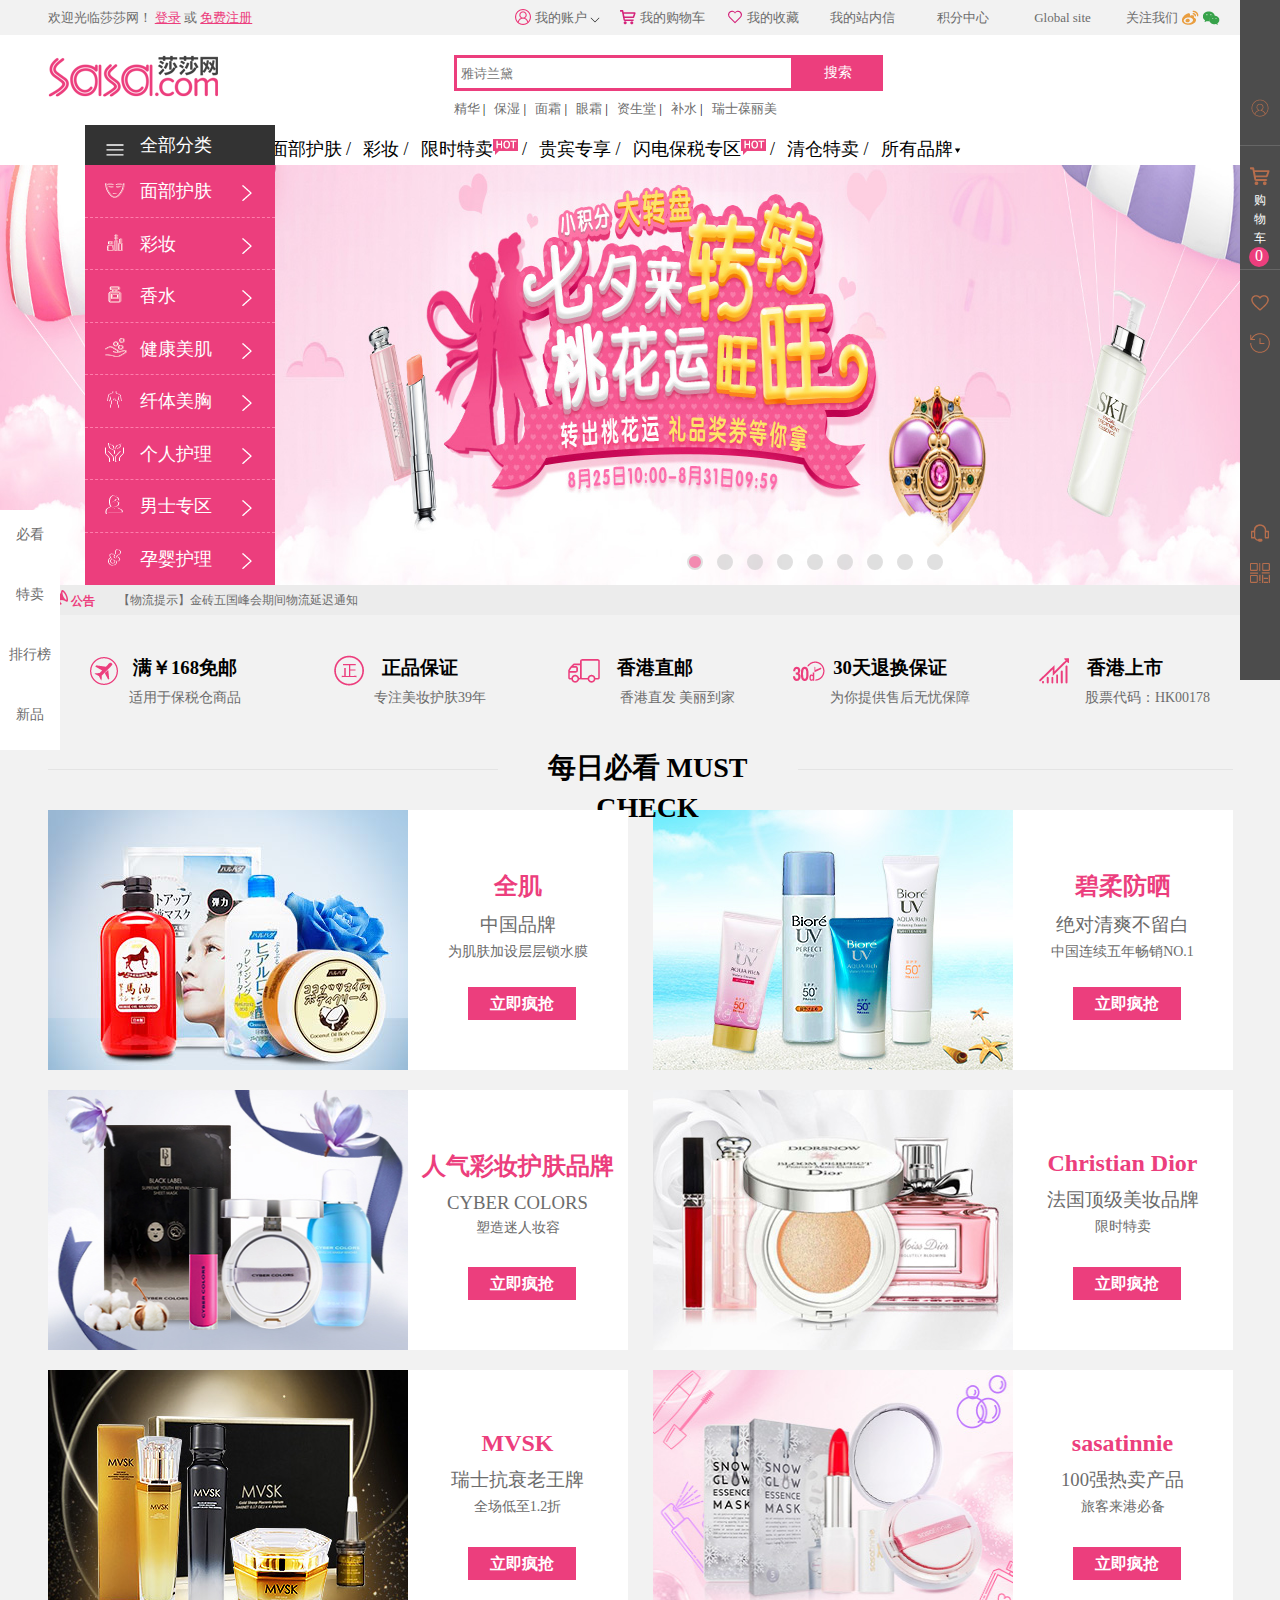
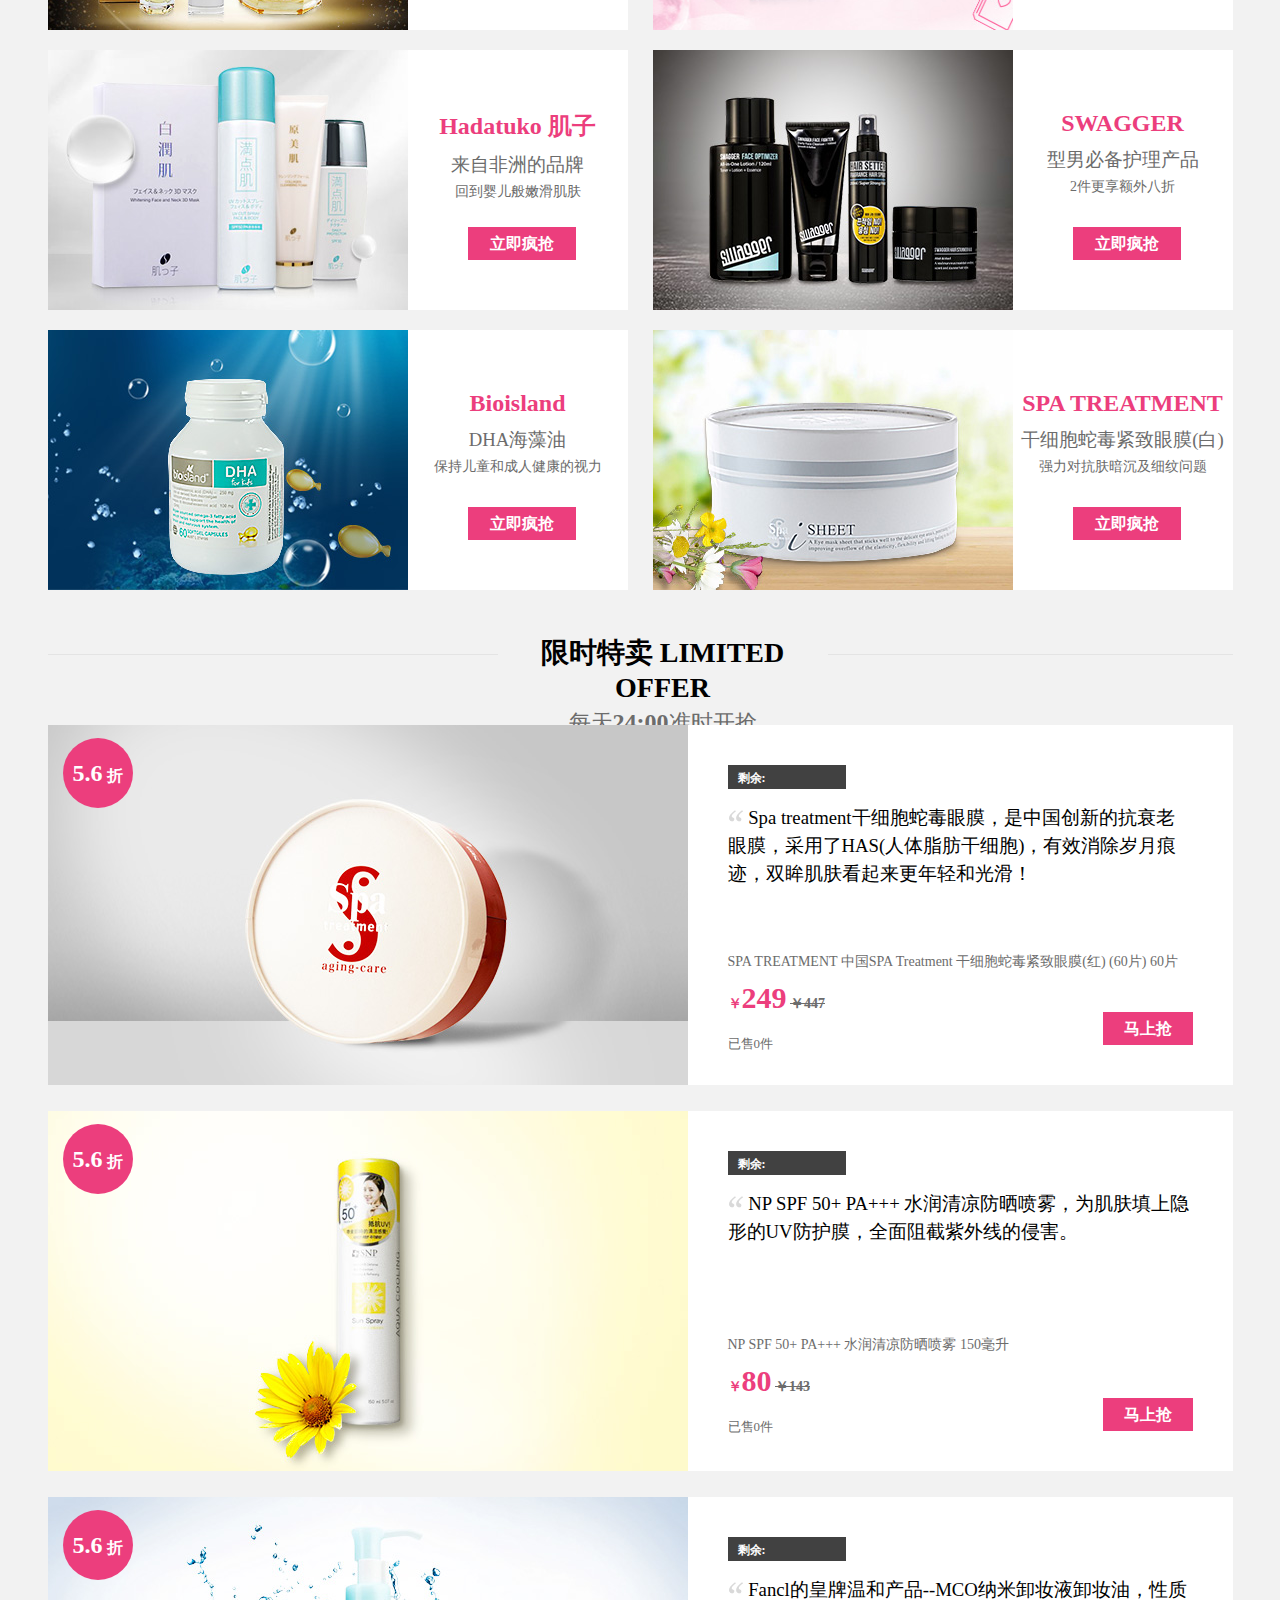
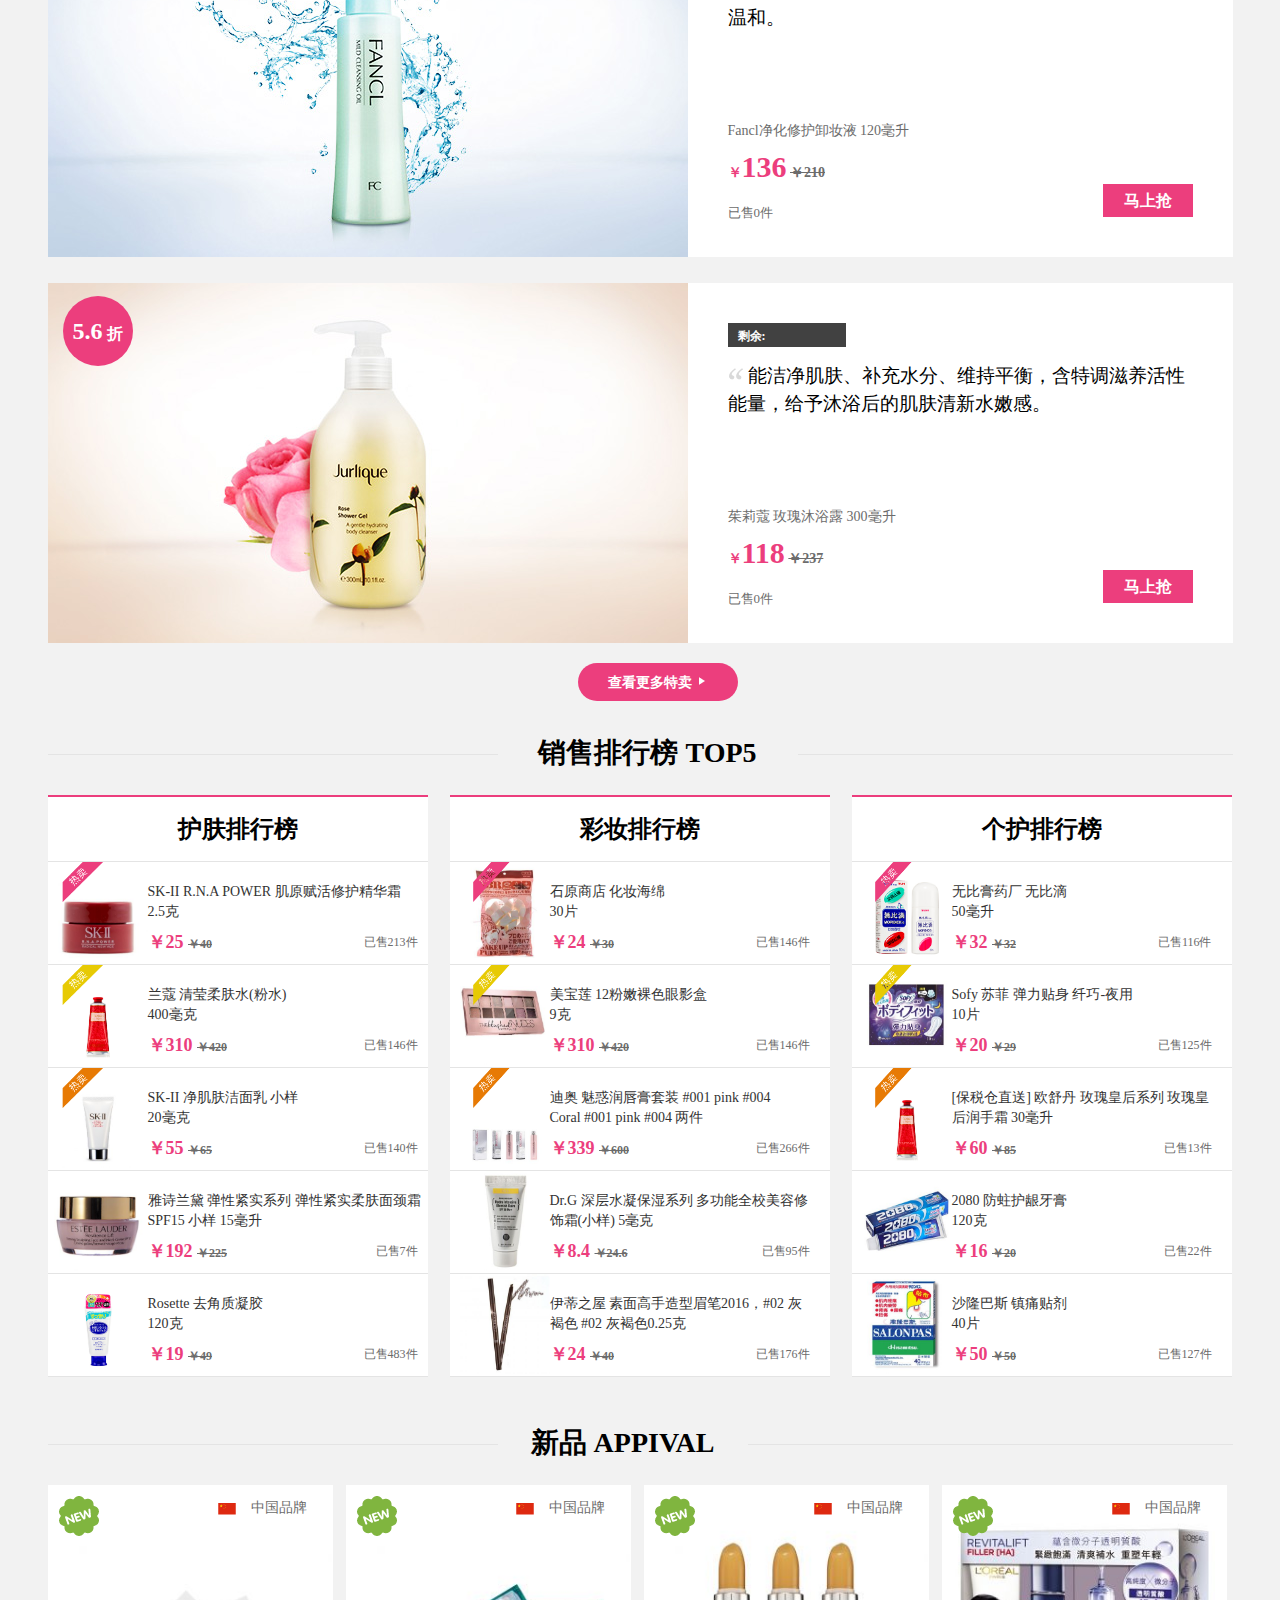
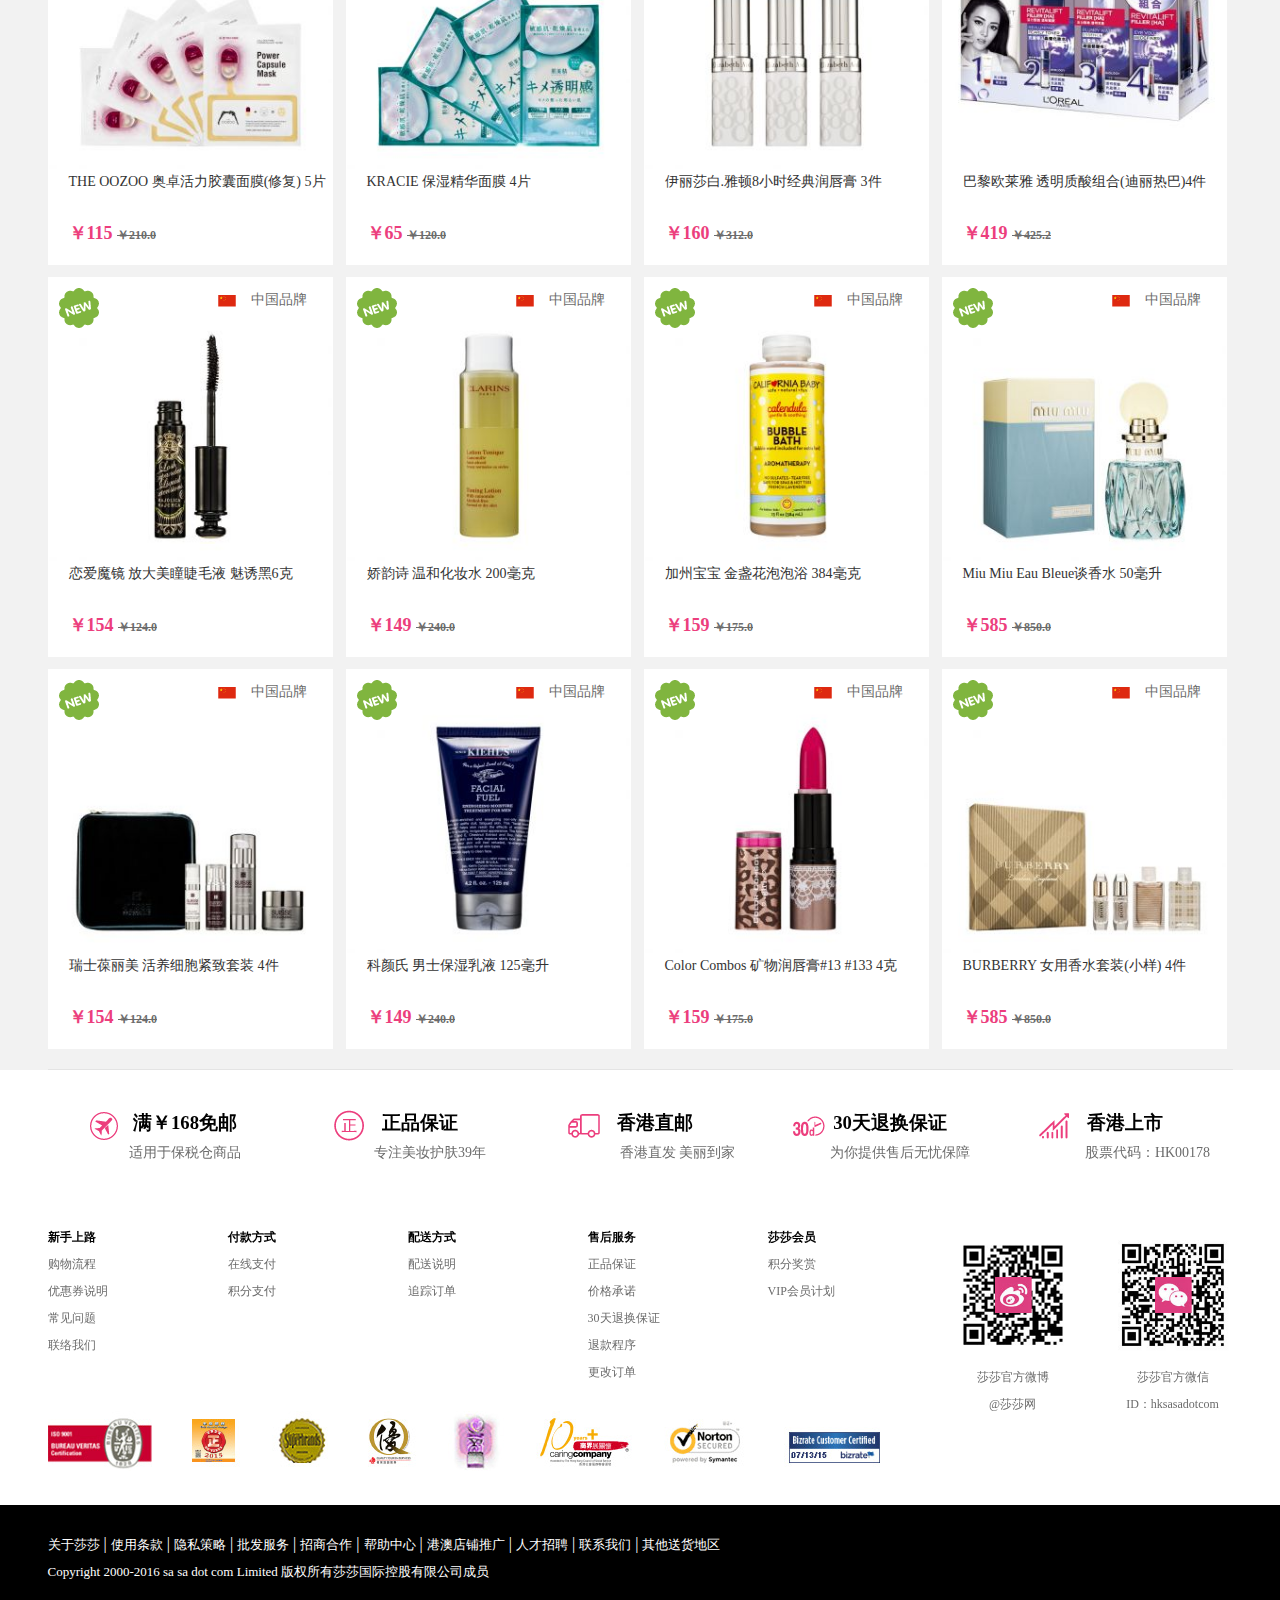
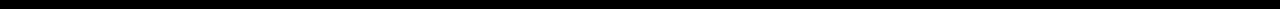
<file: index.html>
<!DOCTYPE html>
<html>
	<head>
		<meta charset="utf-8" />
		<title>香港莎莎官网</title>
		<link rel="stylesheet" type="text/css" href="css/sasa.css"/>
		<script src="http://www.jq22.com/jquery/1.8.3/jquery.min.js"></script>
	</head>
	<body>
		<div class="top">
			<div class="conter">
			<p>欢迎光临莎莎网！&nbsp;<a href="login.html">登录</a> 或 <a href="zc.html">免费注册</a></p>
			<ul>
				<li><img src="img/wo2.png"/> <a href="#">我的账户 <img src="img/jt2.png" alt="" /></a>
					<ul class="lis">
						<li><a href="#">我的订单</a></li>
						<li><a href="#">我的积分</a></li>
						<li><a href="#">我的优惠券</a></li>
						<li><a href="#">我的收藏</a></li>
						<li><a href="#">我的评价</a></li>
					</ul>
				</li>
				<li><img src="img/gwc6.png"/> <a href="shopcar.html ">我的购物车</a>
					<ul class="lis2">
						<p>购物车中还没有商品，</p>
						<p>赶快去挑选心爱的商品吧</p>
					</ul>
				</li>
				<li><img src="img/sc6.png"/> <a href="#">我的收藏</a></li>
				<li><a href="#">我的站内信</a></li>
				<li><a href="#">积分中心</a></li>
				<li><a href="#">Global site</a></li>
				<li><a href="#">关注我们</a> <img src="img/wb.png" id="aaa"/> <img src="img/wx.png" id="bbb"/>
				    <div class="pic11" id="a1"><img src="img/wbo.jpg"/></div>
				    <div class="pic22" id="b1"><img src="img/wxin.jpg"/></div>
				</li> 	
			</ul>  		
		    </div>
	   </div>
        <div class="header">
        	<div class="conter">
        		<img src="img/logo.png"/>
        		<input type="text" name="ipt" id="ipt" value="" placeholder="雅诗兰黛"/><button id="btn"><a href="detail.html">搜索</a></button>
        		<ul class="lis1-1"></ul>
        		<ul class="lis3">
        			<li><a href="#">精华</a> |</li>
        			<li><a href="#">保湿</a> |</li>
        			<li><a href="#">面霜</a> |</li>
        			<li><a href="#">眼霜</a> |</li>
        			<li><a href="#">资生堂</a> |</li>
        			<li><a href="#">补水</a> |</li>
        			<li><a href="#">瑞士葆丽美</a></li>
        		</ul>
        		<ul class="lis4">
        			<li><a href="#">面部护肤</a>&nbsp;/</li>
        			<li><a href="#">彩妆</a>&nbsp;/</li>
        			<li><a href="#">限时特卖<img src="img/hot_icon.png" alt="" /></a>&nbsp;/</li>
        			<li><a href="#">贵宾专享</a>&nbsp;/</li>
        			<li><a href="#">闪电保税专区<img src="img/hot_icon.png" alt="" /></a>&nbsp;/</li>
        			<li><a href="#">清仓特卖</a>&nbsp;/</li>
        			<li class="shw"><a href="#">所有品牌<img src="img/duo2.png" alt="" /></a>
        				<div class="show">
        					<div id="shtop"><p>热门品牌</p></div>
        					<div class="shbt">       					
        					  <div class="shlet">
        						<ul>
        							<li><a href="#">森田药妆  SAM TIN</a></li>
        							<li><a href="#">希思黎  Sisley</a></li>
        							<li><a href="#">雅诗兰黛  Estee Lauder</a></li>
        							<li><a href="#">兰蔻  Lancome</a></li>
        							<li><a href="#">SK-II</a></li>
        							<li><a href="#">资生堂  Shiseido</a></li>
        							<li><a href="#">高丝  Kose</a></li>
        							<li><a href="#">雅漾  Avene</a></li>
        						</ul>
        						<div class="shletbt"><a href="#">查看全部品牌</a></div>
        					  </div>
        					  <div class="shrit">
        						<ul>
        							<li><a href="#"><img src="img/li1.jpg"/></a></li>
        							<li><a href="#"><img src="img/li2.jpg"/></a></li>
        							<li><a href="#"><img src="img/li3.jpg"/></a></li>
        							<li><a href="#"><img src="img/li4.jpg"/></a></li>
        						</ul>
        					  </div>
        					</div>
        		      </div>
        			</li>
        		</ul>
        	</div>
        </div>
	    <div class="nav">
	    	<ul>
	    		<li class="sw"><a href="#"><img src="img/my2.png"/></a></li>
	    		<div class="sw1"><p>我的账户</p></div>
	    		<li><a href="#"><img src="img/gwc.png"/><br/>购<br/>物<br/>车</a><div class="jisu"><p>0</p></div></li>
	    		<li class="sc"><a href="#"><img src="img/xin.png"/></a></li>
	    		<div class="sc1"><p>我的收藏</p></div>
	    		<li class="jl"><a href="#"><img src="img/jl.png"/></a></li>
	    		<div class="jl1"><p>浏览记录</p></div>
	    		<li class="kf"><a href="#"><img src="img/kf.png"/></a></li>
	    		<div class="kf1"><p>客服中心</p></div>
	    		<li><a href="#"><img src="img/ewm.png"/></a></li>
	    		<li class="toTop"><a href="#"><img src="img/sj.png"/><br/>TOP</a></li>
	    	</ul>
	    </div>
        <div class="banner">	
			<div class="pic"><img src="img/1.jpg"/></div>
			<div class="pic"><img src="img/2.jpg"/></div>
		    <div class="pic"><img src="img/3.jpg"/></div>
			<div class="pic"><img src="img/4.jpg"/></div>
			<div class="pic"><img src="img/5.jpg"/></div>
			<div class="pic"><img src="img/6.jpg"/></div>
		    <div class="pic"><img src="img/7.jpg"/></div>
			<div class="pic"><img src="img/8.jpg"/></div>
		    <div class="pic"><img src="img/9.jpg"/></div>
			<div id="dot">
				<span class="now"></span>
				<span></span>
				<span></span>
				<span></span>
				<span></span>
				<span></span>
				<span></span>
				<span></span>
				<span></span>
			</div>
			<ul class="lis5">
				<li><img src="img/all.png"/><span>全部分类</span></li>
				<li><img src="img/mian.png"/><img src="img/mian2.png"/><a href="#">面部护肤</a><img src="img/more6.png"/><img src="img/more7.png"/>
				 <div class="ico">
				 	<div id="ico1">
				 	<h3><a href="#">洁面/磨砂</a></h3>
				 	<span><a href="#">泡沫洁面乳</a></span> <span><a href="#">洁面摩斯</a></span> <span><a href="#">洁面啫喱</a></span> <span id="now"><a href="#">洁面奶</a></span><br/>
				 	<span><a href="#">洁面皂</a></span> <span><a href="#">洁面粉</a></span> <span><a href="#">磨砂膏</a></span> <span><a href="#">磨砂啫喱</a></span>
				    </div>
				    <div id="ico2">
				 	<h3><a href="#">眼部/唇部/颈部护理</a></h3>
				 	<span id="now"><a href="#">眼霜</a></span> <span><a href="#">眼胶</a></span> <span><a href="#">眼部精华/疗程</a></span> <span><a href="#">眼膜</a></span><br/>
				 	<span><a href="#">睡眠免洗式眼膜</a></span> <span><a href="#">润唇膏</a></span> <span><a href="#">唇部精化</a></span> <span><a href="#">唇膜</a></span><br/>
				 	<span><a href="#">唇部磨砂</a></span> <span><a href="#">颈霜</a></span> <span><a href="#">颈精化</a></span> <span><a href="#">颈膜</a></span>
				    </div>
				 </div>
				</li>
				<li><img src="img/cz1.png"/><img src="img/cz.png"/><a href="#">彩妆</a><img src="img/more6.png"/><img src="img/more7.png"/>
				<div class="icox2">
				 	<div id="ico2-1">
				 	<h3><a href="#">面部彩妆</a></h3>
				 	<span><a href="#">泡沫洁面乳</a></span> <span><a href="#">洁面摩斯</a></span> <span><a href="#">洁面啫喱</a></span> <span id="now"><a href="#">洁面奶</a></span><br/>
				 	<span><a href="#">洁面皂</a></span> <span><a href="#">洁面粉</a></span> <span><a href="#">磨砂膏</a></span> <span><a href="#">磨砂啫喱</a></span>
				    </div>
				    <div id="ico2-2">
				 	<h3><a href="#">眼部彩妆</a></h3>
				 	<span id="now"><a href="#">眼霜</a></span> <span><a href="#">眼胶</a></span> <span><a href="#">眼部精华/疗程</a></span> <span><a href="#">眼膜</a></span><br/>
				 	<span><a href="#">眼膜</a></span> <span><a href="#">润唇膏</a></span> <span><a href="#">唇部精化</a></span> <span><a href="#">唇膜</a></span><br/>
				 	<span><a href="#">唇部磨砂</a></span> <span><a href="#">颈霜</a></span> <span><a href="#">颈精化</a></span> <span><a href="#">颈膜</a></span>
				    </div>
				    <div id="ico2-3">
				 	<h3><a href="#">其他</a></h3>
				 	<span><a href="#">洁面乳</a></span> <span><a href="#">洁面摩斯</a></span> <span><a href="#">洁面啫喱</a></span> <span id="now"><a href="#">洁面奶</a></span><br/>
				    </div>
				 </div>
				</li>
				<li><img src="img/xs.png"/><img src="img/xs1.png"/><a href="#">香水</a><img src="img/more6.png"/><img src="img/more7.png"/>
				<div class="icox3">
				    <div id="ico3-1">
				 	<h3><a href="#">香水</a></h3>
				 	<span><a href="#">男士香水</a></span> <span><a href="#">女士香水</a></span> <span><a href="#">香水套装</a></span> <span><a href="#">香水工具</a></span><br/>
				    </div>
				</div>
				</li>
				<li><img src="img/shou.png"/><img src="img/shou1.png"/><a href="#">健康美肌</a><img src="img/more6.png"/><img src="img/more7.png"/>
				<div class="icox3">
				    <div id="ico3-1">
				 	<h3><a href="#">健康美肌</a></h3>
				 	<span><a href="#">美容补充</a></span> <span><a href="#">保健品</a></span> <span><a href="#">非处方药</a></span> <span><a href="#">健康零食</a></span><br/>
				 	<span><a href="#">天然草本茶</a></span>
				    </div>
				</div>
				</li>
				<li><img src="img/mx.png"/><img src="img/mx1.png"/><a href="#">纤体美胸</a><img src="img/more6.png"/><img src="img/more7.png"/>
				<div class="icox3">
				    <div id="ico3-1">
				 	<h3><a href="#">纤体美胸</a></h3>
				 	<span><a href="#">纤体护理</a></span> <span><a href="#">纤体食品</a></span> <span><a href="#">纤体工具</a></span> <span><a href="#">纤体套装</a></span><br/>
				 	<span><a href="#">美胸用品</a></span>
				    </div>
				</div>
				
				</li>
				<li><img src="img/hl.png"/><img src="img/hl1.png"/><a href="#">个人护理</a><img src="img/more6.png"/><img src="img/more7.png"/>
				<div class="ico">
				 	<div id="ico1">
				 	<h3><a href="#">身体护理</a></h3>
				 	<span><a href="#">沐浴/润肤</a></span> <span><a href="#">洗发/护发</a></span> <span><a href="#">头发造型</a></span> <span><a href="#">手足部护理</a></span><br/>
				 	<span><a href="#">脱毛用品</a></span> <span><a href="#">女性呵护</a></span> <span><a href="#">止汗香体</a></span>
				    </div>
				    <div id="ico2">
				 	<h3><a href="#">其他</a></h3>
				 	<span><a href="#">隐形眼镜</a></span> <span><a href="#">口腔护理</a></span> <span><a href="#">家宴用具</a></span> <span><a href="#">头饰/饰物</a></span>
				    </div>
				 </div>
				
				</li>
				<li><img src="img/man.png"/><img src="img/man1.png"/><a href="#">男士专区</a><img src="img/more6.png"/><img src="img/more7.png"/>
				<div class="icox3">
				    <div id="ico3-1">
				 	<h3><a href="#">男士专区</a></h3>
				 	<span><a href="#">男士洁面</a></span> <span><a href="#">男士护肤</a></span> <span><a href="#">剃须护肤</a></span> <span><a href="#">男士头部护理</a></span><br/>
				    </div>
				</div>
				</li>
				<li><img src="img/baby.png"/><img src="img/baby1.png"/><a href="#">孕婴护理</a><img src="img/more6.png"/><img src="img/more7.png"/>
				<div class="icox3">
				    <div id="ico3-1">
				 	<h3><a href="#">孕婴护理</a></h3>
				 	<span><a href="#">母婴团</a></span> <span><a href="#">婴儿沐浴</a></span> <span><a href="#">婴儿护肤</a></span> <span><a href="#">婴儿食品</a></span><br/>
				 	<span><a href="#">孕妇护肤</a></span> <span><a href="#">孕妇食品</a></span> <span><a href="#">其他孕婴工具</a></span>
				    </div>
				</div>
				
			</li>
		</ul>
	</div>
        <div class="note">
        	<div class="conter">
        		<p><img src="img/nt.png"/>  公告</p>
        		<ul>
        			<li><a href="#">【物流提示】金砖五国峰会期间物流延迟通知</a></li>
        			<li><a href="#">【特别声明】冒充莎莎客服人员。详情查看</a></li>
        			<li><a href="#">【郑州保税仓公告】点击查看详情</a></li>
        			<li><a href="#">【物流提示】河南信阳淮滨县物流延迟通知</a></li>
        		</ul>
        	</div>
        </div>
        <div class="con">
        	<div class="conter">
        		<ul>
        			<li><img src="img/fj.png"/><h3>满￥168免邮</h3><p>适用于保税仓商品</p></li>
        			<li><img src="img/zheng.png"/><h3>正品保证</h3><p>专注美妆护肤39年</p></li>
        			<li><img src="img/wl.png"/><h3>香港直邮</h3><p>香港直发  美丽到家</p></li>
        			<li><img src="img/day.png"/><h3>30天退换保证</h3><p>为你提供售后无忧保障</p></li>
        			<li><img src="img/ss.png"/><h3>香港上市</h3><p>股票代码：HK00178</p></li>
        		</ul>
        	</div>	
        </div>
        <div class="container">
            <div class="conter">
			<div class="step step1">
				<div class="wz"><h2>每日必看  MUST CHECK</h2></div>
			    <div class="pic1">
			    	<a href="#"><img src="img/pic1.jpg"/></a>
			    	<div class="rpic1">
			    		<h2><a href="#">全肌</a></h2>
			    		<h3><a href="#">中国品牌</a></h3>
			    		<p><a href="#">为肌肤加设层层锁水膜</a></p>
			    		<div class="btn1"><span>立即疯抢</span></div>
			    	</div>
			    </div>
			    <div class="pic2">
			    	<a href="goods.html"><img src="img/pic2.jpg"/></a>
			    	<div class="rpic2">
			    		<h2><a href="#">碧柔防晒</a></h2>
			    		<h3><a href="#">绝对清爽不留白</a></h3>
			    		<p><a href="#">中国连续五年畅销NO.1</a></p>
			    		<div class="btn2"><span>立即疯抢</span></div>
			    	</div>	
			     </div>	
			     <div class="pic3">
			    	<a href="#"><img src="img/pic3.jpg"/></a>
			    	<div class="rpic3">
			    		<h2><a href="#">人气彩妆护肤品牌</a></h2>
			    		<h3><a href="#">CYBER COLORS</a></h3>
			    		<p><a href="#">塑造迷人妆容</a></p>
			    		<div class="btn3"><span>立即疯抢</span></div>
			    	</div>
			    </div>	
			    <div class="pic4">
			    	<a href="#"><img src="img/pic4.jpg"/></a>
			    	<div class="rpic4">
			    		<h2><a href="#">Christian Dior</a></h2>
			    		<h3><a href="#">法国顶级美妆品牌</a></h3>
			    		<p><a href="#">限时特卖</a></p>
			    		<div class="btn4"><span>立即疯抢</span></div>
			    	</div>
			    </div>		
			    <div class="pic3">
			    	<a href="#"><img src="img/pic5.jpg"/></a>
			    	<div class="rpic3">
			    		<h2><a href="#">MVSK</a></h2>
			    		<h3><a href="#">瑞士抗衰老王牌</a></h3>
			    		<p><a href="#">全场低至1.2折</a></p>
			    		<div class="btn3"><span>立即疯抢</span></div>
			    	</div>
			    </div>	
			    <div class="pic4">
			    	<a href="#"><img src="img/pic6.jpg"/></a>
			    	<div class="rpic4">
			    		<h2><a href="#">sasatinnie</a></h2>
			    		<h3><a href="#">100强热卖产品</a></h3>
			    		<p><a href="#">旅客来港必备</a></p>
			    		<div class="btn4"><span>立即疯抢</span></div>
			    	</div>
			    </div>	
			     <div class="pic3">
			    	<a href="#"><img src="img/pic7.jpg"/></a>
			    	<div class="rpic3">
			    		<h2><a href="#">Hadatuko 肌子</a></h2>
			    		<h3><a href="#">来自非洲的品牌</a></h3>
			    		<p><a href="#">回到婴儿般嫩滑肌肤</a></p>
			    		<div class="btn3"><span>立即疯抢</span></div>
			    	</div>
			    </div>	
			     <div class="pic4">
			    	<a href="#"><img src="img/pic8.jpg"/></a>
			    	<div class="rpic4">
			    		<h2><a href="#">SWAGGER</a></h2>
			    		<h3><a href="#">型男必备护理产品</a></h3>
			    		<p><a href="#">2件更享额外八折</a></p>
			    		<div class="btn4"><span>立即疯抢</span></div>
			    	</div>
			    </div>	
			    <div class="pic3">
			    	<a href="#"><img src="img/pic9.jpg"/></a>
			    	<div class="rpic3">
			    		<h2><a href="#">Bioisland</a></h2>
			    		<h3><a href="#">DHA海藻油</a></h3>
			    		<p><a href="#">保持儿童和成人健康的视力</a></p>
			    		<div class="btn3"><span>立即疯抢</span></div>
			    	</div>
			    </div>	
			     <div class="pic4">
			    	<a href="#"><img src="img/pic10.jpg"/></a>
			    	<div class="rpic4">
			    		<h2><a href="#">SPA TREATMENT</a></h2>
			    		<h3><a href="#">干细胞蛇毒紧致眼膜(白)</a></h3>
			    		<p><a href="#">强力对抗肤暗沉及细纹问题</a></p>
			    		<div class="btn4"><span>立即疯抢</span></div>
			    	</div>
			    </div>	
			</div>

			<div class="step step2">
				<div class="wz1"><h2>限时特卖  LIMITED OFFER</h2><p>每天<span>24:00</span>准时开抢</p></div>
				<div class="tu1">
			        <div class="dic"><p><span>5.6</span> 折</p></div>
			    	<a href="#"><img src="img/tu1.jpg"/></a>
			    	<div class="rtu1">
			    		<div class="time"><span>剩余:</span><span id="tm"></span></div>
			    		<h3><img src="img/yh.png"/> Spa treatment干细胞蛇毒眼膜，是中国创新的抗衰老眼膜，采用了HAS(人体脂肪干细胞)，有效消除岁月痕迹，双眸肌肤看起来更年轻和光滑！</h3>
			    		<p>SPA TREATMENT 中国SPA Treatment 干细胞蛇毒紧致眼膜(红) (60片) 60片</p>
			    		<p>￥<span id="s1">249</span> <span id="s2">￥447</span></p>
			    		<p>已售0件</p>
			    		<div class="btn1"><span>马上抢</span></div>
			    	</div>
			    </div>	
				<div class="tu2">
			        <div class="dic1"><p><span>5.6</span> 折</p></div>
			    	<a href="#"><img src="img/tu2.jpg"/></a>
			    	<div class="rtu2">
			    		<div class="time"><span>剩余:</span><span id="tm1"></span></div>
			    		<h3><img src="img/yh.png"/> NP SPF 50+ PA+++ 水润清凉防晒喷雾，为肌肤填上隐形的UV防护膜，全面阻截紫外线的侵害。</h3>
			    		<p> NP SPF 50+ PA+++ 水润清凉防晒喷雾  150毫升</p>
			    		<p>￥<span id="s1">80</span> <span id="s2">￥143</span></p>
			    		<p>已售0件</p>
			    		<div class="btn2"><span>马上抢</span></div>
			    	</div>
			    </div>
				<div class="tu2">
			        <div class="dic1"><p><span>5.6</span> 折</p></div>
			    	<a href="#"><img src="img/tu3.jpg"/></a>
			    	<div class="rtu2">
			    		<div class="time"><span>剩余:</span><span id="tm2"></span></div>
			    		<h3><img src="img/yh.png"/> Fancl的皇牌温和产品--MCO纳米卸妆液卸妆油，性质温和。</h3>
			    		<p>Fancl净化修护卸妆液  120毫升</p>
			    		<p>￥<span id="s1">136</span> <span id="s2">￥210</span></p>
			    		<p>已售0件</p>
			    		<div class="btn2"><span>马上抢</span></div>
			    	</div>
			    </div>
				<div class="tu2">
			        <div class="dic1"><p><span>5.6</span> 折</p></div>
			    	<a href="#"><img src="img/tu4.jpg"/></a>
			    	<div class="rtu2">
			    		<div class="time"><span>剩余:</span><span id="tm3"></span></div>
			    		<h3><img src="img/yh.png"/> 能洁净肌肤、补充水分、维持平衡，含特调滋养活性能量，给予沐浴后的肌肤清新水嫩感。</h3>
			    		<p>茱莉蔻  玫瑰沐浴露  300毫升</p>
			    		<p>￥<span id="s1">118</span> <span id="s2">￥237</span></p>
			    		<p>已售0件</p>
			    		<div class="btn2"><span>马上抢</span></div>
			    	</div>
			    </div>
				<div class="more"><span>查看更多特卖</span> <img src="img/mo.png"/></div>
				
			</div>
			
			<div class="step step3">
			   <div class="wz2"><h2>销售排行榜  TOP5</h2></div>
			   <div class="to1">
			   	   <div class="tetl"><h2>护肤排行榜</h2></div>
			   	   <div class="pto1">
			   	   	<img src="img/tpic1.jpg"/>
			   	   	<img src="img/re.png"/>
			   	   	  <div class="rpto1"><p>SK-II R.N.A POWER 肌原赋活修护精华霜 <br /> 2.5克</p>
			   	   	  	<p>￥25 <span>￥40</span></p><span id="sale">已售213件</span>
			   	   	  </div>
			   	   </div>
			   	    <div class="pto1">
			   	   	<img src="img/tpic2.jpg"/>
			   	   	<img src="img/re2.png"/>
			   	   	  <div class="rpto1"><p>兰蔻  清莹柔肤水(粉水)<br /> 400毫克</p>
			   	   	  	<p>￥310 <span>￥420</span></p><span id="sale">已售146件</span>
			   	   	  </div>
			   	   </div>
			   	    <div class="pto1">
			   	   	<img src="img/tpic3.jpg"/>
			   	   	<img src="img/re3.png"/>
			   	   	  <div class="rpto1"><p>SK-II 净肌肤洁面乳  小样<br /> 20毫克</p>
			   	   	  	<p>￥55 <span>￥65</span></p><span id="sale">已售140件</span>
			   	   	  </div>
			   	   </div>
			   	    <div class="pto1">
			   	   	<img src="img/tpic4.jpg"/>
			   	   	  <div class="rpto1"><p>雅诗兰黛  弹性紧实系列   弹性紧实柔肤面颈霜 SPF15 小样  15毫升</p>
			   	   	  	<p>￥192 <span>￥225</span></p><span id="sale">已售7件</span>
			   	   	  </div>
			   	   </div>
			   	   <div class="pto1">
			   	   	<img src="img/tpic5.jpg"/>
			   	   	  <div class="rpto1"><p>Rosette 去角质凝胶<br>120克</p>
			   	   	  	<p>￥19 <span>￥49</span></p><span id="sale">已售483件</span>
			   	   	  </div>
			   	   </div>
			   </div>
			   
			    <div class="to2">
			   	   <div class="tetl"><h2>彩妆排行榜</h2></div>
			   	   <div class="pto1">
			   	   	<img src="img/p2-1.jpg"/>
			   	   	<img src="img/re.png"/>
			   	   	  <div class="rpto1"><p>石原商店    化妆海绵 <br />30片</p>
			   	   	  	<p>￥24 <span>￥30</span></p><span id="sale">已售146件</span>
			   	   	  </div>
			   	   </div>
			   	    <div class="pto1">
			   	   	<img src="img/p2-2.jpg"/>
			   	   	<img src="img/re2.png"/>
			   	   	  <div class="rpto1"><p>美宝莲   12粉嫩裸色眼影盒<br /> 9克</p>
			   	   	  	<p>￥310 <span>￥420</span></p><span id="sale">已售146件</span>
			   	   	  </div>
			   	   </div>
			   	    <div class="pto1">
			   	   	<img src="img/p2-3.jpg"/>
			   	   	<img src="img/re3.png"/>
			   	   	  <div class="rpto1"><p>迪奥   魅惑润唇膏套装 #001 pink #004<br>Coral #001 pink #004 两件</p>
			   	   	  	<p>￥339 <span>￥600</span></p><span id="sale">已售266件</span>
			   	   	  </div>
			   	   </div>
			   	    <div class="pto1">
			   	   	<img src="img/p2-4.jpg"/>
			   	   	  <div class="rpto1"><p>Dr.G 深层水凝保湿系列   多功能全校美容修饰霜(小样) 5毫克</p>
			   	   	  	<p>￥8.4 <span>￥24.6</span></p><span id="sale">已售95件</span>
			   	   	  </div>
			   	   </div>
			   	   <div class="pto1">
			   	   	<img src="img/p2-5.jpg"/>
			   	   	  <div class="rpto1"><p>伊蒂之屋   素面高手造型眉笔2016，#02 灰褐色 #02 灰褐色0.25克</p>
			   	   	  	<p>￥24 <span>￥40</span></p><span id="sale">已售176件</span>
			   	   	  </div>
			   	   </div>
			   </div>
			   
			   <div class="to2">
			   	   <div class="tetl"><h2>个护排行榜</h2></div>
			   	   <div class="pto1">
			   	   	<img src="img/p3-1.jpg"/>
			   	   	<img src="img/re.png"/>
			   	   	  <div class="rpto1"><p>无比膏药厂    无比滴 <br />50毫升</p>
			   	   	  	<p>￥32 <span>￥32</span></p><span id="sale">已售116件</span>
			   	   	  </div>
			   	   </div>
			   	    <div class="pto1">
			   	   	<img src="img/p3-2.jpg"/>
			   	   	<img src="img/re2.png"/>
			   	   	  <div class="rpto1"><p>Sofy 苏菲   弹力贴身  纤巧-夜用<br /> 10片</p>
			   	   	  	<p>￥20 <span>￥29</span></p><span id="sale">已售125件</span>
			   	   	  </div>
			   	   </div>
			   	    <div class="pto1">
			   	   	<img src="img/p3-3.jpg"/>
			   	   	<img src="img/re3.png"/>
			   	   	  <div class="rpto1"><p>[保税仓直送] 欧舒丹  玫瑰皇后系列  玫瑰皇后润手霜   30毫升</p>
			   	   	  	<p>￥60 <span>￥85</span></p><span id="sale">已售13件</span>
			   	   	  </div>
			   	   </div>
			   	    <div class="pto1">
			   	   	<img src="img/p3-4.jpg"/>
			   	   	  <div class="rpto1"><p>2080 防蛀护龈牙膏<br>120克</p>
			   	   	  	<p>￥16 <span>￥20</span></p><span id="sale">已售22件</span>
			   	   	  </div>
			   	   </div>
			   	   <div class="pto1">
			   	   	<img src="img/p3-5.jpg"/>
			   	   	  <div class="rpto1"><p>沙隆巴斯  镇痛贴剂<br>40片</p>
			   	   	  	<p>￥50 <span>￥50</span></p><span id="sale">已售127件</span>
			   	   	  </div>
			   	   </div>
			   </div>
			</div>
			
			<div class="step step4">
			    <div class="wz3"><h2>新品   APPIVAL</h2></div>
			      <div class="box1">
			      	  <div class="box1-1">
			      	  	<img src="img/new.png"/>
			      	  	<div class="ct"><img src="img/cha.png"/> <span>中国品牌</span></div>
			      	  	<div class="mpic"><a href="#"><img src="img/b1.jpg"/></a></div>
			      	  	<p>THE OOZOO 奥卓活力胶囊面膜(修复) 5片</p>
			      	  	<p>￥115 <span>￥210.0</span></p>
			      	  </div>
			      	  <div class="box1-2">
			      	  	<img src="img/new.png"/>
			      	  	<div class="ct"><img src="img/cha.png"/> <span>中国品牌</span></div>
			      	  	<div class="mpic"><a href="#"><img src="img/b2.jpg"/></a></div>
			      	  	<p>KRACIE 保湿精华面膜   4片</p>
			      	  	<p>￥65 <span>￥120.0</span></p>
			      	  </div>
			      	  <div class="box1-2">
			      	  	<img src="img/new.png"/>
			      	  	<div class="ct"><img src="img/cha.png"/> <span>中国品牌</span></div>
			      	  	<div class="mpic"><a href="#"><img src="img/b3.jpg"/></a></div>
			      	  	<p>伊丽莎白.雅顿8小时经典润唇膏  3件</p>
			      	  	<p>￥160 <span>￥312.0</span></p>
			      	  </div>
			      	  <div class="box1-2">
			      	  	<img src="img/new.png"/>
			      	  	<div class="ct"><img src="img/cha.png"/> <span>中国品牌</span></div>
			      	  	<div class="mpic"><a href="#"><img src="img/b4.jpg"/></a></div>
			      	  	<p>巴黎欧莱雅  透明质酸组合(迪丽热巴)4件</p>
			      	  	<p>￥419 <span>￥425.2</span></p>
			      	  </div>
			      </div>
			      <div class="box2">
			      	  <div class="box2-1">
			      	  	<img src="img/new.png"/>
			      	  	<div class="ct"><img src="img/cha.png"/> <span>中国品牌</span></div>
			      	  	<div class="mpic"><a href="#"><img src="img/b2-1.jpg"/></a></div>
			      	  	<p>恋爱魔镜 放大美瞳睫毛液  魅诱黑6克</p>
			      	  	<p>￥154 <span>￥124.0</span></p>
			      	  </div>
			      	  <div class="box2-2">
			      	  	<img src="img/new.png"/>
			      	  	<div class="ct"><img src="img/cha.png"/> <span>中国品牌</span></div>
			      	  	<div class="mpic"><a href="#"><img src="img/b2-2.jpg"/></a></div>
			      	  	<p>娇韵诗  温和化妆水  200毫克</p>
			      	  	<p>￥149 <span>￥240.0</span></p>
			      	  </div>
			      	  <div class="box2-2">
			      	  	<img src="img/new.png"/>
			      	  	<div class="ct"><img src="img/cha.png"/> <span>中国品牌</span></div>
			      	  	<div class="mpic"><a href="#"><img src="img/b2-3.jpg"/></a></div>
			      	  	<p>加州宝宝  金盏花泡泡浴  384毫克</p>
			      	  	<p>￥159 <span>￥175.0</span></p>
			      	  </div>
			      	  <div class="box2-2">
			      	  	<img src="img/new.png"/>
			      	  	<div class="ct"><img src="img/cha.png"/> <span>中国品牌</span></div>
			      	  	<div class="mpic"><a href="#"><img src="img/b2-4.jpg"/></a></div>
			      	  	<p>Miu Miu Eau Bleue谈香水 50毫升</p>
			      	  	<p>￥585 <span>￥850.0</span></p>
			      	  </div>
			      </div>
			      <div class="box2">
			      	  <div class="box2-1">
			      	  	<img src="img/new.png"/>
			      	  	<div class="ct"><img src="img/cha.png"/> <span>中国品牌</span></div>
			      	  	<div class="mpic"><a href="#"><img src="img/b3-1.jpg"/></a></div>
			      	  	<p>瑞士葆丽美  活养细胞紧致套装   4件</p>
			      	  	<p>￥154 <span>￥124.0</span></p>
			      	  </div>
			      	  <div class="box2-2">
			      	  	<img src="img/new.png"/>
			      	  	<div class="ct"><img src="img/cha.png"/> <span>中国品牌</span></div>
			      	  	<div class="mpic"><a href="#"><img src="img/b3-2.jpg"/></a></div>
			      	  	<p>科颜氏   男士保湿乳液  125毫升</p>
			      	  	<p>￥149 <span>￥240.0</span></p>
			      	  </div>
			      	  <div class="box2-2">
			      	  	<img src="img/new.png"/>
			      	  	<div class="ct"><img src="img/cha.png"/> <span>中国品牌</span></div>
			      	  	<div class="mpic"><a href="#"><img src="img/b3-3.jpg"/></a></div>
			      	  	<p>Color Combos 矿物润唇膏#13 #133 4克</p>
			      	  	<p>￥159 <span>￥175.0</span></p>
			      	  </div>
			      	  <div class="box2-2">
			      	  	<img src="img/new.png"/>
			      	  	<div class="ct"><img src="img/cha.png"/> <span>中国品牌</span></div>
			      	  	<div class="mpic"><a href="#"><img src="img/b3-4.jpg"/></a></div>
			      	  	<p>BURBERRY 女用香水套装(小样) 4件</p>
			      	  	<p>￥585 <span>￥850.0</span></p>
			      	  </div>
			      </div>
			</div>
			</div>
		</div>
		<ul class="elevator">
			<li><p>必看</p></li>
			<li><p>特卖</p></li>
			<li><p>排行榜</p></li>
			<li><p>新品</p></li>
			<!--<li class="toTop">回到<br/>顶部</li>-->
		</ul>
		<div class="con1">
        	<div class="conter">
        		<ul>
        			<li><img src="img/fj.png"/><h3>满￥168免邮</h3><p>适用于保税仓商品</p></li>
        			<li><img src="img/zheng.png"/><h3>正品保证</h3><p>专注美妆护肤39年</p></li>
        			<li><img src="img/wl.png"/><h3>香港直邮</h3><p>香港直发  美丽到家</p></li>
        			<li><img src="img/day.png"/><h3>30天退换保证</h3><p>为你提供售后无忧保障</p></li>
        			<li><img src="img/ss.png"/><h3>香港上市</h3><p>股票代码：HK00178</p></li>
        		</ul>
        	</div>	
        </div>
        <div class="footop">
        	<div class="conter">
        		<div class="fteft">
        		<div class="f1">
        			<h3>新手上路</h3>
        			<p><a href="#">购物流程</a></p>
        			<p><a href="#">优惠券说明</a></p>
        			<p><a href="#">常见问题</a></p>
        			<p><a href="#">联络我们</a></p>
        		</div>
        		<div class="f1">
        			<h3>付款方式</h3>
        			<p><a href="#">在线支付</a></p>
        			<p><a href="#">积分支付</a></p>
        		</div>
        		<div class="f1">
        			<h3>配送方式</h3>
        			<p><a href="#">配送说明</a></p>
        			<p><a href="#">追踪订单</a></p>
        		</div>
        		<div class="f1">
        			<h3>售后服务</h3>
        			<p><a href="#">正品保证</a></p>
        			<p><a href="#">价格承诺</a></p>
        			<p><a href="#">30天退换保证</a></p>
        			<p><a href="#">退款程序</a></p>
        			<p><a href="#">更改订单</a></p>
        		</div>
                <div class="f1">
        			<h3>莎莎会员</h3>
        			<p><a href="#">积分奖赏</a></p>
        			<p><a href="#">VIP会员计划</a></p>
        		</div>
        		</div>
        		<div class="rfoot">
        			<div class="wb">
        				<img src="img/bwb.jpg"/>
        				<p>莎莎官方微博</p><p>@莎莎网</p>
        			</div>
        			<div class="wx">
        				<img src="img/bwx.jpg"/>
        				<p>莎莎官方微信</p><p>ID：hksasadotcom</p>
        			</div>
        		</div>
        		<div class="pf"><img src="img/fp1.jpg"/></div>	
        	</div>
        </div>
        <div class="foot">
        	<div class="conter">
        		<ul>
        			<li><a href="#">关于莎莎</a>&nbsp;|&nbsp;</li>
        			<li><a href="#">使用条款</a>&nbsp;|&nbsp;</li>
        			<li><a href="#">隐私策略</a>&nbsp;|&nbsp;</li>
        			<li><a href="#">批发服务</a>&nbsp;|&nbsp;</li>
        			<li><a href="#">招商合作</a>&nbsp;|&nbsp;</li>
        			<li><a href="#">帮助中心</a>&nbsp;|&nbsp;</li>
        			<li><a href="#">港澳店铺推广</a>&nbsp;|&nbsp;</li>
        			<li><a href="#">人才招聘</a>&nbsp;|&nbsp;</li>
        			<li><a href="#">联系我们</a>&nbsp;|&nbsp;</li>
        			<li><a href="#">其他送货地区</a></li>
        		</ul><br />
        		<p>Copyright 2000-2016 sa sa dot com Limited 版权所有莎莎国际控股有限公司成员</p>
        	</div>
        </div>        
</body>
	<script src="js/sasa.js"></script>
</html>
</file>
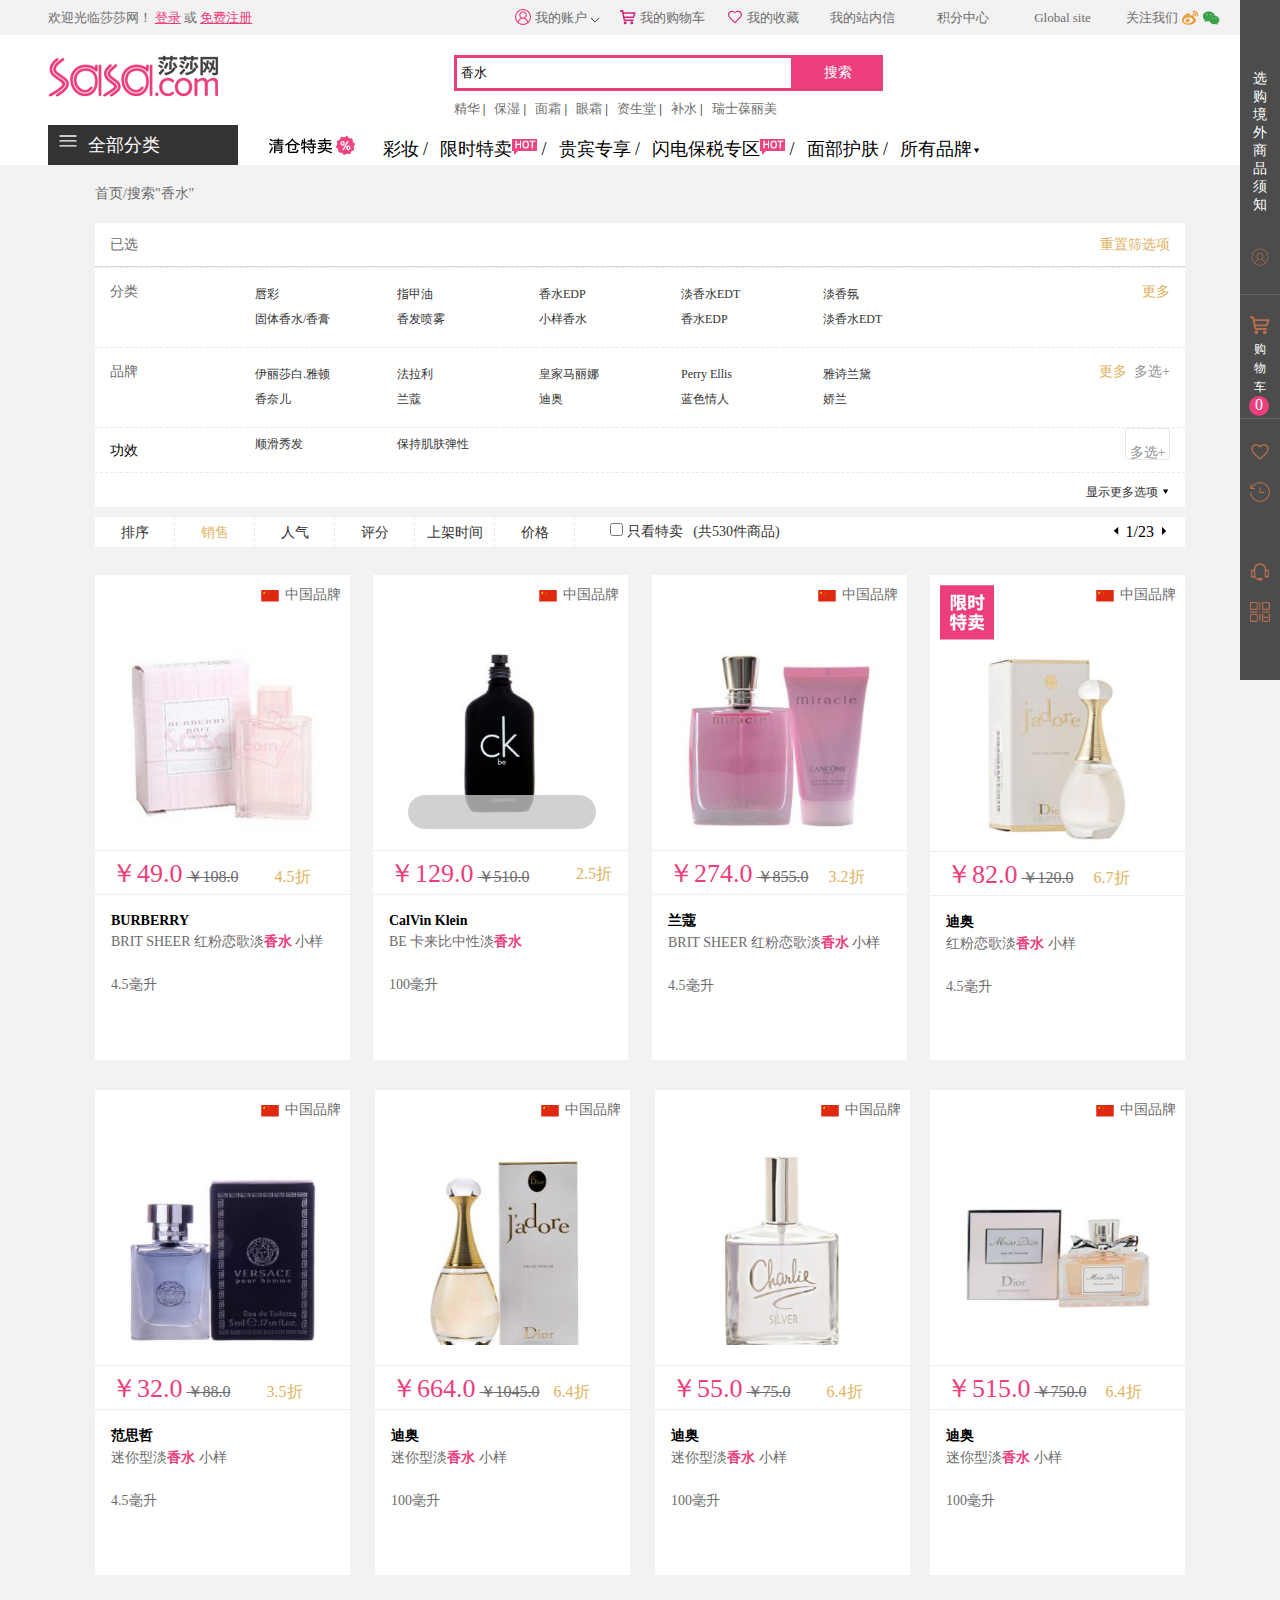
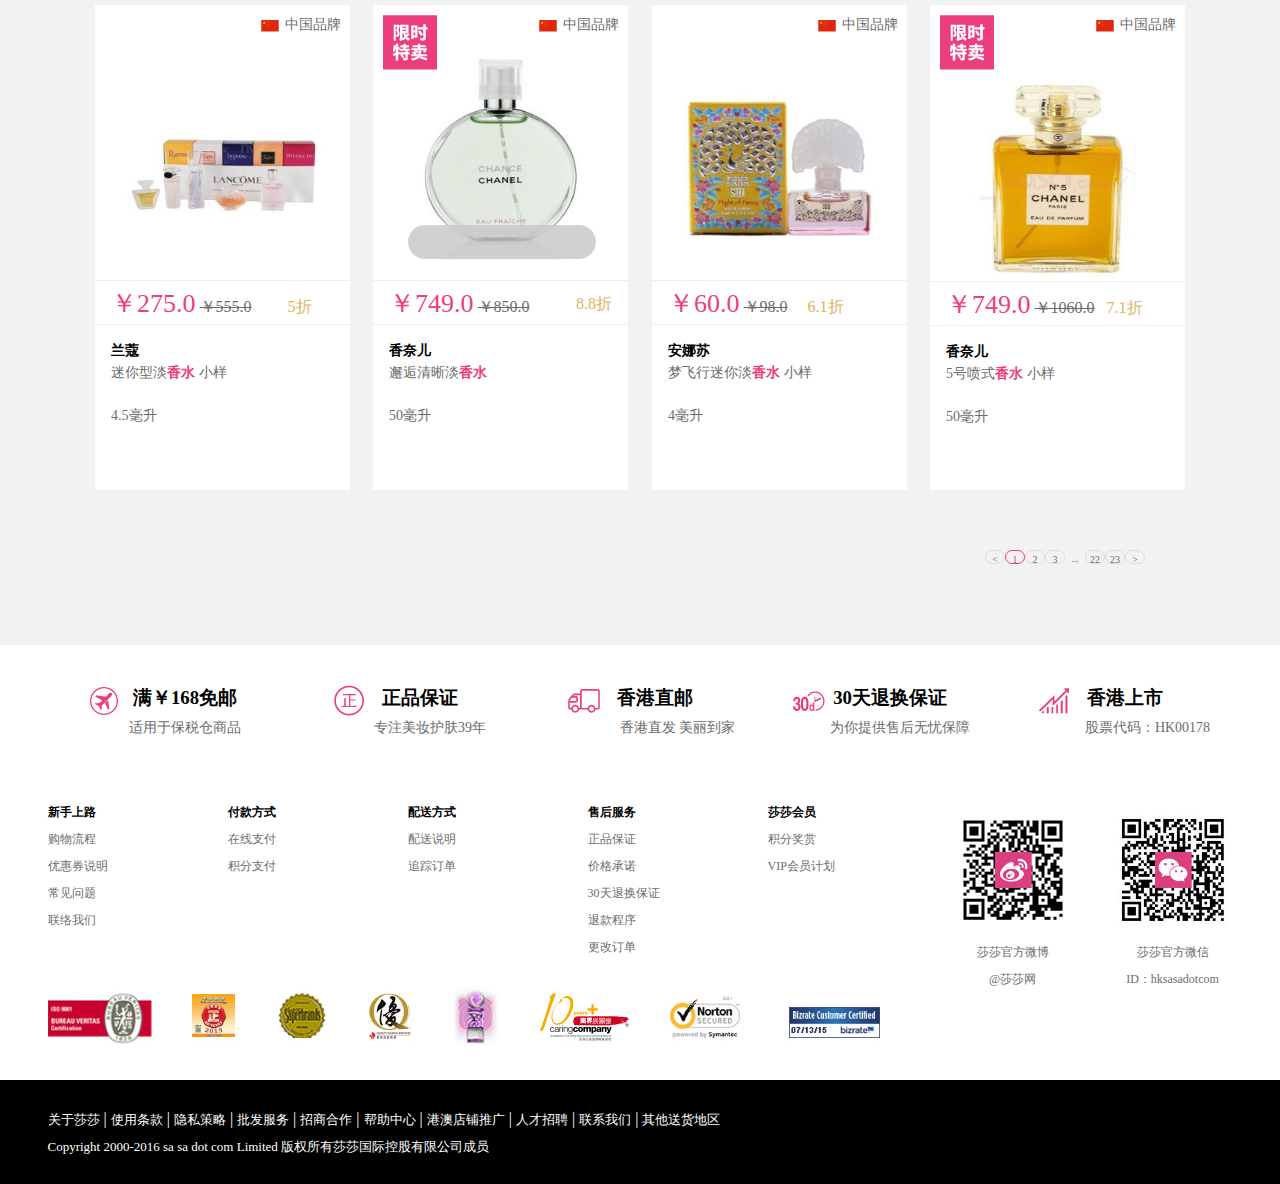
<file: detail.html>
<!DOCTYPE html>
<html>
	<head>
		<meta charset="UTF-8">
		<title></title>
		<link rel="stylesheet" href="css/detail.css" type="text/css" />
		<script src="http://www.jq22.com/jquery/1.8.3/jquery.min.js"></script>
	</head>
	<body>
	<div class="top">
		<div class="conter">
			<p>欢迎光临莎莎网！&nbsp;<a href="login.html">登录</a> 或 <a href="zc.html">免费注册</a></p>
			<ul>
				<li><img src="img/wo2.png"/> <a href="#">我的账户 <img src="img/jt2.png" alt="" /></a>
					<ul class="lis">
						<li><a href="#">我的订单</a></li>
						<li><a href="#">我的积分</a></li>
						<li><a href="#">我的优惠券</a></li>
						<li><a href="#">我的收藏</a></li>
						<li><a href="#">我的评价</a></li>
					</ul>
				</li>
				<li><img src="img/gwc6.png"/> <a href="#">我的购物车</a>
					<ul class="lis2">
						<p>购物车中还没有商品，</p>
						<p>赶快去挑选心爱的商品吧</p>
					</ul>
				</li>
				<li><img src="img/sc6.png"/> <a href="#">我的收藏</a></li>
				<li><a href="#">我的站内信</a></li>
				<li><a href="#">积分中心</a></li>
				<li><a href="#">Global site</a></li>
				<li><a href="#">关注我们</a> <img src="img/wb.png" id="aaa"/> <img src="img/wx.png" id="bbb"/>
				    <div class="pic11" id="a1"><img src="img/wbo.jpg"/></div>
				    <div class="pic22" id="b1"><img src="img/wxin.jpg"/></div>
				</li> 	
			</ul>  		
		    </div>
	  </div>
	   <div class="header">
        	<div class="conter">
        		<img src="img/logo.png"/>
        		<input type="text" name="ipt" id="ipt" value="香水" placeholder=""/><button id="btn">搜索</button>
        		<ul class="lis3">
        			<li><a href="#">精华</a> |</li>
        			<li><a href="#">保湿</a> |</li>
        			<li><a href="#">面霜</a> |</li>
        			<li><a href="#">眼霜</a> |</li>
        			<li><a href="#">资生堂</a> |</li>
        			<li><a href="#">补水</a> |</li>
        			<li><a href="#">瑞士葆丽美</a></li>
        		</ul>
        		<ul class="lis4">
        			<li class="dpic"><a href="#"><img src="img/tm.gif"/></a></li>
        			<li class="cz"><a href="#">彩妆</a>&nbsp;/</li>
        			<li><a href="#">限时特卖<img src="img/hot_icon.png" alt="" /></a>&nbsp;/</li>
        			<li><a href="#">贵宾专享</a>&nbsp;/</li>
        			<li><a href="#">闪电保税专区<img src="img/hot_icon.png" alt="" /></a>&nbsp;/</li>
        			<li><a href="#">面部护肤</a>&nbsp;/</li>
        			<li class="shw"><a href="#">所有品牌<img src="img/duo2.png" alt="" /></a>
        				<div class="show">
        					<div id="shtop"><p>热门品牌</p></div>
        					<div class="shbt">       					
        					  <div class="shlet">
        						<ul>
        							<li><a href="#">森田药妆  SAM TIN</a></li>
        							<li><a href="#">希思黎  Sisley</a></li>
        							<li><a href="#">雅诗兰黛  Estee Lauder</a></li>
        							<li><a href="#">兰蔻  Lancome</a></li>
        							<li><a href="#">SK-II</a></li>
        							<li><a href="#">资生堂  Shiseido</a></li>
        							<li><a href="#">高丝  Kose</a></li>
        							<li><a href="#">雅漾  Avene</a></li>
        						</ul>
        						<div class="shletbt"><a href="#">查看全部品牌</a></div>
        					  </div>
        					  <div class="shrit">
        						<ul>
        							<li><a href="#"><img src="img/li1.jpg"/></a></li>
        							<li><a href="#"><img src="img/li2.jpg"/></a></li>
        							<li><a href="#"><img src="img/li3.jpg"/></a></li>
        							<li><a href="#"><img src="img/li4.jpg"/></a></li>
        						</ul>
        					  </div>
        					</div>
        		      </div>
        			</li>
        		</ul>
        	<div class="list"><img src="img/all.png"/><span>全部分类</span>
        	<ul class="lis5">
				<li><img src="img/mian.png"/><img src="img/mian2.png"/><a href="#">面部护肤</a><img src="img/more6.png"/><img src="img/more7.png"/>
				 <div class="ico">
				 	<div id="ico1">
				 	<h3><a href="#">洁面/磨砂</a></h3>
				 	<span><a href="#">泡沫洁面乳</a></span> <span><a href="#">洁面摩斯</a></span> <span><a href="#">洁面啫喱</a></span> <span id="now"><a href="#">洁面奶</a></span><br/>
				 	<span><a href="#">洁面皂</a></span> <span><a href="#">洁面粉</a></span> <span><a href="#">磨砂膏</a></span> <span><a href="#">磨砂啫喱</a></span>
				    </div>
				    <div id="ico2">
				 	<h3><a href="#">眼部/唇部/颈部护理</a></h3>
				 	<span id="now"><a href="#">眼霜</a></span> <span><a href="#">眼胶</a></span> <span><a href="#">眼部精华/疗程</a></span> <span><a href="#">眼膜</a></span><br/>
				 	<span><a href="#">睡眠免洗式眼膜</a></span> <span><a href="#">润唇膏</a></span> <span><a href="#">唇部精化</a></span> <span><a href="#">唇膜</a></span><br/>
				 	<span><a href="#">唇部磨砂</a></span> <span><a href="#">颈霜</a></span> <span><a href="#">颈精化</a></span> <span><a href="#">颈膜</a></span>
				    </div>
				 </div>
				</li>
				<li><img src="img/cz1.png"/><img src="img/cz.png"/><a href="#">彩妆</a><img src="img/more6.png"/><img src="img/more7.png"/>
				<div class="icox2">
				 	<div id="ico2-1">
				 	<h3><a href="#">面部彩妆</a></h3>
				 	<span><a href="#">泡沫洁面乳</a></span> <span><a href="#">洁面摩斯</a></span> <span><a href="#">洁面啫喱</a></span> <span id="now"><a href="#">洁面奶</a></span><br/>
				 	<span><a href="#">洁面皂</a></span> <span><a href="#">洁面粉</a></span> <span><a href="#">磨砂膏</a></span> <span><a href="#">磨砂啫喱</a></span>
				    </div>
				    <div id="ico2-2">
				 	<h3><a href="#">眼部彩妆</a></h3>
				 	<span id="now"><a href="#">眼霜</a></span> <span><a href="#">眼胶</a></span> <span><a href="#">眼部精华/疗程</a></span> <span><a href="#">眼膜</a></span><br/>
				 	<span><a href="#">眼膜</a></span> <span><a href="#">润唇膏</a></span> <span><a href="#">唇部精化</a></span> <span><a href="#">唇膜</a></span><br/>
				 	<span><a href="#">唇部磨砂</a></span> <span><a href="#">颈霜</a></span> <span><a href="#">颈精化</a></span> <span><a href="#">颈膜</a></span>
				    </div>
				    <div id="ico2-3">
				 	<h3><a href="#">其他</a></h3>
				 	<span><a href="#">洁面乳</a></span> <span><a href="#">洁面摩斯</a></span> <span><a href="#">洁面啫喱</a></span> <span id="now"><a href="#">洁面奶</a></span><br/>
				    </div>
				 </div>
				</li>
				<li><img src="img/xs.png"/><img src="img/xs1.png"/><a href="#">香水</a><img src="img/more6.png"/><img src="img/more7.png"/>
				<div class="icox3">
				    <div id="ico3-1">
				 	<h3><a href="#">香水</a></h3>
				 	<span><a href="#">男士香水</a></span> <span><a href="#">女士香水</a></span> <span><a href="#">香水套装</a></span> <span><a href="#">香水工具</a></span><br/>
				    </div>
				</div>
				</li>
				<li><img src="img/shou.png"/><img src="img/shou1.png"/><a href="#">健康美肌</a><img src="img/more6.png"/><img src="img/more7.png"/>
				<div class="icox3">
				    <div id="ico3-1">
				 	<h3><a href="#">健康美肌</a></h3>
				 	<span><a href="#">美容补充</a></span> <span><a href="#">保健品</a></span> <span><a href="#">非处方药</a></span> <span><a href="#">健康零食</a></span><br/>
				 	<span><a href="#">天然草本茶</a></span>
				    </div>
				</div>
				</li>
				<li><img src="img/mx.png"/><img src="img/mx1.png"/><a href="#">纤体美胸</a><img src="img/more6.png"/><img src="img/more7.png"/>
				<div class="icox3">
				    <div id="ico3-1">
				 	<h3><a href="#">纤体美胸</a></h3>
				 	<span><a href="#">纤体护理</a></span> <span><a href="#">纤体食品</a></span> <span><a href="#">纤体工具</a></span> <span><a href="#">纤体套装</a></span><br/>
				 	<span><a href="#">美胸用品</a></span>
				    </div>
				</div>
				</li>
				<li><img src="img/hl.png"/><img src="img/hl1.png"/><a href="#">个人护理</a><img src="img/more6.png"/><img src="img/more7.png"/>
				<div class="ico">
				 	<div id="ico1">
				 	<h3><a href="#">身体护理</a></h3>
				 	<span><a href="#">沐浴/润肤</a></span> <span><a href="#">洗发/护发</a></span> <span><a href="#">头发造型</a></span> <span><a href="#">手足部护理</a></span><br/>
				 	<span><a href="#">脱毛用品</a></span> <span><a href="#">女性呵护</a></span> <span><a href="#">止汗香体</a></span>
				    </div>
				    <div id="ico2">
				 	<h3><a href="#">其他</a></h3>
				 	<span><a href="#">隐形眼镜</a></span> <span><a href="#">口腔护理</a></span> <span><a href="#">家宴用具</a></span> <span><a href="#">头饰/饰物</a></span>
				    </div>
				</div>
				</li>
				<li><img src="img/man.png"/><img src="img/man1.png"/><a href="#">男士专区</a><img src="img/more6.png"/><img src="img/more7.png"/>
				<div class="icox3">
				    <div id="ico3-1">
				 	<h3><a href="#">男士专区</a></h3>
				 	<span><a href="#">男士洁面</a></span> <span><a href="#">男士护肤</a></span> <span><a href="#">剃须护肤</a></span> <span><a href="#">男士头部护理</a></span><br/>
				    </div>
				</div>
				</li>
				<li><img src="img/baby.png"/><img src="img/baby1.png"/><a href="#">孕婴护理</a><img src="img/more6.png"/><img src="img/more7.png"/>
				<div class="icox3">
				    <div id="ico3-1">
				 	<h3><a href="#">孕婴护理</a></h3>
				 	<span><a href="#">母婴团</a></span> <span><a href="#">婴儿沐浴</a></span> <span><a href="#">婴儿护肤</a></span> <span><a href="#">婴儿食品</a></span><br/>
				 	<span><a href="#">孕妇护肤</a></span> <span><a href="#">孕妇食品</a></span> <span><a href="#">其他孕婴工具</a></span>
				    </div>
				</div>
			</li>
		</ul>
		</div>
        	</div>
       </div>
          <div class="nav">
	    	<ul>
	    		<p><a href="#">选<br/>购<br/>境<br/>外<br/>商<br/>品<br/>须<br/>知</a></p>
	    		<li class="sw"><a href="#"><img src="img/my2.png"/></a></li>
	    		<div class="sw1"><p>我的账户</p></div>
	    		<li><a href="#"><img src="img/gwc.png"/><br/>购<br/>物<br/>车</a><div class="jisu"><p>0</p></div></li>
	    		<li class="sc"><a href="#"><img src="img/xin.png"/></a></li>
	    		<div class="sc1"><p>我的收藏</p></div>
	    		<li class="jl"><a href="#"><img src="img/jl.png"/></a></li>
	    		<div class="jl1"><p>浏览记录</p></div>
	    		<li class="kf"><a href="#"><img src="img/kf.png"/></a></li>
	    		<div class="kf1"><p>客服中心</p></div>
	    		<li><a href="#"><img src="img/ewm.png"/></a></li>
	    		<li class="toTop"><a href="#"><img src="img/sj.png"/><br/>TOP</a></li>
	    	</ul>
	    </div>
	    <div class="box2">
	    	<div class="conter">
	    	  <p>首页/搜索"香水"</p>
	    	  <div class="box2_top1"><span id="fl">已选</span><span id="fr"><a href="#">重置筛选项</a></span></div>
	    	  <div class="box2_top2"><span id="fl1">分类</span><span id="fr1"><a href="#">更多</a></span>
	    	  	<ul id="li2">
	    	  		<li><a href="#">唇彩</a></li>
	    	  		<li><a href="#">指甲油</a></li>
	    	  		<li><a href="#">香水EDP</a></li>
	    	  		<li><a href="#">淡香水EDT</a></li>
	    	  		<li><a href="#">淡香氛</a></li>
	    	  	</ul>
	    	  	<ul id="li3">
	    	  		<li><a href="#">固体香水/香膏</a></li>
	    	  		<li><a href="#">香发喷雾</a></li>
	    	  		<li><a href="#">小样香水</a></li>
	    	  		<li><a href="#">香水EDP</a></li>
	    	  		<li><a href="#">淡香水EDT</a></li>
	    	  	</ul>
	    	  </div>
	    	   <div class="box2_top2"><span id="fl1">品牌</span><span id="fr1"><a href="#">更多</a>&nbsp;&nbsp;多选+</span>
	    	  	<ul id="li2">
	    	  		<li><a href="#">伊丽莎白.雅顿</a></li>
	    	  		<li><a href="#">法拉利</a></li>
	    	  		<li><a href="#">皇家马丽娜</a></li>
	    	  		<li><a href="#">Perry Ellis</a></li>
	    	  		<li><a href="#">雅诗兰黛</a></li>
	    	  	</ul>
	    	  	<ul id="li3">
	    	  		<li><a href="#">香奈儿</a></li>
	    	  		<li><a href="#">兰蔻</a></li>
	    	  		<li><a href="#">迪奥</a></li>
	    	  		<li><a href="#">蓝色情人</a></li>
	    	  		<li><a href="#">娇兰</a></li>
	    	  	</ul>
	    	  </div>
	    	  <div class="box2_top3"><span id="fl3">功效</span><span id="fr3"><a href="#">多选+</a></span>
	    	  	<ul id="li4">
	    	  		<li><a href="#">顺滑秀发</a></li>
	    	  		<li><a href="#">保持肌肤弹性</a></li>
	    	  	</ul>
	    	</div>
	    	<div class="box2_top4"><span id="fr4"><a href="#">显示更多选项  <img src="img/duo2.png" alt="" /></a></span></div>
	    	<div class="box2_top5"><span id="fr5"><img src="img/lsj.png"/> 1/23 <img src="img/rsj.png" alt="" /></span>
	    		<ul>
	    			<li><a href="#">排序</a></li>
	    			<li id="now"><a href="#">销售</a></li>
	    			<li><a href="#">人气</a></li>
	    			<li><a href="#">评分</a></li>
	    			<li><a href="#">上架时间</a></li>
	    			<li><a href="#">价格</a></li>
	    			<li id="lst"><input type="checkbox" name="" id=""/> 只看特卖<span>&nbsp;&nbsp;&nbsp;(共530件商品)</span></li>
	    		</ul>
	    	</div>
	    	</div>
	    </div>
	    <div class="box3">
	    	<div class="box_lis1">
	    		<div class="contry"><img src="img/cha.png"/><span>中国品牌</span></div>
	    		<div class="boxpic1"><img src="img/box_lis1.jpg"/></div>
	    		<div class="boxtxt"><span id="txt1">￥49.0</span>  <span id="txt2">￥108.0</span> <span id="txt3">4.5折</span></div>
	    		<div class="fottxt"><span>BURBERRY</span><p>BRIT SHEER  红粉恋歌淡<span>香水</span> 小样</p><p>4.5毫升</p></div>
	    		<button>加入购物车</button>
	    	</div>
	        <div class="box4">
	        	<img src="img/boxtm.png"/>
	    	<div class="box_lis21">
	    		<div class="boxpic2">
	    			<div class="picrt">
	    				<img src="img/box_lis2-1.jpg"/>
	    				<img src="img/box_lis2-2.jpg"/>
	    				<img src="img/box_lis2-3.jpg"/>
	    			</div>
	    		</div>
	    		<div class="boxtxt"><span id="txt21">2.5折</span></div>
	    		<div class="fottxt"></div>
	    	</div>
	    <div class="box_lis2">
	    		<div class="contry"><img src="img/cha.png"/><span>中国品牌</span></div>
	    		<div class="boxpic1">
	    			<img src="img/box_lis21.jpg" class="now"/>
	    			<img src="img/box_lis22.jpg"/>
	    			<img src="img/box_lis23.jpg"/>
	    		</div>
	    		<div class="boxtxt"><span id="txt1">￥129.0</span>  <span id="txt2">￥510.0</span> <span id="txt3">2.5折</span></div>
	    		<div class="fottxt"><span>CalVin Klein</span><p>BE  卡来比中性淡<span>香水</span></p><p>100毫升</p></div>
	    </div>
	    <button>加入购物车</button>
	    <div id="time"></div>
	</div>
	        <div class="cbox_lis1">
	    		<div class="contry"><img src="img/cha.png"/><span>中国品牌</span></div>
	    		<div class="boxpic1"><img src="img/cboxpicjpg.jpg"/></div>
	    		<div class="boxtxt"><span id="txt1">￥274.0</span>  <span id="txt2">￥855.0</span> <span id="txt3">3.2折</span></div>
	    		<div class="fottxt"><span>兰蔻</span><p>BRIT SHEER  红粉恋歌淡<span>香水</span> 小样</p><p>4.5毫升</p></div>
	    		<button>加入购物车</button>
	    	</div>
	    	 <div class="rbox_lis1">
	    	 	<img src="img/boxtm.png"/>
	    		<div class="contry"><img src="img/cha.png"/><span>中国品牌</span></div>
	    		<div class="boxpic1"><img src="img/rbox.jpg"/></div>
	    		<div class="boxtxt"><span id="txt1">￥82.0</span>  <span id="txt2">￥120.0</span> <span id="txt3">6.7折</span></div>
	    		<div class="fottxt"><span>迪奥</span><p>红粉恋歌淡<span>香水</span> 小样</p><p>4.5毫升</p></div>
	    		<button>加入购物车</button>
	    	</div>
	    </div>
	    <div class="box33">
	    	<div class="box31_lis1">
	    		<div class="contry"><img src="img/cha.png"/><span>中国品牌</span></div>
	    		<div class="boxpic1"><img src="img/b33-1.jpg"/></div>
	    		<div class="boxtxt"><span id="txt1">￥32.0</span>  <span id="txt2">￥88.0</span> <span id="txt3">3.5折</span></div>
	    		<div class="fottxt"><span>范思哲</span><p>迷你型淡<span>香水</span> 小样</p><p>4.5毫升</p></div>
	    		<button>加入购物车</button>
	    	</div>
	    	<div class="box32_lis1">
	    		<div class="contry"><img src="img/cha.png"/><span>中国品牌</span></div>
	    		<div class="boxpic1"><img src="img/b33-2.jpg"/></div>
	    		<div class="boxtxt"><span id="txt1">￥664.0</span>  <span id="txt2">￥1045.0</span> <span id="txt3">6.4折</span></div>
	    		<div class="fottxt"><span>迪奥</span><p>迷你型淡<span>香水</span> 小样</p><p>100毫升</p></div>
	    		<button>加入购物车</button>
	    	</div>
	    	<div class="box33_lis1">
	    		<div class="contry"><img src="img/cha.png"/><span>中国品牌</span></div>
	    		<div class="boxpic1"><img src="img/b33-3.jpg"/></div>
	    		<div class="boxtxt"><span id="txt1">￥55.0</span>  <span id="txt2">￥75.0</span> <span id="txt3">6.4折</span></div>
	    		<div class="fottxt"><span>迪奥</span><p>迷你型淡<span>香水</span> 小样</p><p>100毫升</p></div>
	    		<button>加入购物车</button>
	    	</div>
	    	<div class="box34_lis1">
	    		<div class="contry"><img src="img/cha.png"/><span>中国品牌</span></div>
	    		<div class="boxpic1"><img src="img/b33-4.jpg"/></div>
	    		<div class="boxtxt"><span id="txt1">￥515.0</span>  <span id="txt2">￥750.0</span> <span id="txt3">6.4折</span></div>
	    		<div class="fottxt"><span>迪奥</span><p>迷你型淡<span>香水</span> 小样</p><p>100毫升</p></div>
	    		<button>加入购物车</button>
	    	</div>
	    </div>
	    <div class="box333">
	    	<div class="box_lis1">
	    		<div class="contry"><img src="img/cha.png"/><span>中国品牌</span></div>
	    		<div class="boxpic1"><img src="img/b333-1.jpg"/></div>
	    		<div class="boxtxt"><span id="txt1">￥275.0</span>  <span id="txt2">￥555.0</span> <span id="txt3">5折</span></div>
	    		<div class="fottxt"><span>兰蔻</span><p>迷你型淡<span>香水</span> 小样</p><p>4.5毫升</p></div>
	    		<button>加入购物车</button>
	    	</div>
	        <div class="box44">
	        	<img src="img/boxtm.png"/>
	    	<div class="box_lis21">
	    		<div class="boxpic2">
	    			<div class="picrt">
	    				<img src="img/sb333-2-1.jpg"/>
	    				<img src="img/sb333-2-2.jpg"/>
	    				<img src="img/sb333-2-3.jpg"/>
	    			</div>
	    		</div>
	    		<div class="boxtxt"><span id="txt21">8.8折</span></div>
	    		<div class="fottxt"></div>
	    	</div>
	    <div class="box_lis2">
	    		<div class="contry"><img src="img/cha.png"/><span>中国品牌</span></div>
	    		<div class="boxpic1">
	    			<img src="img/b333-2-1.jpg" class="now1"/>
	    			<img src="img/b333-2-2.jpg"/>
	    			<img src="img/b333-2-3.jpg"/>
	    		</div>
	    		<div class="boxtxt"><span id="txt1">￥749.0</span>  <span id="txt2">￥850.0</span> <span id="txt3">8.8折</span></div>
	    		<div class="fottxt"><span>香奈儿</span><p>邂逅清晰淡<span>香水</span></p><p>50毫升</p></div>
	    </div>
	    <button>加入购物车</button>
	    <div id="time1"></div>
	</div>
	        <div class="cbox_lis1">
	    		<div class="contry"><img src="img/cha.png"/><span>中国品牌</span></div>
	    		<div class="boxpic1"><img src="img/b333-3.jpg"/></div>
	    		<div class="boxtxt"><span id="txt1">￥60.0</span>  <span id="txt2">￥98.0</span> <span id="txt3">6.1折</span></div>
	    		<div class="fottxt"><span>安娜苏</span><p>梦飞行迷你淡<span>香水</span> 小样</p><p>4毫升</p></div>
	    		<button>加入购物车</button>
	    	</div>
	    	 <div class="rbox_lis1">
	    	 	<img src="img/boxtm.png"/>
	    		<div class="contry"><img src="img/cha.png"/><span>中国品牌</span></div>
	    		<div class="boxpic1"><img src="img/b333-4.jpg"/></div>
	    		<div class="boxtxt"><span id="txt1">￥749.0</span>  <span id="txt2">￥1060.0</span> <span id="txt3">7.1折</span></div>
	    		<div class="fottxt"><span>香奈儿</span><p>5号喷式<span>香水</span> 小样</p><p>50毫升</p></div>
	    		<button>加入购物车</button>
	    	</div>
	    </div>
	    <div class="page">
	    	<div class="pbox">
	    	<div><span><</span></div>
	    	<div class="active"><span>1</span></div>
	    	<div><span>2</span></div>
	    	<div><span>3</span></div>
	    	<div><span>...</span></div>
	    	<div><span>22</span></div>
	    	<div><span>23</span></div>
	    	<div><span>></span></div>
	    	</div>
	    </div>
	    
	<div class="con1">
        	<div class="conter">
        		<ul>
        			<li><img src="img/fj.png"/><h3>满￥168免邮</h3><p>适用于保税仓商品</p></li>
        			<li><img src="img/zheng.png"/><h3>正品保证</h3><p>专注美妆护肤39年</p></li>
        			<li><img src="img/wl.png"/><h3>香港直邮</h3><p>香港直发  美丽到家</p></li>
        			<li><img src="img/day.png"/><h3>30天退换保证</h3><p>为你提供售后无忧保障</p></li>
        			<li><img src="img/ss.png"/><h3>香港上市</h3><p>股票代码：HK00178</p></li>
        		</ul>
        	</div>	
        </div>
        <div class="footop">
        	<div class="conter">
        		<div class="fteft">
        		<div class="f1">
        			<h3>新手上路</h3>
        			<p><a href="#">购物流程</a></p>
        			<p><a href="#">优惠券说明</a></p>
        			<p><a href="#">常见问题</a></p>
        			<p><a href="#">联络我们</a></p>
        		</div>
        		<div class="f1">
        			<h3>付款方式</h3>
        			<p><a href="#">在线支付</a></p>
        			<p><a href="#">积分支付</a></p>
        		</div>
        		<div class="f1">
        			<h3>配送方式</h3>
        			<p><a href="#">配送说明</a></p>
        			<p><a href="#">追踪订单</a></p>
        		</div>
        		<div class="f1">
        			<h3>售后服务</h3>
        			<p><a href="#">正品保证</a></p>
        			<p><a href="#">价格承诺</a></p>
        			<p><a href="#">30天退换保证</a></p>
        			<p><a href="#">退款程序</a></p>
        			<p><a href="#">更改订单</a></p>
        		</div>
                <div class="f1">
        			<h3>莎莎会员</h3>
        			<p><a href="#">积分奖赏</a></p>
        			<p><a href="#">VIP会员计划</a></p>
        		</div>
        		</div>
        		<div class="rfoot">
        			<div class="wb">
        				<img src="img/bwb.jpg"/>
        				<p>莎莎官方微博</p><p>@莎莎网</p>
        			</div>
        			<div class="wx">
        				<img src="img/bwx.jpg"/>
        				<p>莎莎官方微信</p><p>ID：hksasadotcom</p>
        			</div>
        		</div>
        		<div class="pf"><img src="img/fp1.jpg"/></div>	
        	</div>
        </div>
        <div class="foot">
        	<div class="conter">
        		<ul>
        			<li><a href="#">关于莎莎</a>&nbsp;|&nbsp;</li>
        			<li><a href="#">使用条款</a>&nbsp;|&nbsp;</li>
        			<li><a href="#">隐私策略</a>&nbsp;|&nbsp;</li>
        			<li><a href="#">批发服务</a>&nbsp;|&nbsp;</li>
        			<li><a href="#">招商合作</a>&nbsp;|&nbsp;</li>
        			<li><a href="#">帮助中心</a>&nbsp;|&nbsp;</li>
        			<li><a href="#">港澳店铺推广</a>&nbsp;|&nbsp;</li>
        			<li><a href="#">人才招聘</a>&nbsp;|&nbsp;</li>
        			<li><a href="#">联系我们</a>&nbsp;|&nbsp;</li>
        			<li><a href="#">其他送货地区</a></li>
        		</ul><br />
        		<p>Copyright 2000-2016 sa sa dot com Limited 版权所有莎莎国际控股有限公司成员</p>
        	</div>
        </div>   
	</body>
	<script src="js/detail.js" type="text/javascript" charset="utf-8"></script>
</html>
</file>
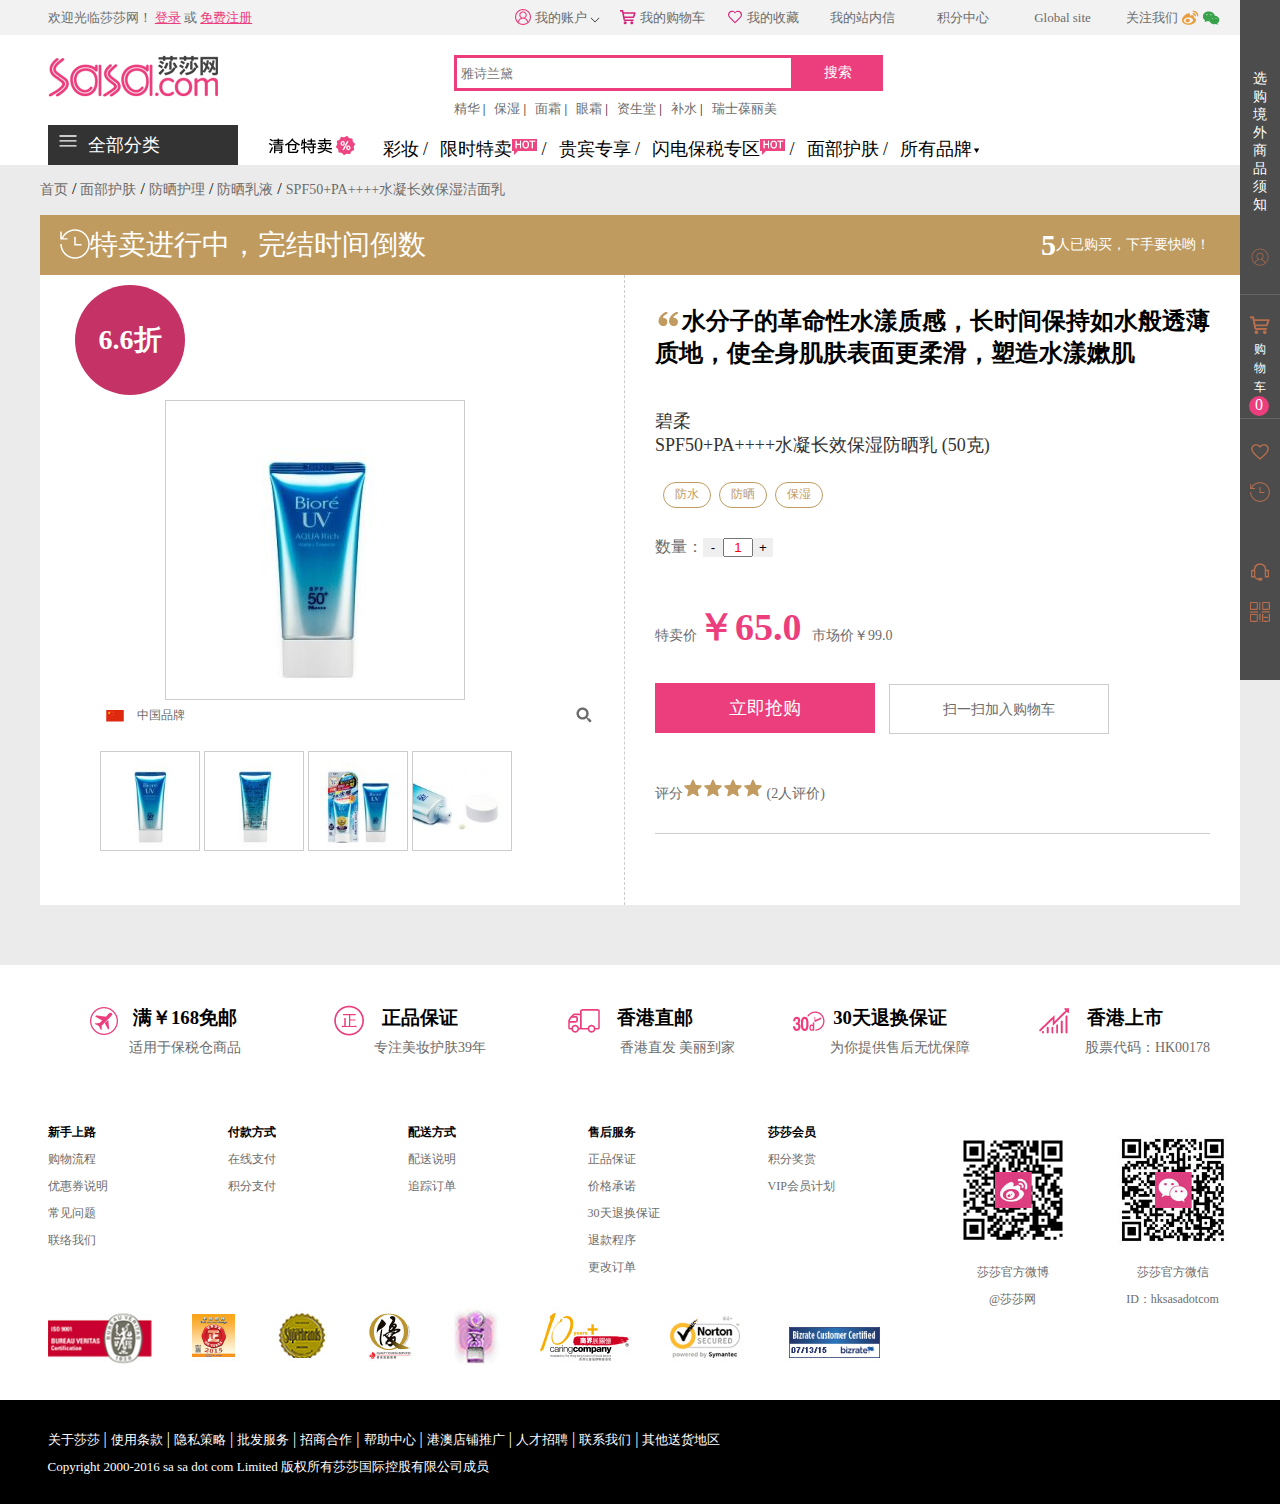
<file: goods.html>
<!DOCTYPE html>
<html>
	<head>
		<meta charset="UTF-8">
		<title></title>
		<link rel="stylesheet" href="css/goods.css" type="text/css" />
		<script src="http://www.jq22.com/jquery/1.8.3/jquery.min.js"></script>
		<script src="js/jquery.fly.min.js"></script>
		<script src="js/index.js"></script>
	</head>
	<body>
	<div class="top">
			<div class="conter">
			<p>欢迎光临莎莎网！&nbsp;<a href="login.html">登录</a> 或 <a href="zc.html">免费注册</a></p>
			<ul>
				<li><img src="img/wo2.png"/> <a href="#">我的账户 <img src="img/jt2.png" alt="" /></a>
					<ul class="lis">
						<li><a href="#">我的订单</a></li>
						<li><a href="#">我的积分</a></li>
						<li><a href="#">我的优惠券</a></li>
						<li><a href="#">我的收藏</a></li>
						<li><a href="#">我的评价</a></li>
					</ul>
				</li>
				<li><img src="img/gwc6.png"/> <a href="#">我的购物车</a>
					<ul class="lis2">
						<p>购物车中还没有商品，</p>
						<p>赶快去挑选心爱的商品吧</p>
					</ul>
				</li>
				<li><img src="img/sc6.png"/> <a href="#">我的收藏</a></li>
				<li><a href="#">我的站内信</a></li>
				<li><a href="#">积分中心</a></li>
				<li><a href="#">Global site</a></li>
				<li><a href="#">关注我们</a> <img src="img/wb.png" id="aaa"/> <img src="img/wx.png" id="bbb"/>
				    <div class="pic11" id="a1"><img src="img/wbo.jpg"/></div>
				    <div class="pic22" id="b1"><img src="img/wxin.jpg"/></div>
				</li> 	
			</ul>  		
		    </div>
	  </div>
	   <div class="header">
        	<div class="conter">
        		<img src="img/logo.png"/>
        		<input type="text" name="ipt" id="ipt" value="" placeholder="雅诗兰黛"/><button id="btn">搜索</button>
        		<ul class="lis3">
        			<li><a href="#">精华</a> |</li>
        			<li><a href="#">保湿</a> |</li>
        			<li><a href="#">面霜</a> |</li>
        			<li><a href="#">眼霜</a> |</li>
        			<li><a href="#">资生堂</a> |</li>
        			<li><a href="#">补水</a> |</li>
        			<li><a href="#">瑞士葆丽美</a></li>
        		</ul>
        		<ul class="lis4">
        			<li class="dpic"><a href="#"><img src="img/tm.gif"/></a></li>
        			<li class="cz"><a href="#">彩妆</a>&nbsp;/</li>
        			<li><a href="#">限时特卖<img src="img/hot_icon.png" alt="" /></a>&nbsp;/</li>
        			<li><a href="#">贵宾专享</a>&nbsp;/</li>
        			<li><a href="#">闪电保税专区<img src="img/hot_icon.png" alt="" /></a>&nbsp;/</li>
        			<li><a href="#">面部护肤</a>&nbsp;/</li>
        			<li class="shw"><a href="#">所有品牌<img src="img/duo2.png" alt="" /></a>
        				<div class="show">
        					<div id="shtop"><p>热门品牌</p></div>
        					<div class="shbt">       					
        					  <div class="shlet">
        						<ul>
        							<li><a href="#">森田药妆  SAM TIN</a></li>
        							<li><a href="#">希思黎  Sisley</a></li>
        							<li><a href="#">雅诗兰黛  Estee Lauder</a></li>
        							<li><a href="#">兰蔻  Lancome</a></li>
        							<li><a href="#">SK-II</a></li>
        							<li><a href="#">资生堂  Shiseido</a></li>
        							<li><a href="#">高丝  Kose</a></li>
        							<li><a href="#">雅漾  Avene</a></li>
        						</ul>
        						<div class="shletbt"><a href="#">查看全部品牌</a></div>
        					  </div>
        					  <div class="shrit">
        						<ul>
        							<li><a href="#"><img src="img/li1.jpg"/></a></li>
        							<li><a href="#"><img src="img/li2.jpg"/></a></li>
        							<li><a href="#"><img src="img/li3.jpg"/></a></li>
        							<li><a href="#"><img src="img/li4.jpg"/></a></li>
        						</ul>
        					  </div>
        					</div>
        		      </div>
        			</li>
        		</ul>
        	<div class="list"><img src="img/all.png"/><span>全部分类</span>
        	<ul class="lis5">
				<li><img src="img/mian.png"/><img src="img/mian2.png"/><a href="#">面部护肤</a><img src="img/more6.png"/><img src="img/more7.png"/>
				 <div class="ico">
				 	<div id="ico1">
				 	<h3><a href="#">洁面/磨砂</a></h3>
				 	<span><a href="#">泡沫洁面乳</a></span> <span><a href="#">洁面摩斯</a></span> <span><a href="#">洁面啫喱</a></span> <span id="now"><a href="#">洁面奶</a></span><br/>
				 	<span><a href="#">洁面皂</a></span> <span><a href="#">洁面粉</a></span> <span><a href="#">磨砂膏</a></span> <span><a href="#">磨砂啫喱</a></span>
				    </div>
				    <div id="ico2">
				 	<h3><a href="#">眼部/唇部/颈部护理</a></h3>
				 	<span id="now"><a href="#">眼霜</a></span> <span><a href="#">眼胶</a></span> <span><a href="#">眼部精华/疗程</a></span> <span><a href="#">眼膜</a></span><br/>
				 	<span><a href="#">睡眠免洗式眼膜</a></span> <span><a href="#">润唇膏</a></span> <span><a href="#">唇部精化</a></span> <span><a href="#">唇膜</a></span><br/>
				 	<span><a href="#">唇部磨砂</a></span> <span><a href="#">颈霜</a></span> <span><a href="#">颈精化</a></span> <span><a href="#">颈膜</a></span>
				    </div>
				 </div>
				</li>
				<li><img src="img/cz1.png"/><img src="img/cz.png"/><a href="#">彩妆</a><img src="img/more6.png"/><img src="img/more7.png"/>
				<div class="icox2">
				 	<div id="ico2-1">
				 	<h3><a href="#">面部彩妆</a></h3>
				 	<span><a href="#">泡沫洁面乳</a></span> <span><a href="#">洁面摩斯</a></span> <span><a href="#">洁面啫喱</a></span> <span id="now"><a href="#">洁面奶</a></span><br/>
				 	<span><a href="#">洁面皂</a></span> <span><a href="#">洁面粉</a></span> <span><a href="#">磨砂膏</a></span> <span><a href="#">磨砂啫喱</a></span>
				    </div>
				    <div id="ico2-2">
				 	<h3><a href="#">眼部彩妆</a></h3>
				 	<span id="now"><a href="#">眼霜</a></span> <span><a href="#">眼胶</a></span> <span><a href="#">眼部精华/疗程</a></span> <span><a href="#">眼膜</a></span><br/>
				 	<span><a href="#">眼膜</a></span> <span><a href="#">润唇膏</a></span> <span><a href="#">唇部精化</a></span> <span><a href="#">唇膜</a></span><br/>
				 	<span><a href="#">唇部磨砂</a></span> <span><a href="#">颈霜</a></span> <span><a href="#">颈精化</a></span> <span><a href="#">颈膜</a></span>
				    </div>
				    <div id="ico2-3">
				 	<h3><a href="#">其他</a></h3>
				 	<span><a href="#">洁面乳</a></span> <span><a href="#">洁面摩斯</a></span> <span><a href="#">洁面啫喱</a></span> <span id="now"><a href="#">洁面奶</a></span><br/>
				    </div>
				 </div>
				</li>
				<li><img src="img/xs.png"/><img src="img/xs1.png"/><a href="#">香水</a><img src="img/more6.png"/><img src="img/more7.png"/>
				<div class="icox3">
				    <div id="ico3-1">
				 	<h3><a href="#">香水</a></h3>
				 	<span><a href="#">男士香水</a></span> <span><a href="#">女士香水</a></span> <span><a href="#">香水套装</a></span> <span><a href="#">香水工具</a></span><br/>
				    </div>
				</div>
				</li>
				<li><img src="img/shou.png"/><img src="img/shou1.png"/><a href="#">健康美肌</a><img src="img/more6.png"/><img src="img/more7.png"/>
				<div class="icox3">
				    <div id="ico3-1">
				 	<h3><a href="#">健康美肌</a></h3>
				 	<span><a href="#">美容补充</a></span> <span><a href="#">保健品</a></span> <span><a href="#">非处方药</a></span> <span><a href="#">健康零食</a></span><br/>
				 	<span><a href="#">天然草本茶</a></span>
				    </div>
				</div>
				</li>
				<li><img src="img/mx.png"/><img src="img/mx1.png"/><a href="#">纤体美胸</a><img src="img/more6.png"/><img src="img/more7.png"/>
				<div class="icox3">
				    <div id="ico3-1">
				 	<h3><a href="#">纤体美胸</a></h3>
				 	<span><a href="#">纤体护理</a></span> <span><a href="#">纤体食品</a></span> <span><a href="#">纤体工具</a></span> <span><a href="#">纤体套装</a></span><br/>
				 	<span><a href="#">美胸用品</a></span>
				    </div>
				</div>
				
				</li>
				<li><img src="img/hl.png"/><img src="img/hl1.png"/><a href="#">个人护理</a><img src="img/more6.png"/><img src="img/more7.png"/>
				<div class="ico">
				 	<div id="ico1">
				 	<h3><a href="#">身体护理</a></h3>
				 	<span><a href="#">沐浴/润肤</a></span> <span><a href="#">洗发/护发</a></span> <span><a href="#">头发造型</a></span> <span><a href="#">手足部护理</a></span><br/>
				 	<span><a href="#">脱毛用品</a></span> <span><a href="#">女性呵护</a></span> <span><a href="#">止汗香体</a></span>
				    </div>
				    <div id="ico2">
				 	<h3><a href="#">其他</a></h3>
				 	<span><a href="#">隐形眼镜</a></span> <span><a href="#">口腔护理</a></span> <span><a href="#">家宴用具</a></span> <span><a href="#">头饰/饰物</a></span>
				    </div>
				 </div>
				
				</li>
				<li><img src="img/man.png"/><img src="img/man1.png"/><a href="#">男士专区</a><img src="img/more6.png"/><img src="img/more7.png"/>
				<div class="icox3">
				    <div id="ico3-1">
				 	<h3><a href="#">男士专区</a></h3>
				 	<span><a href="#">男士洁面</a></span> <span><a href="#">男士护肤</a></span> <span><a href="#">剃须护肤</a></span> <span><a href="#">男士头部护理</a></span><br/>
				    </div>
				</div>
				</li>
				<li><img src="img/baby.png"/><img src="img/baby1.png"/><a href="#">孕婴护理</a><img src="img/more6.png"/><img src="img/more7.png"/>
				<div class="icox3">
				    <div id="ico3-1">
				 	<h3><a href="#">孕婴护理</a></h3>
				 	<span><a href="#">母婴团</a></span> <span><a href="#">婴儿沐浴</a></span> <span><a href="#">婴儿护肤</a></span> <span><a href="#">婴儿食品</a></span><br/>
				 	<span><a href="#">孕妇护肤</a></span> <span><a href="#">孕妇食品</a></span> <span><a href="#">其他孕婴工具</a></span>
				    </div>
				</div>
				
			</li>
		</ul>
		</div>
        	</div>
        </div>
	  <div class="nav">
	    	<ul>
	    		<p><a href="#">选<br/>购<br/>境<br/>外<br/>商<br/>品<br/>须<br/>知</a></p>
	    		<li class="sw"><a href="#"><img src="img/my2.png"/></a></li>
	    		<div class="sw1"><p>我的账户</p></div>
	    		<li><a href="#"><img src="img/gwc.png"/><br/>购<br/>物<br/>车</a><div class="jisu"><p>0</p><i id="end"></i></div></li>
	    		<li class="sc"><a href="#"><img src="img/xin.png"/></a></li>
	    		<div class="sc1"><p>我的收藏</p></div>
	    		<li class="jl"><a href="#"><img src="img/jl.png"/></a></li>
	    		<div class="jl1"><p>浏览记录</p></div>
	    		<li class="kf"><a href="#"><img src="img/kf.png"/></a></li>
	    		<div class="kf1"><p>客服中心</p></div>
	    		<li><a href="#"><img src="img/ewm.png"/></a></li>
	    		<li class="toTop"><a href="#"><img src="img/sj.png"/><br/>TOP</a></li>
	    	</ul>
	    </div>
	 <div class="box1">
	  	<div class="conter">
	  		<ul class="lis6">
	  			<li><a href="index.html">首页</a> /&nbsp;</li>
	  			<li><a href="#">面部护肤</a> /&nbsp;</li>
	  			<li><a href="#">防晒护理</a> /&nbsp;</li>
	  			<li><a href="#">防晒乳液</a> /&nbsp;</li>
	  			<li><a href="#">SPF50+PA++++水凝长效保湿洁面乳</a></li>
	  		</ul>
	  		<div class="cont">
	  			<div class="djs">
	  				<span id="s1"><img src="img/djs.png"/>特卖进行中，完结时间倒数</span>
	  				<span id="time"></span>
	  				<span id="s2"><h3>5</h3>人已购买，下手要快哟！</span>
	  			</div>
	  			<div class="lcont">
	  				<div class="dict"><span>6.6折</span></div>	
	  				<div class="flag"><img src="img/cha.png"/><span>中国品牌</span></div>
	  				<a href=""><img src="img/fd.png"/></a>
	  				<div class="wai">
			       <div class="one">
			      <img src="img/bg1.jpg" />
			      <img src="img/bg2.jpg" />
			      <img src="img/bg3.jpg" />
			      <img src="img/bg4.jpg" />
			      <span></span>
		          </div>
		       <div class="two">
			     <img class="active" src="img/tb1.jpg" />
			     <img src="img/tb2.jpg" />
			     <img src="img/tb3.jpg" />	
			     <img src="img/tb4.jpg" />
		</div>
		</div>
		
		
		  <div class="the">
		  	<img src="img/lg1.jpg" />
		  	<img src="img/lg2.jpg" />
		  	<img src="img/lg3.jpg" />
		  	<img src="img/lg4.jpg" />
		  </div>
	  			</div>
	  			<div class="rcont">
	  			    <h2><img src="img/gyh.png"/>水分子的革命性水漾质感，长时间保持如水般透薄质地，使全身肌肤表面更柔滑，塑造水漾嫰肌</h2>
	  			    <p>碧柔</p>
	  			    <p>SPF50+PA++++水凝长效保湿防晒乳  (50克)</p>
	  			    <div id="m1"><span>防水</span></div>
	  			    <div id="m2"><span>防晒</span></div>
	  			    <div id="m3"><span>保湿</span></div>
	  			    <div class="sl"><span>数量：</span><button id="del">-</button><input type="text" name="" id="js" value="1"/><button id="add">+</button></div>
	  			    <p>特卖价<span>￥65.0</span> &nbsp; 市场价￥99.0</p>
	  			    <div class="sh"><input type="submit"  id="cbtn" value="立即抢购" /> 
	  			    <button id="btn2">扫一扫加入购物车</button>
	  			     <img src="img/tb1.jpg" id="fly"/>
	  			    <div id="showm"><img src="img/bewm.png"/></div></div>
	  			    <div class="px"><p>评分<img src="img/pf.png" alt="" /><img src="img/pf.png" alt="" /><img src="img/pf.png" alt="" /><img src="img/pf.png" alt="" />  (2人评价)</p></div>
	  			   
	  			</div>
	  		</div>
	  	</div>
	  </div>
	  <!--<div class="cont1">
	  	 <div class="container">
	  	 	<div class="flcont">
	  	 		<div class="ht"><span>浏览记录</span></div>
	  	 		<div class="fcot1"><img src="img/fcot1.jpg" alt="" />
	  	 		<p>日本优之源   优之源透明质酸及胶原蛋白   补充装</p>
	  	 		<p>￥129.0 <span>￥158.0</span></p>
	  	 		</div>
	  	 	</div>
	  	 </div>
	  </div>-->
	<div class="con1">
        	<div class="conter">
        		<ul>
        			<li><img src="img/fj.png"/><h3>满￥168免邮</h3><p>适用于保税仓商品</p></li>
        			<li><img src="img/zheng.png"/><h3>正品保证</h3><p>专注美妆护肤39年</p></li>
        			<li><img src="img/wl.png"/><h3>香港直邮</h3><p>香港直发  美丽到家</p></li>
        			<li><img src="img/day.png"/><h3>30天退换保证</h3><p>为你提供售后无忧保障</p></li>
        			<li><img src="img/ss.png"/><h3>香港上市</h3><p>股票代码：HK00178</p></li>
        		</ul>
        	</div>	
        </div>
        <div class="footop">
        	<div class="conter">
        		<div class="fteft">
        		<div class="f1">
        			<h3>新手上路</h3>
        			<p><a href="#">购物流程</a></p>
        			<p><a href="#">优惠券说明</a></p>
        			<p><a href="#">常见问题</a></p>
        			<p><a href="#">联络我们</a></p>
        		</div>
        		<div class="f1">
        			<h3>付款方式</h3>
        			<p><a href="#">在线支付</a></p>
        			<p><a href="#">积分支付</a></p>
        		</div>
        		<div class="f1">
        			<h3>配送方式</h3>
        			<p><a href="#">配送说明</a></p>
        			<p><a href="#">追踪订单</a></p>
        		</div>
        		<div class="f1">
        			<h3>售后服务</h3>
        			<p><a href="#">正品保证</a></p>
        			<p><a href="#">价格承诺</a></p>
        			<p><a href="#">30天退换保证</a></p>
        			<p><a href="#">退款程序</a></p>
        			<p><a href="#">更改订单</a></p>
        		</div>
                <div class="f1">
        			<h3>莎莎会员</h3>
        			<p><a href="#">积分奖赏</a></p>
        			<p><a href="#">VIP会员计划</a></p>
        		</div>
        		</div>
        		<div class="rfoot">
        			<div class="wb">
        				<img src="img/bwb.jpg"/>
        				<p>莎莎官方微博</p><p>@莎莎网</p>
        			</div>
        			<div class="wx">
        				<img src="img/bwx.jpg"/>
        				<p>莎莎官方微信</p><p>ID：hksasadotcom</p>
        			</div>
        		</div>
        		<div class="pf"><img src="img/fp1.jpg"/></div>	
        	</div>
        </div>
        <div class="foot">
        	<div class="conter">
        		<ul>
        			<li><a href="#">关于莎莎</a>&nbsp;|&nbsp;</li>
        			<li><a href="#">使用条款</a>&nbsp;|&nbsp;</li>
        			<li><a href="#">隐私策略</a>&nbsp;|&nbsp;</li>
        			<li><a href="#">批发服务</a>&nbsp;|&nbsp;</li>
        			<li><a href="#">招商合作</a>&nbsp;|&nbsp;</li>
        			<li><a href="#">帮助中心</a>&nbsp;|&nbsp;</li>
        			<li><a href="#">港澳店铺推广</a>&nbsp;|&nbsp;</li>
        			<li><a href="#">人才招聘</a>&nbsp;|&nbsp;</li>
        			<li><a href="#">联系我们</a>&nbsp;|&nbsp;</li>
        			<li><a href="#">其他送货地区</a></li>
        		</ul><br />
        		<p>Copyright 2000-2016 sa sa dot com Limited 版权所有莎莎国际控股有限公司成员</p>
        	</div>
        </div>        
	</body>
	<script src="js/goods.js"></script>
</html>
</file>
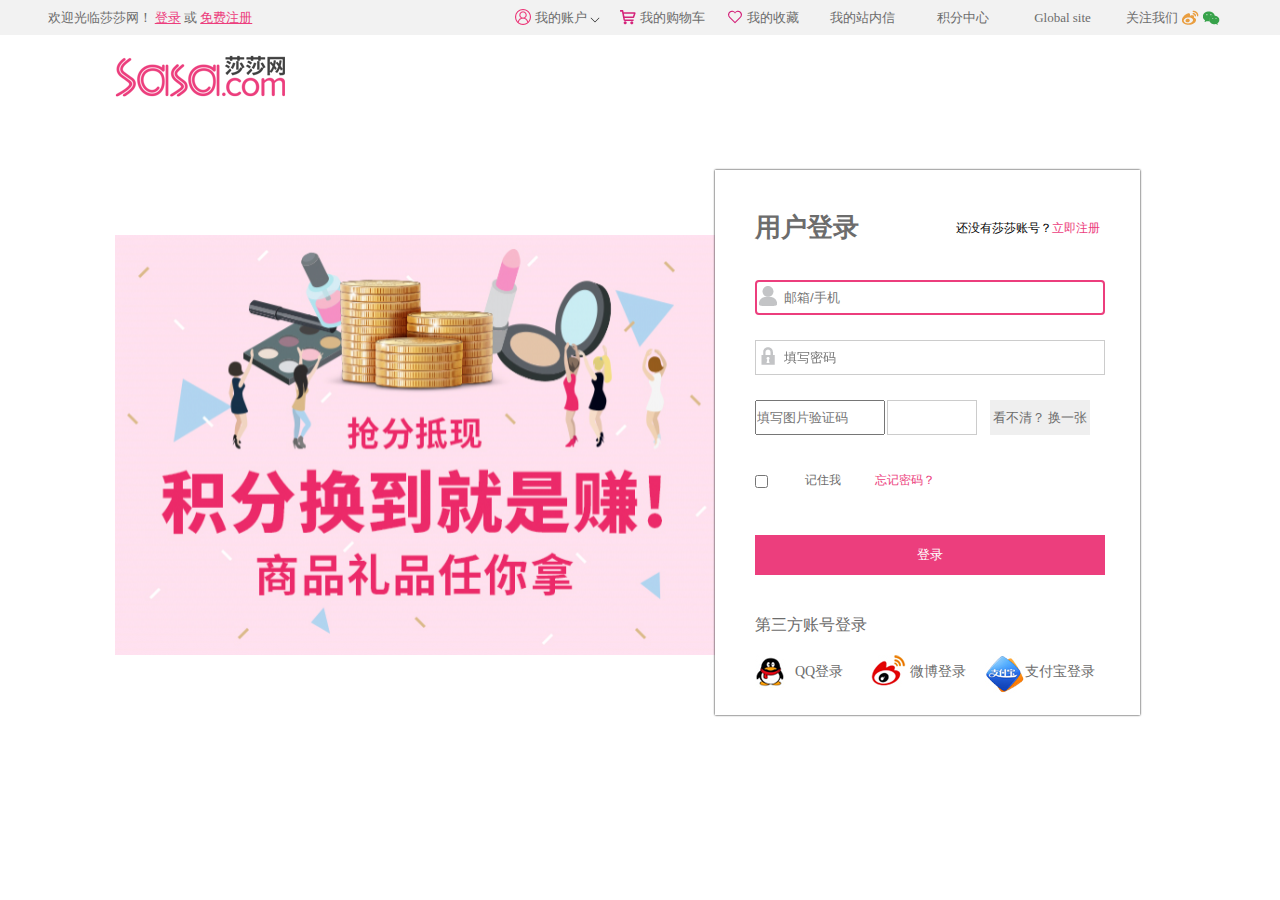
<file: login.html>
<!DOCTYPE html>
<html>
	<head>
		<meta charset="UTF-8">
		<title>Login</title>
		<link rel="stylesheet" type="text/css" href="css/login.css"/>
		<script src="http://apps.bdimg.com/libs/jquery/2.1.4/jquery.min.js"></script>
		<script src="js/gVerify.js"></script>
		
	</head>
	<body>
		<div class="top">
			<div class="conter">
			<p>欢迎光临莎莎网！&nbsp;<a href="#">登录</a> 或 <a href="zc.html">免费注册</a></p>
			<ul>
				<li><img src="img/wo2.png"/> <a href="#">我的账户 <img src="img/jt2.png" alt="" /></a>
					<ul class="lis">
						<li><a href="#">我的订单</a></li>
						<li><a href="#">我的积分</a></li>
						<li><a href="#">我的优惠券</a></li>
						<li><a href="#">我的收藏</a></li>
						<li><a href="#">我的评价</a></li>
					</ul>
				</li>
				<li><img src="img/gwc6.png"/> <a href="#">我的购物车</a>
					<ul class="lis2">
						<p>购物车中还没有商品，</p>
						<p>赶快去挑选心爱的商品吧</p>
					</ul>
				</li>
				<li><img src="img/sc6.png"/> <a href="#">我的收藏</a></li>
				<li><a href="#">我的站内信</a></li>
				<li><a href="#">积分中心</a></li>
				<li><a href="#">Global site</a></li>
				<li><a href="#">关注我们</a> <img src="img/wb.png" id="aaa"/> <img src="img/wx.png" id="bbb"/>
				    <div class="pic11" id="a1"><img src="img/wbo.jpg"/></div>
				    <div class="pic22" id="b1"><img src="img/wxin.jpg"/></div>
				</li> 	
			</ul>  		
		    </div>
	   </div>
	    <div class="logo"><a href="#"><img src="img/logo.png"/></a></div>
	    <div class="box">
	    	<div class="conter">
	    		<div class="l_box"><img src="img/bg.png"/></div>
	    		<div class="r_box">
	    			<h1>用户登录</h1><span id="zc"><a href="zc.html">立即注册</a></span><span>还没有莎莎账号？</span>
	    			<form name="form1" method="get" onsubmit="return checkAll()">
	    				<input type="text" name="user" id="user" value="" placeholder="邮箱/手机" onblur="checkuser()" autofocus="autofocus"/>
	    				<p id="utip1"></p>
	    				<input type="password" name="pwd" id="pwd" value="" placeholder="填写密码" onblur="checkpwd()"/>
	    				<p id="utip2"></p>
	    				<input type="text" name="check" id="code_input" value="" placeholder="填写图片验证码" onblur="checkchk()"/><div id="v_container" ></div><button id = "sx">看不清？   换一张</button>
	    				<p id="utip3"></p>
	    				<input type="checkbox" name="" id="cb" value="" /><span>记住我</span><span><a href="#">忘记密码？</a></span>
	    				<input type="button" value="登录" id="btn"/>
	    			</form>
	    			<div class="fot">
	    				<p>第三方账号登录</p>
	    				<div class="qq"><a href="https://graph.qq.com/oauth/show?which=Login&display=pc&response_type=code&client_id=101195125&redirect_uri=http://www.sasa.com/qqcallback-callback.html&state=acf4f056ab5db1a10bc05dac0b152c9a&scope="><img src="img/login01.jpg"/>QQ登录</a></div>
	    				<div class="web"><a href="https://api.weibo.com/oauth2/authorize?client_id=1847277018&redirect_uri=http%3A%2F%2Fwww.sasa.com%2Fwbcallback-callback.html&response_type=code"><img src="img/login02.jpg"/>微博登录</a></div>
	    				<div class="zfb"><a href="https://auth.alipay.com/login/express.htm?goto=https%3A%2F%2Fmemberexprod.alipay.com%3A443%2Fauthorize%2FuserAuthQuickLoginAction.htm%3Fe_i_i_d%3Dfd2ea2ff7c4cd8d7c8df84f7eb285dc6"><img src="img/login03.jpg"/>支付宝登录</a></div>
	    			</div>
	    		</div>
	    	</div>
	    </div>  
	</body>
	<script src="js/login.js"></script>
	
</html>
</file>
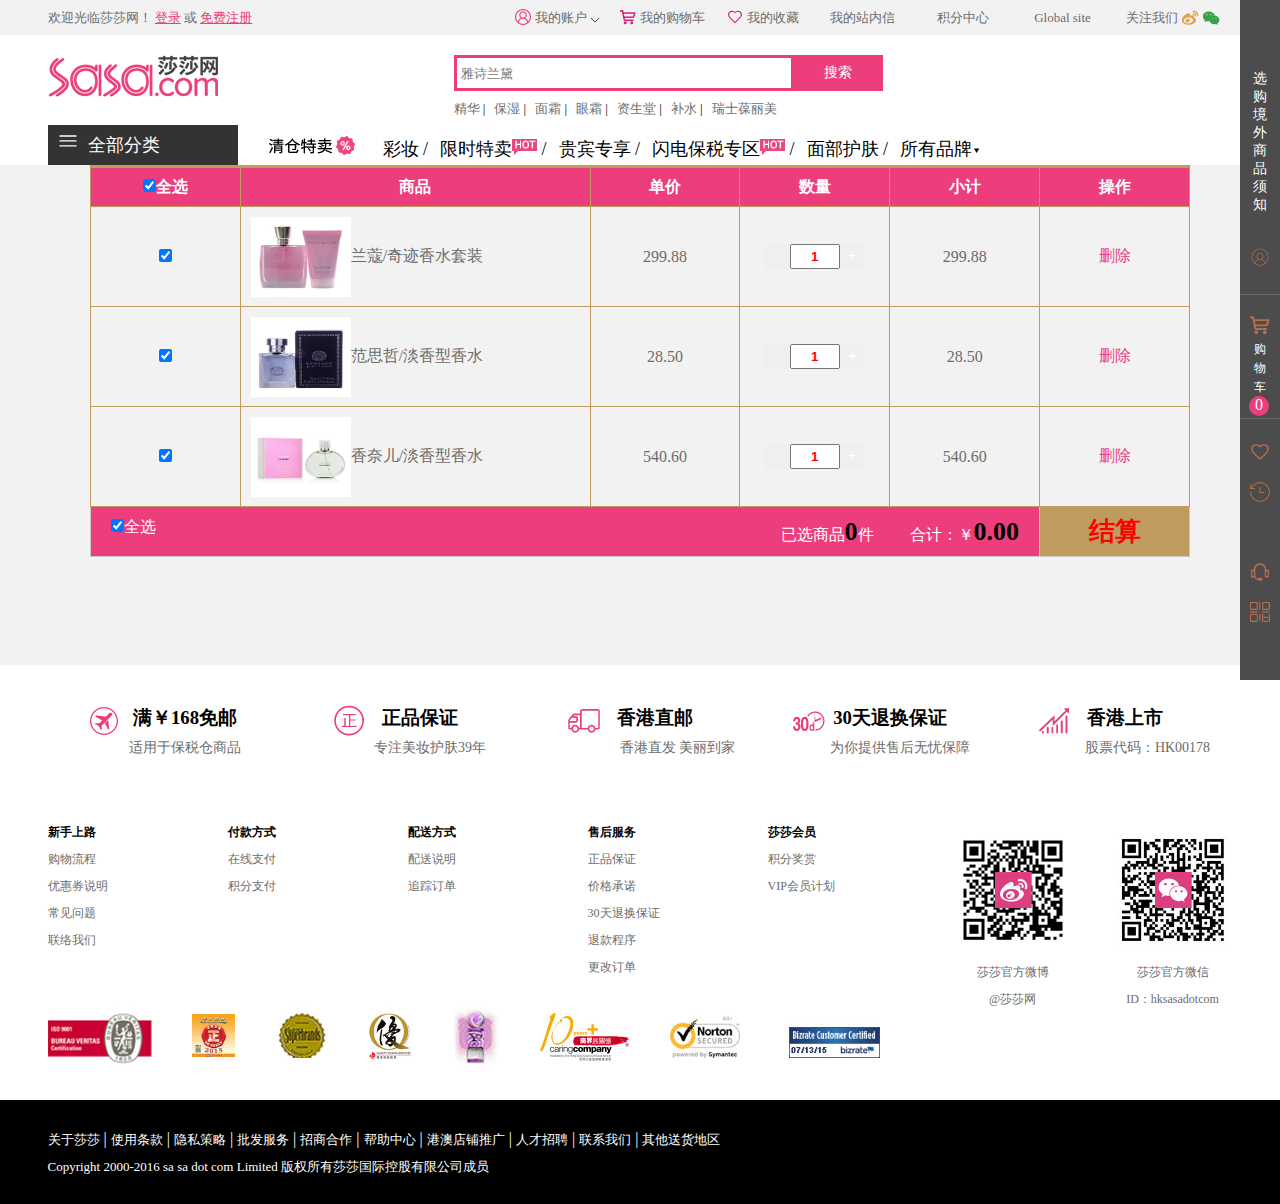
<file: shopcar.html>
<!DOCTYPE html>
<html>
	<head>
		<meta charset="UTF-8">
		<title></title>
		<link rel="stylesheet" href="css/shopcar.css" type="text/css" />
		<script src="http://www.jq22.com/jquery/1.8.3/jquery.min.js"></script>
	</head>
	<body>
		<div class="top">
			<div class="conter">
			<p>欢迎光临莎莎网！&nbsp;<a href="login.html">登录</a> 或 <a href="zc.html">免费注册</a></p>
			<ul>
				<li><img src="img/wo2.png"/> <a href="#">我的账户 <img src="img/jt2.png" alt="" /></a>
					<ul class="lis">
						<li><a href="#">我的订单</a></li>
						<li><a href="#">我的积分</a></li>
						<li><a href="#">我的优惠券</a></li>
						<li><a href="#">我的收藏</a></li>
						<li><a href="#">我的评价</a></li>
					</ul>
				</li>
				<li><img src="img/gwc6.png"/> <a href="#">我的购物车</a>
					<ul class="lis2">
						<p>购物车中还没有商品，</p>
						<p>赶快去挑选心爱的商品吧</p>
					</ul>
				</li>
				<li><img src="img/sc6.png"/> <a href="#">我的收藏</a></li>
				<li><a href="#">我的站内信</a></li>
				<li><a href="#">积分中心</a></li>
				<li><a href="#">Global site</a></li>
				<li><a href="#">关注我们</a> <img src="img/wb.png" id="aaa"/> <img src="img/wx.png" id="bbb"/>
				    <div class="pic11" id="a1"><img src="img/wbo.jpg"/></div>
				    <div class="pic22" id="b1"><img src="img/wxin.jpg"/></div>
				</li> 	
			</ul>  		
		    </div>
	  </div>
	   <div class="header">
        	<div class="conter">
        		<img src="img/logo.png"/>
        		<input type="text" name="ipt" id="ipt" value="" placeholder="雅诗兰黛"/><button id="btn">搜索</button>
        		<ul class="lis3">
        			<li><a href="#">精华</a> |</li>
        			<li><a href="#">保湿</a> |</li>
        			<li><a href="#">面霜</a> |</li>
        			<li><a href="#">眼霜</a> |</li>
        			<li><a href="#">资生堂</a> |</li>
        			<li><a href="#">补水</a> |</li>
        			<li><a href="#">瑞士葆丽美</a></li>
        		</ul>
        		<ul class="lis4">
        			<li class="dpic"><a href="#"><img src="img/tm.gif"/></a></li>
        			<li class="cz"><a href="#">彩妆</a>&nbsp;/</li>
        			<li><a href="#">限时特卖<img src="img/hot_icon.png" alt="" /></a>&nbsp;/</li>
        			<li><a href="#">贵宾专享</a>&nbsp;/</li>
        			<li><a href="#">闪电保税专区<img src="img/hot_icon.png" alt="" /></a>&nbsp;/</li>
        			<li><a href="#">面部护肤</a>&nbsp;/</li>
        			<li class="shw"><a href="#">所有品牌<img src="img/duo2.png" alt="" /></a>
        				<div class="show">
        					<div id="shtop"><p>热门品牌</p></div>
        					<div class="shbt">       					
        					  <div class="shlet">
        						<ul>
        							<li><a href="#">森田药妆  SAM TIN</a></li>
        							<li><a href="#">希思黎  Sisley</a></li>
        							<li><a href="#">雅诗兰黛  Estee Lauder</a></li>
        							<li><a href="#">兰蔻  Lancome</a></li>
        							<li><a href="#">SK-II</a></li>
        							<li><a href="#">资生堂  Shiseido</a></li>
        							<li><a href="#">高丝  Kose</a></li>
        							<li><a href="#">雅漾  Avene</a></li>
        						</ul>
        						<div class="shletbt"><a href="#">查看全部品牌</a></div>
        					  </div>
        					  <div class="shrit">
        						<ul>
        							<li><a href="#"><img src="img/li1.jpg"/></a></li>
        							<li><a href="#"><img src="img/li2.jpg"/></a></li>
        							<li><a href="#"><img src="img/li3.jpg"/></a></li>
        							<li><a href="#"><img src="img/li4.jpg"/></a></li>
        						</ul>
        					  </div>
        					</div>
        		      </div>
        			</li>
        		</ul>
        	<div class="list"><img src="img/all.png"/><span>全部分类</span>
        	<ul class="lis5">
				<li><img src="img/mian.png"/><img src="img/mian2.png"/><a href="#">面部护肤</a><img src="img/more6.png"/><img src="img/more7.png"/>
				 <div class="ico">
				 	<div id="ico1">
				 	<h3><a href="#">洁面/磨砂</a></h3>
				 	<span><a href="#">泡沫洁面乳</a></span> <span><a href="#">洁面摩斯</a></span> <span><a href="#">洁面啫喱</a></span> <span id="now"><a href="#">洁面奶</a></span><br/>
				 	<span><a href="#">洁面皂</a></span> <span><a href="#">洁面粉</a></span> <span><a href="#">磨砂膏</a></span> <span><a href="#">磨砂啫喱</a></span>
				    </div>
				    <div id="ico2">
				 	<h3><a href="#">眼部/唇部/颈部护理</a></h3>
				 	<span id="now"><a href="#">眼霜</a></span> <span><a href="#">眼胶</a></span> <span><a href="#">眼部精华/疗程</a></span> <span><a href="#">眼膜</a></span><br/>
				 	<span><a href="#">睡眠免洗式眼膜</a></span> <span><a href="#">润唇膏</a></span> <span><a href="#">唇部精化</a></span> <span><a href="#">唇膜</a></span><br/>
				 	<span><a href="#">唇部磨砂</a></span> <span><a href="#">颈霜</a></span> <span><a href="#">颈精化</a></span> <span><a href="#">颈膜</a></span>
				    </div>
				 </div>
				</li>
				<li><img src="img/cz1.png"/><img src="img/cz.png"/><a href="#">彩妆</a><img src="img/more6.png"/><img src="img/more7.png"/>
				<div class="icox2">
				 	<div id="ico2-1">
				 	<h3><a href="#">面部彩妆</a></h3>
				 	<span><a href="#">泡沫洁面乳</a></span> <span><a href="#">洁面摩斯</a></span> <span><a href="#">洁面啫喱</a></span> <span id="now"><a href="#">洁面奶</a></span><br/>
				 	<span><a href="#">洁面皂</a></span> <span><a href="#">洁面粉</a></span> <span><a href="#">磨砂膏</a></span> <span><a href="#">磨砂啫喱</a></span>
				    </div>
				    <div id="ico2-2">
				 	<h3><a href="#">眼部彩妆</a></h3>
				 	<span id="now"><a href="#">眼霜</a></span> <span><a href="#">眼胶</a></span> <span><a href="#">眼部精华/疗程</a></span> <span><a href="#">眼膜</a></span><br/>
				 	<span><a href="#">眼膜</a></span> <span><a href="#">润唇膏</a></span> <span><a href="#">唇部精化</a></span> <span><a href="#">唇膜</a></span><br/>
				 	<span><a href="#">唇部磨砂</a></span> <span><a href="#">颈霜</a></span> <span><a href="#">颈精化</a></span> <span><a href="#">颈膜</a></span>
				    </div>
				    <div id="ico2-3">
				 	<h3><a href="#">其他</a></h3>
				 	<span><a href="#">洁面乳</a></span> <span><a href="#">洁面摩斯</a></span> <span><a href="#">洁面啫喱</a></span> <span id="now"><a href="#">洁面奶</a></span><br/>
				    </div>
				 </div>
				</li>
				<li><img src="img/xs.png"/><img src="img/xs1.png"/><a href="#">香水</a><img src="img/more6.png"/><img src="img/more7.png"/>
				<div class="icox3">
				    <div id="ico3-1">
				 	<h3><a href="#">香水</a></h3>
				 	<span><a href="#">男士香水</a></span> <span><a href="#">女士香水</a></span> <span><a href="#">香水套装</a></span> <span><a href="#">香水工具</a></span><br/>
				    </div>
				</div>
				</li>
				<li><img src="img/shou.png"/><img src="img/shou1.png"/><a href="#">健康美肌</a><img src="img/more6.png"/><img src="img/more7.png"/>
				<div class="icox3">
				    <div id="ico3-1">
				 	<h3><a href="#">健康美肌</a></h3>
				 	<span><a href="#">美容补充</a></span> <span><a href="#">保健品</a></span> <span><a href="#">非处方药</a></span> <span><a href="#">健康零食</a></span><br/>
				 	<span><a href="#">天然草本茶</a></span>
				    </div>
				</div>
				</li>
				<li><img src="img/mx.png"/><img src="img/mx1.png"/><a href="#">纤体美胸</a><img src="img/more6.png"/><img src="img/more7.png"/>
				<div class="icox3">
				    <div id="ico3-1">
				 	<h3><a href="#">纤体美胸</a></h3>
				 	<span><a href="#">纤体护理</a></span> <span><a href="#">纤体食品</a></span> <span><a href="#">纤体工具</a></span> <span><a href="#">纤体套装</a></span><br/>
				 	<span><a href="#">美胸用品</a></span>
				    </div>
				</div>
				</li>
				<li><img src="img/hl.png"/><img src="img/hl1.png"/><a href="#">个人护理</a><img src="img/more6.png"/><img src="img/more7.png"/>
				<div class="ico">
				 	<div id="ico1">
				 	<h3><a href="#">身体护理</a></h3>
				 	<span><a href="#">沐浴/润肤</a></span> <span><a href="#">洗发/护发</a></span> <span><a href="#">头发造型</a></span> <span><a href="#">手足部护理</a></span><br/>
				 	<span><a href="#">脱毛用品</a></span> <span><a href="#">女性呵护</a></span> <span><a href="#">止汗香体</a></span>
				    </div>
				    <div id="ico2">
				 	<h3><a href="#">其他</a></h3>
				 	<span><a href="#">隐形眼镜</a></span> <span><a href="#">口腔护理</a></span> <span><a href="#">家宴用具</a></span> <span><a href="#">头饰/饰物</a></span>
				    </div>
				</div>
				</li>
				<li><img src="img/man.png"/><img src="img/man1.png"/><a href="#">男士专区</a><img src="img/more6.png"/><img src="img/more7.png"/>
				<div class="icox3">
				    <div id="ico3-1">
				 	<h3><a href="#">男士专区</a></h3>
				 	<span><a href="#">男士洁面</a></span> <span><a href="#">男士护肤</a></span> <span><a href="#">剃须护肤</a></span> <span><a href="#">男士头部护理</a></span><br/>
				    </div>
				</div>
				</li>
				<li><img src="img/baby.png"/><img src="img/baby1.png"/><a href="#">孕婴护理</a><img src="img/more6.png"/><img src="img/more7.png"/>
				<div class="icox3">
				    <div id="ico3-1">
				 	<h3><a href="#">孕婴护理</a></h3>
				 	<span><a href="#">母婴团</a></span> <span><a href="#">婴儿沐浴</a></span> <span><a href="#">婴儿护肤</a></span> <span><a href="#">婴儿食品</a></span><br/>
				 	<span><a href="#">孕妇护肤</a></span> <span><a href="#">孕妇食品</a></span> <span><a href="#">其他孕婴工具</a></span>
				    </div>
				</div>
			</li>
		</ul>
		</div>
        	</div>
       </div>
          <div class="nav">
	    	<ul>
	    		<p><a href="#">选<br/>购<br/>境<br/>外<br/>商<br/>品<br/>须<br/>知</a></p>
	    		<li class="sw"><a href="#"><img src="img/my2.png"/></a></li>
	    		<div class="sw1"><p>我的账户</p></div>
	    		<li><a href="#"><img src="img/gwc.png"/><br/>购<br/>物<br/>车</a><div class="jisu"><p>0</p></div></li>
	    		<li class="sc"><a href="#"><img src="img/xin.png"/></a></li>
	    		<div class="sc1"><p>我的收藏</p></div>
	    		<li class="jl"><a href="#"><img src="img/jl.png"/></a></li>
	    		<div class="jl1"><p>浏览记录</p></div>
	    		<li class="kf"><a href="#"><img src="img/kf.png"/></a></li>
	    		<div class="kf1"><p>客服中心</p></div>
	    		<li><a href="#"><img src="img/ewm.png"/></a></li>
	    		<li class="toTop"><a href="#"><img src="img/sj.png"/><br/>TOP</a></li>
	    	</ul>
	    </div>
	    <div class="list1">
	    			<table border="1" cellspacing="0" bordercolor="skyblue">
			<tr>
				<th><input type="checkbox" name="all"  value="" checked="true"/>全选</th>
				<th>商品</th>
				<th>单价</th>
				<th>数量</th>
				<th>小计</th>
				<th>操作</th>
			</tr>
			<tr>
				<td><input type="checkbox" name="shang" id="shang" value="" checked="true"/></td>
				<td>
					<img src="img/lk.jpg" alt="" />兰蔻/奇迹香水套装
				</td>
				<td>299.88</td>
				<td>
					<input type="button" name="jian" id="jian" value=" " />
					<input type="text" name="num" value="1" />
					<input type="button" name="add" id="add" value="+" />
				</td>
				<td>299.88</td>
				<td><span>删除</span></td>
			</tr>
			<!--<tr>
				<td><input type="checkbox" name="shang" id="shang" value="" checked="true"/></td>
				<td>
					<img src="img/da.jpg" alt="" />迪奥/喷式香水   小样
				</td>
				<td>88.50</td>
				<td>
					<input type="button" name="jian" id="jian" value=" " />
					<input type="text" name="num" value="1" />
					<input type="button" name="add" id="add" value="+" />
				</td>
				<td>88.50</td>
				<td><span>删除</span></td>
			</tr>-->
			<tr>
				<td><input type="checkbox" name="shang" id="shang" value="" checked="true"/></td>
				<td>
					<img src="img/fsz.jpg" alt="" />范思哲/淡香型香水
				</td>
				<td>28.50</td>
				<td>
					<input type="button" name="jian" id="jian" value=" " />
					<input type="text" name="num" value="1" />
					<input type="button" name="add" id="add" value="+" />
				</td>
				<td>28.50</td>
				<td><span>删除</span></td>
			</tr>
			<tr>
				<td><input type="checkbox" name="shang" id="shang" value="" checked="true"/></td>
				<td>
					<img src="img/xne.jpg" alt="" />香奈儿/淡香型香水
				</td>
				<td>540.60</td>
				<td>
					<input type="button" name="jian" id="jian" value=" " />
					<input type="text" name="num" value="1" />
					<input type="button" name="add" id="add" value="+" />
				</td>
				<td>540.60</td>
				<td><span>删除</span></td>
			</tr>
			<tr>
				<td colspan="5">
					<input type="checkbox" name="all"  value="" checked="true"/>全选
					<span id="totDel">删除</span>
					<div class="total">合计：￥<span class="red" id="priceTotal">0.00</span></div>
					<div class="selected" id="selected">已选商品<span class="red" id="selectedTotal">0</span>件<span class="up" >︽</span><span class="down" style="display: none;">︾</span></div>
					<div class="f" id="ff" style="display: none;">
						<div class="d1" id="dd0">
							<img src="img/1.jpg"/>
							<div class="ca" name="cal">
								取消选择
							</div>
						</div>
						<div class="d1" id="dd1">
							<img src="img/2.jpg"/>
							<div class="ca" name="cal">
								取消选择
							</div>
						</div>
						<div class="d1" id="dd2">
							<img src="img/3.jpg"/>
							<div class="ca" name="cal">
								取消选择
							</div>
						</div>
						<div class="d1" id="dd3">
							<img src="img/4.jpg"/>
							<div class="ca" name="cal">
								取消选择
							</div>
						</div>
					</div>
				</td>
				<td><a href="login.html">结算</a></td>
			</tr>
		</table>
	    </div>
	    
	    <div class="con1">
        	<div class="conter">
        		<ul>
        			<li><img src="img/fj.png"/><h3>满￥168免邮</h3><p>适用于保税仓商品</p></li>
        			<li><img src="img/zheng.png"/><h3>正品保证</h3><p>专注美妆护肤39年</p></li>
        			<li><img src="img/wl.png"/><h3>香港直邮</h3><p>香港直发  美丽到家</p></li>
        			<li><img src="img/day.png"/><h3>30天退换保证</h3><p>为你提供售后无忧保障</p></li>
        			<li><img src="img/ss.png"/><h3>香港上市</h3><p>股票代码：HK00178</p></li>
        		</ul>
        	</div>	
        </div>
        <div class="footop">
        	<div class="conter">
        		<div class="fteft">
        		<div class="f1">
        			<h3>新手上路</h3>
        			<p><a href="#">购物流程</a></p>
        			<p><a href="#">优惠券说明</a></p>
        			<p><a href="#">常见问题</a></p>
        			<p><a href="#">联络我们</a></p>
        		</div>
        		<div class="f1">
        			<h3>付款方式</h3>
        			<p><a href="#">在线支付</a></p>
        			<p><a href="#">积分支付</a></p>
        		</div>
        		<div class="f1">
        			<h3>配送方式</h3>
        			<p><a href="#">配送说明</a></p>
        			<p><a href="#">追踪订单</a></p>
        		</div>
        		<div class="f1">
        			<h3>售后服务</h3>
        			<p><a href="#">正品保证</a></p>
        			<p><a href="#">价格承诺</a></p>
        			<p><a href="#">30天退换保证</a></p>
        			<p><a href="#">退款程序</a></p>
        			<p><a href="#">更改订单</a></p>
        		</div>
                <div class="f1">
        			<h3>莎莎会员</h3>
        			<p><a href="#">积分奖赏</a></p>
        			<p><a href="#">VIP会员计划</a></p>
        		</div>
        		</div>
        		<div class="rfoot">
        			<div class="wb">
        				<img src="img/bwb.jpg"/>
        				<p>莎莎官方微博</p><p>@莎莎网</p>
        			</div>
        			<div class="wx">
        				<img src="img/bwx.jpg"/>
        				<p>莎莎官方微信</p><p>ID：hksasadotcom</p>
        			</div>
        		</div>
        		<div class="pf"><img src="img/fp1.jpg"/></div>	
        	</div>
        </div>
        <div class="foot">
        	<div class="conter">
        		<ul>
        			<li><a href="#">关于莎莎</a>&nbsp;|&nbsp;</li>
        			<li><a href="#">使用条款</a>&nbsp;|&nbsp;</li>
        			<li><a href="#">隐私策略</a>&nbsp;|&nbsp;</li>
        			<li><a href="#">批发服务</a>&nbsp;|&nbsp;</li>
        			<li><a href="#">招商合作</a>&nbsp;|&nbsp;</li>
        			<li><a href="#">帮助中心</a>&nbsp;|&nbsp;</li>
        			<li><a href="#">港澳店铺推广</a>&nbsp;|&nbsp;</li>
        			<li><a href="#">人才招聘</a>&nbsp;|&nbsp;</li>
        			<li><a href="#">联系我们</a>&nbsp;|&nbsp;</li>
        			<li><a href="#">其他送货地区</a></li>
        		</ul><br />
        		<p>Copyright 2000-2016 sa sa dot com Limited 版权所有莎莎国际控股有限公司成员</p>
        	</div>
        </div>        
	</body>
	<script src="js/shopcar.js" type="text/javascript" charset="utf-8"></script>
</html>
</file>
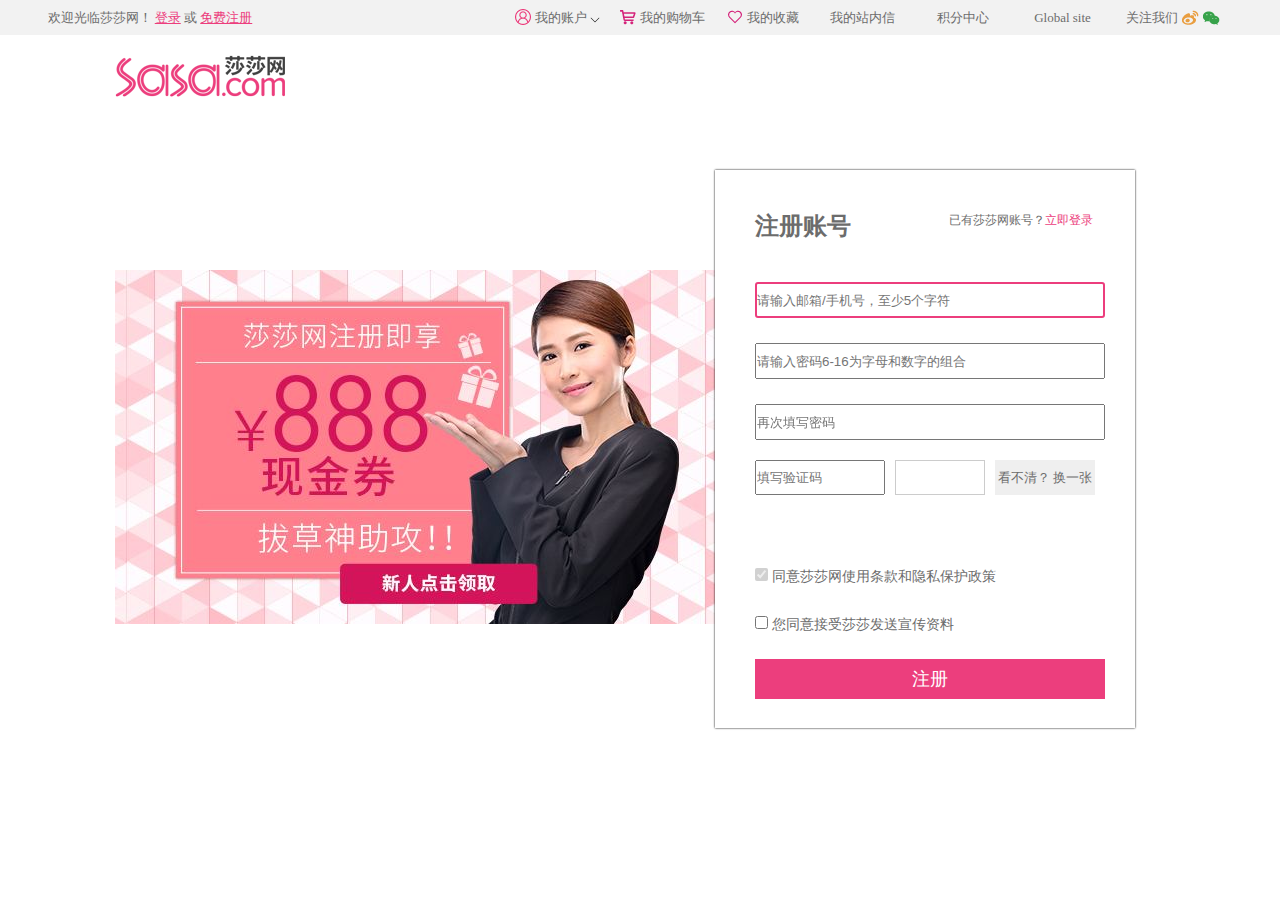
<file: zc.html>
<!DOCTYPE html>
<html>
	<head>
		<meta charset="UTF-8">
		<title></title>
		<link rel="stylesheet" type="text/css" href="css/zc.css"/>
		<script src="http://apps.bdimg.com/libs/jquery/2.1.4/jquery.min.js"></script>
		<script src="js/gVerify.js"></script>
	</head>
	<body>
		<div class="top">
			<div class="conter">
			<p>欢迎光临莎莎网！&nbsp;<a href="login.html">登录</a> 或 <a href="#">免费注册</a></p>
			<ul>
				<li><img src="img/wo2.png"/> <a href="#">我的账户 <img src="img/jt2.png" alt="" /></a>
					<ul class="lis">
						<li><a href="#">我的订单</a></li>
						<li><a href="#">我的积分</a></li>
						<li><a href="#">我的优惠券</a></li>
						<li><a href="#">我的收藏</a></li>
						<li><a href="#">我的评价</a></li>
					</ul>
				</li>
				<li><img src="img/gwc6.png"/> <a href="#">我的购物车</a>
					<ul class="lis2">
						<p>购物车中还没有商品，</p>
						<p>赶快去挑选心爱的商品吧</p>
					</ul>
				</li>
				<li><img src="img/sc6.png"/> <a href="#">我的收藏</a></li>
				<li><a href="#">我的站内信</a></li>
				<li><a href="#">积分中心</a></li>
				<li><a href="#">Global site</a></li>
				<li><a href="#">关注我们</a> <img src="img/wb.png" id="aaa"/> <img src="img/wx.png" id="bbb"/>
				    <div class="pic11" id="a1"><img src="img/wbo.jpg"/></div>
				    <div class="pic22" id="b1"><img src="img/wxin.jpg"/></div>
				</li> 	
			</ul>  		
		    </div>
	   </div>
	    <div class="logo"><a href="#"><img src="img/logo.png"/></a></div>
	    <div class="box">
	    	<div class="pic"><img src="img/zcbg.jpg"/></div>
	    	<div class="fom">
	    		<h2>注册账号</h2><span id="sp1">已有莎莎网账号？</span><a href="login.html">立即登录</a>
	    		<form  method="get" name="form2" onsubmit="return checkAll()">
	    			<input type="text" name="suer" id="user" value="" onblur="checkusr()" placeholder="请输入邮箱/手机号，至少5个字符" autofocus="autofocus"/>
	    			<p id="tip1"></p>
	    			<input type="password" name="pwd" id="pwd" value="" onblur="checkpd()" placeholder="请输入密码6-16为字母和数字的组合"/>
	    			<p id="tip2"></p>
	    			<input type="password" name="rpwd" id="rpwd" value="" onblur="checkrpd()" placeholder="再次填写密码"/>
	    			<p id="tip3"></p>
	    			<input type="text" name="yzm" id="code_input" value="" onblur="checkck()" placeholder="填写验证码"/><div id="v_container" ></div><button id = "sx">看不清？   换一张</button>
	    			<br /><p id="tip4"></p>
	    			<input type="checkbox" name="" id="ch1" checked="checked" disabled/> <span style="font-size: 14px;color: #6C6C6C;">同意莎莎网使用条款和隐私保护政策</span><br />
	    			<input type="checkbox" name="" id="ch2"/> <span style="font-size: 14px;color: #6C6C6C;">您同意接受莎莎发送宣传资料</span>
	    			<input type="button" value="注册" id="btn"/>
	    		</form>	
	    	</div>
	    </div>
	</body>
	<script src="js/zc.js"></script>
</html>
</file>
<file: css/sasa.css>
*{
	margin: 0;
	padding: 0;
	box-sizing: border-box;
}
ul{
	list-style: none;
}
.top{
	height: 35px;
	width: 100%;
	min-width: 1200px;
	background-color: #f2f2f2;
}
.top .conter{
	height: 35px;
	width: 1185px;
	margin: 0 auto;
	line-height: 35px;
	position: relative;
}
.top .conter>p{
	font-size: 13px;
	color: #6c6c6c;
	float: left;
}
.top .conter p a{
	color:#EC3E7D;
}
.top .conter li{
	width: 100px;
	height: 34px;
	line-height: 34px;
	float: left;
	text-align: center;	
}
.top .conter li a{
	font-size: 13px;
	color: #6c6c6c;
	text-decoration: none;
}
.top .conter ul{
	float: right;
}
.top .conter li img{
	margin: -3px auto;
}
.top .conter li:nth-of-type(7){
	width: 120px;
}
.top .conter li:nth-of-type(1){
	width: 110px;
}
.top .conter li:hover{
	background-color: #fff;
}
.top .conter .lis{
	width: 110px;
	height: 140px;
	background-color: #fff;
	position: absolute;
	top: 34px;
	left: 455px;
	display: none;
	z-index: 999;
	transition: all 0.5s ease;
}
.top .conter .lis li{
	width: 110px;
	height: 28px;
	/*padding-left:4px;*/
	font-size: 12px;
	color: #6C6C6C;
	line-height: 28px;
}
.top .conter .lis li:hover a{
	color: #EC3E7D;
}
.top .conter li:hover .lis{
	display: block;
}
.top .conter .lis2{
	width: 303px;
	height: 72px;
	background-color: #fff;
	position: absolute;
	top: 35px;
	left: 362px;
	display: none;
	z-index: 999;
}
.top .conter .lis2 p{
	font-size: 12px;
	color: #6C6C6C;
	height:16px;
	padding-top: 8px;
	padding-left: 60px;
	font-family: 黑体;
}
.top .conter li:hover .lis2{
	display: block;
}
.top .conter .pic11,.top .conter .pic22,.top .conter .pic11 img,.top .conter .pic22 img{
	width: 100px;
	height: 100px;
	position: absolute;
	top: 19px;
	right:6px;
	z-index: 999;
}
.top .conter .pic11,.top .conter .pic22{
     display: none;
}
/*.top .conter li:hover .pic11{
	display: block;
}
.top .conter li:hover .pic22{
	display: block;
}*/

.header{
	width: 100%;
	height: 130px;
	min-width: 1200px;
	background-color: #fff;
}
.header .conter{
	height: 130px;
	width: 1185px;
	margin: 0 auto;
	position: relative;
}
.header .conter>img{
	padding-top: 20px;
}
.header .conter input{
	height: 36px;
	width: 340px;
	border: 3px solid #EC3E7D;
	text-indent: 4px;
	outline: none;
	position: absolute;
	top: 20px;
	left: 406px;
}
.header .conter button{
	width: 90px;
	height: 36px;
	background-color: #EC3E7D;
	border: none;
	outline: none;
	position: absolute;
	top: 20px;
	left:745px;
}
.header .conter button a{
	text-decoration: none;
	color: #fff;
	font-size: 14px;
	font-family: 黑体;
}
.header .conter .lis3{
	width: 430px;
	height: 13px;
	position: absolute;
	top: 65px;
	left: 406px;
}
.header .conter .lis1-1{
	width: 332px;
	height: 250px;
	position: absolute;
	top: 54px;
	left:410px;
	z-index: 999;
	display: none;
	background-color: #FFFFFF;
}
.header .conter .lis1-1 li{
	width: 332px;
	height: 25px;
	font-size: 14px;
	color: lightblue;
	line-height: 25px;
}
.header .conter .lis3 li{
	float: left;
	text-align: center;
	font-size: 13px;
	padding-left: 9px;
}
.header .conter .lis3 li:nth-of-type(1){
	padding-left: 0;
}
.header .conter .lis3 li a{
	text-decoration: none;
	color: #6C6C6C;
    font-family: 黑体;
}
.header .conter .lis4{
	width: 810px;
	height: 20px;
	position: absolute;
	top: 102px;
	left: 210px;
}
.header .conter .lis4>li{
	float: left;
	/*text-align: center;*/
	font-size: 18px;
	padding-left: 12px;
}
.header .conter .lis4 .shw{
	height: 30px;
}
.header .conter .lis4 li a{
	text-decoration: none;
	color:black;
    font-family: 黑体;
}
.header .conter .lis4>li:hover>a{
	color: #EC3E7D;
}
.header .lis4 .shw:hover .show{
	display: block;
}
.header .conter .show{
	width: 328px;
	height: 287px;
	z-index: 99999;
	border-bottom: 1px solid #EEEEEE;
	border-left: 1px solid #EEEEEE;
	position: absolute;
	top: 28px;
	right:-208px;
	display: none;
	background-color: #FFFFFF;
}
.header .conter .show #shtop{
	width:332px;
	height: 40px;
	background-color: #eee;
	line-height: 40px;
	padding-left: 25px;
}
.header .conter .show #shbt{
	width: 346px;
	height: 240px;
}

.header .conter .show #shtop p{
	font-size: 14px;
	color: #EC3E7D;
}
.header .conter .show .shlet{
	width: 220px;
	height: 240px;
	float: left;
}
.header .show .shlet ul{
	width: 170px;
	height: 210px;
	border-bottom: 1px solid #eee;
	margin: 0 auto;
}
.header .show .shlet ul li{
	width: 170px;
	height: 26px;
	line-height: 26px;
}
.header .show .shlet  li a{
	text-decoration: none;
	font-size: 14px;
	color: #6C6C6C;
}
.header .show .shlet .shletbt{
	width: 240px;
	height: 30px;
	text-align: center;
	line-height: 30px;
}
.header .show .shlet .shletbt a{
	text-decoration: none;
	font-size: 14px;
	font-weight: bolder;
	color: #000000;
}
.header .show .shrit{
	height: 240px;
	width: 106px;
	float: left;
}
.header .show .shrit li{
	height: 60px;
	width: 101px;
	border: 1px dashed #EEEEEE;
}
.header .show .shrit li img{
	height: 60px;
	width: 101px;
}
.banner{
    width:100%;
    min-width: 1200px;
	height: 420px;
	margin: 0 auto;
	position: relative;
			}
.banner .pic{
	width:100%;
	height: 420px;
	position: absolute;
	left:0;
	top:0;
	transition: all .7s ease;
}
.banner .pic img{
	width: 100%;
	height: 420px;
}
#dot{
	width:340px;
	height: 40px;
	line-height: 40px;
	position:absolute;
	left:640px;
	margin: 0 auto;
	bottom:0px;
	text-align: center;
}
#dot span{
	width:16px;
	height: 16px;
	border: 2px solid #ccc;
	margin-left: 10px;
	background-color:#ccc;
	display: inline-block;
	border-radius: 50%;
	opacity: 0.6;
}
#dot span.now{
	background-color:#EC3E7D;
}
.banner .lis5{
	width: 190px;
	height: 460px;
	z-index: 999;
	position: absolute;
	top:-40px;
	left:85px;
}
.banner .lis5 li{
	height: 52.5px;
	width: 190px;
	line-height: 52.5px;
	background-color: #EC3E7D;
	padding-left: 20px;
	border-bottom: 1px dashed #fe7dab;
	position: relative;
}
.banner .lis5>li>span{
	font-size: 18px;
	padding-left: 35px;
}
.banner .lis5 li a{
	font-size: 18px;
	text-decoration: none;
	color: #FFFFFF;
	padding-left: 35px;
	font-family: 黑体;
}
.banner .lis5 li img{
	padding-top: 10px;
}
.banner .lis5 li img:nth-of-type(1){
	position: absolute;
	top:5px;
	left: 20px;
}
.banner .lis5 li img:nth-of-type(2){
	position: absolute;
	top:5px;
	left: 21px;
}
.banner .lis5 li img:nth-of-type(3){
	position: absolute;
	top:10px;
	right: 20px;
}
.banner .lis5 li img:nth-of-type(4){
	position: absolute;
	top:10px;
	right: 20px;
}
.banner .lis5 li .ico{
	width: 330px;
    height: 220px;
    position: absolute;
    top: 0px;
    left:190px;
    background-color: #FFFFFF;
    z-index: 999;
    display: none;
    border: 1px solid #EC3E7D;
    border-left: none;
}
.banner .lis5 .ico #ico1 a{
	color: #6C6C6C;
	font-size: 12px;
	padding-left: 10px;
}
.banner .lis5 .ico #ico1{
	line-height: 25px;
	padding-top: 15px;
	margin-left: 20px;
}
.banner .lis5 .ico #ico1 h3 a{
	font-size: 14px;
}
.banner .lis5 .ico #ico2 a{
	color: #6C6C6C;
	font-size: 12px;
	padding-left: 10px;
}
.banner .lis5 .ico #ico2{
	line-height: 25px;
	padding-top: 15px;
	margin-left: 20px;
}
.banner .lis5 .ico #ico2 h3 a{
	font-size: 14px;
}
.banner .lis5 li:hover{
	background-color: #fff;
}
.banner .lis5 li:hover a{
	color: #EC3E7D;
}
.banner .lis5 li:hover a:hover{
	color: #333;
}
.banner .lis5 li:hover .ico{
	display: block;
}
.banner .lis5 li:hover .ico #ico1 a:hover{
	color: #EC3E7D;
}
.banner .lis5 li:hover .ico #ico1 h3:hover{
	color: #EC3E7D;
}
.banner .lis5 li:hover .ico #ico2 a:hover{
	color: #EC3E7D;
}
.banner .lis5 li:hover .ico #ico2 h3:hover{
	color: #EC3E7D;
}
.banner .lis5 .ico #now a{
	color: #EC3E7D;
}

.banner .lis5 li .icox2{
	width: 330px;
    height:300px;
    position: absolute;
    top: 0;
    left: 190px;
    background-color: #FFFFFF;
    z-index: 999;
    display: none;
    border: 1px solid #EC3E7D;
    border-left: none;
}
.banner .lis5 .icox2 #ico2-1 a{
	color: #6C6C6C;
	font-size: 12px;
	padding-left: 10px;
}
.banner .lis5 .icox2 #ico2-1{
	line-height: 25px;
	padding-top: 15px;
	margin-left: 20px;
}
.banner .lis5 .icox2 #ico2-1 h3 a{
	font-size: 14px;
}
.banner .lis5 .icox2 #ico2-2 a{
	color: #6C6C6C;
	font-size: 12px;
	padding-left: 10px;
}
.banner .lis5 .icox2 #ico2-2{
	line-height: 25px;
	padding-top: 15px;
	margin-left: 20px;
}
.banner .lis5 .icox2 #ico2-2 h3 a{
	font-size: 14px;
}
.banner .lis5 .icox2 #ico2-3 a{
	color: #6C6C6C;
	font-size: 12px;
	padding-left: 10px;
}
.banner .lis5 .icox2 #ico2-3{
	line-height: 25px;
	padding-top: 15px;
	margin-left: 20px;
}
.banner .lis5 .icox2 #ico2-3 h3 a{
	font-size: 14px;
}
.banner .lis5 li:hover{
	background-color: #fff;
}
.banner .lis5 li:hover a{
	color: #EC3E7D;
}
.banner .lis5 li:hover .icox2{
	display: block;
}
.banner .lis5 li:hover .icox2 #ico2-1 a:hover{
	color: #EC3E7D;
}
.banner .lis5 li:hover .icox2 #ico2-1 h3:hover{
	color: #EC3E7D;
}
.banner .lis5 li:hover .icox2 #ico2-2 a:hover{
	color: #EC3E7D;
}
.banner .lis5 li:hover .icox2 #ico2-2 h3:hover{
	color: #EC3E7D;
}
.banner .lis5 li:hover .icox2 #ico2-3 a:hover{
	color: #EC3E7D;
}
.banner .lis5 li:hover .icox2 #ico2-3 h3:hover{
	color: #EC3E7D;
}

.banner .lis5 li .icox3{
	width: 330px;
    height:100px;
    position: absolute;
    top: 0;
    left: 190px;
    background-color: #FFFFFF;
    z-index: 999;
    display: none;
    border: 1px solid #EC3E7D;
    border-left: none;
}
.banner .lis5 .icox3 #ico3-1 a{
	color: #6C6C6C;
	font-size: 12px;
	padding-left: 10px;
}
.banner .lis5 .icox3 #ico3-1{
	line-height: 25px;
	padding-top: 15px;
	margin-left: 20px;
}
.banner .lis5 .icox3 #ico3-1 h3 a{
	font-size: 14px;
}
.banner .lis5 li:hover{
	background-color: #fff;
}
.banner .lis5 li:hover a{
	color: #EC3E7D;
}
.banner .lis5 li:hover .icox3{
	display: block;
}
.banner .lis5 li:hover .icox3 #ico3-1 a:hover{
	color: #EC3E7D;
}
.banner .lis5 li:hover .icox3 #ico3-1 h3:hover{
	color: #EC3E7D;
}
.banner .lis5 li:nth-of-type(1){
	height: 40px;
	width: 190px;
	line-height: 40px;
	color: #FFFFFF;
	background-color: #333;
	border: none;
}
.banner .lis5 li:nth-of-type(9){
	border-bottom: 1px solid #EC3E7D;
}
.nav{
	height: 680px;
	width: 40px;
	position:fixed;
	top: 0;
	right: 0;
	background-color: #4c4c4c;
	z-index: 99999;
	/*position: relative;*/
}
.nav a{
	text-decoration: none;
	color: #FFFFFF;
}
.nav li .jisu{
	width: 20px;
	height: 20px;
    border-radius: 50%;
    text-align: center;
    margin-left: 9px;
    background-color: #EC3E7D;
}
.nav .jisu p{
	color: #FFFFFF;
}
.nav .sw{
	width: 40px;
	height: 40px;
	/*background-color: #EC3E7D;*/
	margin-top: 90px;
	text-align: center;
	line-height: 45px;
	/*position: relative;*/
	/*padding-top: 5px;*/
}
.nav ul{
	position: relative;
}
.nav .sw1{
	width: 90px;
	height: 40px;
	line-height: 40px;
	text-align: center;
	background-color: #4c4c4c;
	position: absolute;
	top: 0;
	right:100px;
	opacity: 0;
	transition: all 0.5s ease;
}
.nav .sw:hover+.sw1{
	opacity: 1;
	/*background-color: #EC3E7D;*/
	transform: translateX(62px);
}
.nav .sw1 p{
	color: #FFFFFF;
	font-size: 14px;
	font-family: 黑体;
}
.nav li:nth-of-type(2){
	width: 40px;
    height: 125px;
    /*background-color: #EC3E7D;*/
    margin-top: 15px;
    /*line-height: 20px;*/
    padding-top: 20px;
    text-align: center;
    border-bottom: 1px solid #666;
    border-top: 1px solid #666;
}
.nav li:nth-of-type(2) a{
	 font-size: 12px;
}
.nav .sc{
	width: 40px;
	height: 40px;
	/*background-color: #EC3E7D;*/
	margin-top: 15px;
	text-align: center;
	line-height: 45px;
	/*padding-top: 5px;*/
}
.nav .sc1{
	width: 90px;
	height: 40px;
	line-height: 40px;
	text-align: center;
	background-color: #4c4c4c;
	position: absolute;
	top:195px;
	right:100px;
	opacity: 0;
	transition: all 0.5s ease;
}
.nav .sc:hover+.sc1{
	opacity: 1;
	/*background-color: #EC3E7D;*/
	transform: translateX(62px);
}
.nav .sc1 p{
	color: #FFFFFF;
	font-size: 14px;
	font-family: 黑体;
}
.nav .jl{
	width: 40px;
	height: 40px;
	/*background-color: #EC3E7D;*/
	/*margin-top: 15px;*/
	text-align: center;
	line-height: 45px;
	/*padding-top: 5px;*/
}
.nav .jl1{
	width: 90px;
	height: 40px;
	line-height: 40px;
	text-align: center;
	background-color: #4c4c4c;
	position: absolute;
	top:235px;
	right:100px;
	opacity: 0;
	transition: all 0.5s ease;
}
.nav .jl:hover+.jl1{
	opacity: 1;
	/*background-color: #EC3E7D;*/
	transform: translateX(62px);
}
.nav .jl1 p{
	color: #FFFFFF;
	font-size: 14px;
	font-family: 黑体;
}
.nav .kf{
	width: 40px;
	height: 40px;
	/*background-color: #EC3E7D;*/
	margin-top: 150px;
	text-align: center;
	line-height: 45px;
	/*padding-top: 5px;*/
}
.nav .kf1{
	width: 90px;
	height: 40px;
	line-height: 40px;
	text-align: center;
	background-color: #4c4c4c;
	position: absolute;
	top:425px;
	right:100px;
	opacity: 0;
	transition: all 0.5s ease;
}
.nav .kf:hover+.kf1{
	opacity: 1;
	/*background-color: #EC3E7D;*/
	transform: translateX(62px);
}
.nav .kf1 p{
	color: #FFFFFF;
	font-size: 14px;
	font-family: 黑体;
}
.nav li:nth-of-type(6){
	width: 40px;
	height: 40px;
	/*background-color: #EC3E7D;*/
	/*margin-top: 15px;*/
	text-align: center;
	line-height: 45px;
	/*padding-top: 5px;*/
}
.nav li:nth-of-type(7){
	width: 40px;
	height: 40px;
	/*background-color: #EC3E7D;*/
	margin-top: 10px;
	text-align: center;
	line-height: 10px;
	display: none;
	/*padding-top: 5px;*/
}
.nav li:nth-of-type(7) a{
	font-size: 18px;
	font-weight: normal;
	color: #FFFFFF;
}
.nav li:hover{
	background-color: #EC3E7D;
}

.note{
	width: 100%;
	height: 30px;
	min-width: 1200px;
	background-color: #ececec;
	font-size: 0;
}
.note .conter{
	width: 1185px;
	height: 30px;
	margin: 0 auto;
	line-height: 30px;
	position: relative;
	overflow: hidden;
}
.note .conter p{
	font-size: 12px;
	color: #EC3E7D;
	font-weight: bolder;
	/*padding-left: 5px;*/
	position: absolute;
	left: 5px;
	top: 0;
}
.note .conter p img{
	padding-top: 5px;
}
.note .conter ul{
	/*margin-left: 70px;*/
	height: 30px;
	position: absolute;
	top: 0;
	left: 70px;
	overflow: hidden;
	
}
.note .conter li{
	height: 30px;
	line-height: 30px;
	
}
.note .conter li a{
	text-decoration: none;
	color: #6C6C6C;
	font-size: 12px;
}
.note .conter li a:hover{
	color: #EC3E7D;
}


.con{
	width: 100%;
	height: 155px;
	min-width: 1200px;
	background-color: #F2F2F2;
}
.con .conter{
	width: 1185px;
	height: 155px;
	margin: 0 auto;
	border-bottom: 1px solid #e4e4e4;
}
.con .conter ul li{
	width: 235px;
	float: left;
	text-align: center;
	position: relative;
	padding-top: 40px;
}
/*.lis .conter ul li h3{
	padding-left: 40px;
}*/
.con .conter ul li p{
	font-size: 14px;
    color: #6C6C6C;
    padding-top: 8px;
}
.con .conter ul li img{
	position: absolute;
	top: 40px;
	left: 40px;
}
.con .conter ul li h3,.con .conter ul li p{
	padding-left: 40px;
}
.con .conter ul li:nth-of-type(2) p,.con .conter ul li:nth-of-type(4) p{
	padding-left: 60px;
}
.con .conter ul li:nth-of-type(2) img{
	position: absolute;
	top: 40px;
	left: 50px;
}
.con .conter ul li:nth-of-type(3) p,.con .conter ul li:nth-of-type(5) p{
	padding-left: 85px;
}
.con .conter ul li:nth-of-type(3) img,.con .conter ul li:nth-of-type(5) img{
	position: absolute;
	top: 40px;
	left: 50px;
}


/*楼层*/
.container{
				width:100%;
				min-width: 1200px;
				background-color: #F2F2F2;
			}
			.container .conter{
				width:1185px;
				margin: 0 auto;
				/*position: relative;*/
			}
			.elevator{
				list-style: none;
				position:fixed;
				left:0;
				bottom:150px;
			}
			/*.elevator.enow{
				list-style: none;
				position:fixed;
				left:0;
				bottom:-380px;
			}*/
			.elevator li{
				width:60px;
				height: 60px;
				line-height: 50px;
				text-align: center;
				background-color:#fff;
			}
			.elevator li p{
				font-size: 14px;
				color: #6C6C6C;
				font-family: 黑体;
			}
			.elevator li.now{
				background-color:#EC3E7D;
				
			}
			.elevator li.now p{
				/*font-weight: bold;*/
				font-family: 黑体;
				font-size: 14px;
				color:#fff;
			}
			/*.elevator .toTop{
				line-height: normal;
				background-color:#E74C3C;
				display: none;
			}*/
.container .step.step1{
	height: 1485px;
	width: 1185px;
	margin: 0 auto;
	border-bottom: 1px solid #E4E4E4;
	position: relative;
	padding-top: 40px;
	/*overflow: hidden;*/
}
.container .step.step1 .wz{
	width: 300px;
	height: 40px;
	text-align: center;
	line-height: 40px;
	background-color: #F2F2F2;
	position: absolute;
	top: -22px;
	left:450px;
}
.container .step.step1 .wz h2{
	font-size: 28px;
	font-family: 黑体;
}
.container .step.step1 .pic1{
	width: 580px;
	height: 260px;
	float: left;
	cursor: pointer;
}
.container .step.step1 .pic1 img{
	width: 360px;
	height: 260px;
	float: left;
}
.container .step.step1 .pic1 .rpic1{
	width: 220px;
	height: 260px;
	background-color: #fff;
	float: right;
	text-align: center;
	position: relative;
}
.container .step.step1 .rpic1 h2 a{
	color: #EC3E7D;
	text-decoration: none;
}
.container .step.step1 .rpic1 h2{
	padding-top: 60px;
}
.container .step.step1 .rpic1 h3 a{
	color:#6C6C6C;
	text-decoration: none;
	font-weight: normal;
}
.container .step.step1 .rpic1 h3{
	padding-top: 10px;
}
.container .step.step1 .rpic1 p a{
	color:#6C6C6C;
	text-decoration: none;
	font-size: 14px;
}
.container .step.step1 .rpic1 p{
	padding-top: 4px;
}
.container .step.step1 .rpic1 .btn1{
	width: 108px;
	height: 33px;
	background-color: #EC3E7D;
	text-align: center;
	line-height: 33px;
	position: absolute;
	left: 60px;
	bottom: 50px;
}
.container .step.step1 .rpic1 .btn1 span{
	color: #fff;
	font-weight: bold;
}
.container .step.step1 .rpic1 .btn1:hover{
	background-color: #c53265;
}


.container .step.step1 .pic2{
	width: 580px;
	height: 260px;
	float: right;
	cursor: pointer;
}
.container .step.step1 .pic2 img{
	width: 360px;
	height: 260px;
	float: left;
}
.container .step.step1 .pic2 .rpic2{
	width: 220px;
	height: 260px;
	background-color: #fff;
	float: right;
	text-align: center;
	position: relative;
}
.container .step.step1 .rpic2 h2 a{
	color: #EC3E7D;
	text-decoration: none;
}
.container .step.step1 .rpic2 h2{
	padding-top: 60px;
}
.container .step.step1 .rpic2 h3 a{
	color:#6C6C6C;
	text-decoration: none;
	font-weight: normal;
}
.container .step.step1 .rpic2 h3{
	padding-top: 10px;
}
.container .step.step1 .rpic2 p a{
	color:#6C6C6C;
	text-decoration: none;
	font-size: 14px;
}
.container .step.step1 .rpic2 p{
	padding-top: 4px;
}
.container .step.step1 .rpic2 .btn2{
	width: 108px;
	height: 33px;
	background-color: #EC3E7D;
	text-align: center;
	line-height: 33px;
	position: absolute;
	left: 60px;
	bottom: 50px;
}
.container .step.step1 .rpic2 .btn2 span{
	color: #fff;
	font-weight: bold;
}
.container .step.step1 .rpic2 .btn2:hover{
	background-color: #c53265;
}


.container .step.step1 .pic3{
	width: 580px;
	height: 260px;
	float: left;
	margin-top: 20px;
	cursor: pointer;
}
.container .step.step1 .pic3 img{
	width: 360px;
	height: 260px;
	float: left;
}
.container .step.step1 .pic3 .rpic3{
	width: 220px;
	height: 260px;
	background-color: #fff;
	float: right;
	text-align: center;
	position: relative;
}
.container .step.step1 .rpic3 h2 a{
	color: #EC3E7D;
	text-decoration: none;
}
.container .step.step1 .rpic3 h2{
	padding-top: 60px;
}
.container .step.step1 .rpic3 h3 a{
	color:#6C6C6C;
	text-decoration: none;
	font-weight: normal;
}
.container .step.step1 .rpic3 h3{
	padding-top: 10px;
}
.container .step.step1 .rpic3 p a{
	color:#6C6C6C;
	text-decoration: none;
	font-size: 14px;
}
.container .step.step1 .rpic3 p{
	padding-top: 4px;
}
.container .step.step1 .rpic3 .btn3{
	width: 108px;
	height: 33px;
	background-color: #EC3E7D;
	text-align: center;
	line-height: 33px;
	position: absolute;
	left: 60px;
	bottom: 50px;
}
.container .step.step1 .rpic3 .btn3 span{
	color: #fff;
	font-weight: bold;
}
.container .step.step1 .rpic3 .btn3:hover{
	background-color: #c53265;
}

.container .step.step1 .pic4{
	width: 580px;
	height: 260px;
	float: right;
	margin-top: 20px;
}
.container .step.step1 .pic4 img{
	width: 360px;
	height: 260px;
	float: left;
}
.container .step.step1 .pic4 .rpic4{
	width: 220px;
	height: 260px;
	background-color: #fff;
	float: right;
	text-align: center;
	position: relative;
}
.container .step.step1 .rpic4 h2 a{
	color: #EC3E7D;
	text-decoration: none;
}
.container .step.step1 .rpic4 h2{
	padding-top: 60px;
}
.container .step.step1 .rpic4 h3 a{
	color:#6C6C6C;
	text-decoration: none;
	font-weight: normal;
}
.container .step.step1 .rpic4 h3{
	padding-top: 10px;
}
.container .step.step1 .rpic4 p a{
	color:#6C6C6C;
	text-decoration: none;
	font-size: 14px;
}
.container .step.step1 .rpic4 p{
	padding-top: 4px;
}
.container .step.step1 .rpic4 .btn4{
	width: 108px;
	height: 33px;
	background-color: #EC3E7D;
	text-align: center;
	line-height: 33px;
	position: absolute;
	left: 60px;
	bottom: 50px;
}
.container .step.step1 .rpic4 .btn4 span{
	color: #fff;
	font-weight: bold;
}
.container .step.step1 .rpic4 .btn4:hover{
	background-color: #c53265;
}

/*二楼*/
.container .step.step2{
	height: 1630px;
	width: 1185px;
	margin: 0 auto;
	border-bottom: 1px solid #E4E4E4;
	position: relative;
	margin-top:70px;
}
.container .step.step2 .wz1{
	width: 330px;
	height: 72px;
	text-align: center;
	line-height: 35px;
	background-color: #F2F2F2;
	position: absolute;
	top: -90px;
	left:450px;
}
.container .step.step2 .wz1 h2{
	font-size: 28px;
	font-family: 黑体;
}
.container .step.step2 .wz1 p{
	font-size: 22px;
	color: #6C6C6C;
}
.container .step.step2 .wz1 p span{
	font-size: 24px;
	font-weight: bolder;
}
.container .step.step2 .tu1{
	width: 1185px;
	height: 360px;
	cursor: pointer;
	position: relative;
}
.container .step.step2 .tu1 .dic{
	width: 70px;
	height: 70px;
	background-color: #EC3E7D;
	border-radius: 35px;
	position: absolute;
	left:15px;
	top: 13px;
	text-align: center;
	line-height: 70px;
}
.container .step.step2 .tu1 .dic p{
	color: #fff;
	font-weight: bolder;
}
.container .step.step2 .tu1 .dic p span{
	font-size: 24px;
}
.container .step.step2 .tu1>img{
	width: 640px;
	height: 360px;
	float: left;
}
.container .step.step2 .tu1 .rtu1{
	width: 545px;
	height:360px ;
	float: right;
	padding: 40px 40px;
	position: relative;
	background-color: #FFFFFF;
}
.container .step.step2 .tu1 .rtu1 .time{
	width: 118px;
	height: 24px;
	background-color: #414141;
	line-height: 22px;
	padding-left:10px;
}
.container .step.step2 .tu1 .rtu1 .time span{
	color: #FFFFFF;
	font-size: 12px;
	font-weight: bold;
}
.container .step.step2 .tu1 .rtu1 .time #tm{
	color: #FFFFFF;
	font-size: 18px;
	/*font-weight: bold;*/
}
.container .step.step2 .tu1 .rtu1 h3{
	font-weight: normal;
	padding-top: 15px;
	line-height: 28px;
}
.container .step.step2 .rtu1 p:nth-of-type(1){
	padding-top: 65px;
	font-size: 14px;
	color: #6C6C6C;
}
.container .step.step2 .rtu1 p:nth-of-type(2){
	font-size: 14px;
	font-weight: bolder;
	color: #EC3E7D;
	padding-top: 10px;
}
.container .step.step2 .rtu1 p:nth-of-type(2) #s1{
	font-size: 30px;
	font-weight: bolder;
}
.container .step.step2 .rtu1 p:nth-of-type(2) #s2{
	font-size: 14px;
	color: #6C6C6C;
	text-decoration: line-through;
	font-weight: bolder;
}
.container .step.step2 .rtu1 p:nth-of-type(3){
	font-size: 13px;
	/*font-weight: bolder;*/
	color: #6C6C6C;
	padding-top: 20px;
}
.container .step.step2 .tu1 .btn1{
	width: 90px;
	height: 33px;
	background-color: #EC3E7D;
	text-align: center;
	line-height: 33px;
	position: absolute;
	right: 40px;
	bottom: 40px;
}
.container .step.step2 .tu1 .btn1 span{
	color: #fff;
	font-weight: bold;
}
.container .step.step2 .tu1 .btn1:hover{
	background-color: #c53265;
}

.container .step.step2 .tu2{
	width: 1185px;
	height: 360px;
	cursor: pointer;
	position: relative;
	margin-top: 26px;
}
.container .step.step2 .tu2 .dic1{
	width: 70px;
	height: 70px;
	background-color: #EC3E7D;
	border-radius: 35px;
	position: absolute;
	left:15px;
	top: 13px;
	text-align: center;
	line-height: 70px;
}
.container .step.step2 .tu2 .dic1 p{
	color: #fff;
	font-weight: bolder;
}
.container .step.step2 .tu2 .dic1 p span{
	font-size: 24px;
}
.container .step.step2 .tu2>img{
	width: 640px;
	height: 360px;
	float: left;
}
.container .step.step2 .tu2 .rtu2{
	width: 545px;
	height:360px ;
	float: right;
	padding: 40px 40px;
	position: relative;
	background-color: #FFFFFF;
}
.container .step.step2 .tu2 .rtu2 .time{
	width: 118px;
	height: 24px;
	background-color: #414141;
	line-height: 22px;
	padding-left:10px;
}
.container .step.step2 .tu2 .rtu2 .time span{
	color: #FFFFFF;
	font-size: 12px;
	font-weight: bold;
}
.container .step.step2 .tu2 .rtu2 .time #tm{
	color: #FFFFFF;
	font-size: 18px;
	/*font-weight: bold;*/
}
.container .step.step2 .tu2 .rtu2 .time #tm1{
	color: #FFFFFF;
	font-size: 18px;
	/*font-weight: bold;*/
}
.container .step.step2 .tu2 .rtu2 .time #tm2{
	color: #FFFFFF;
	font-size: 18px;
	/*font-weight: bold;*/
}
.container .step.step2 .tu2 .rtu2 .time #tm3{
	color: #FFFFFF;
	font-size: 18px;
	/*font-weight: bold;*/
}
.container .step.step2 .tu2 .rtu2 h3{
	font-weight: normal;
	padding-top: 15px;
	line-height: 28px;
}
.container .step.step2 .rtu2 p:nth-of-type(1){
	padding-top: 90px;
	font-size: 14px;
	color: #6C6C6C;
}
.container .step.step2 .rtu2 p:nth-of-type(2){
	font-size: 14px;
	font-weight: bolder;
	color: #EC3E7D;
	padding-top: 10px;
}
.container .step.step2 .rtu2 p:nth-of-type(2) #s1{
	font-size: 30px;
	font-weight: bolder;
}
.container .step.step2 .rtu2 p:nth-of-type(2) #s2{
	font-size: 14px;
	color: #6C6C6C;
	text-decoration: line-through;
	font-weight: bolder;
}
.container .step.step2 .rtu2 p:nth-of-type(3){
	font-size: 13px;
	/*font-weight: bolder;*/
	color: #6C6C6C;
	padding-top: 20px;
}
.container .step.step2 .tu2 .btn2{
	width: 90px;
	height: 33px;
	background-color: #EC3E7D;
	text-align: center;
	line-height: 33px;
	position: absolute;
	right: 40px;
	bottom: 40px;
}
.container .step.step2 .tu2 .btn2 span{
	color: #fff;
	font-weight: bold;
}
.container .step.step2 .tu2 .btn2:hover{
	background-color: #c53265;
}
.container .step.step2 .more{
	width: 160px;
	height: 38px;
	border-radius: 19px;
	line-height: 38px;
	text-align: center;
	background-color: #EC3E7D;
	position: absolute;
	left: 530px;
	bottom: 53px;
}
.container .step.step2 .more span{
	color: #FFFFFF;
	font-size: 14px;
	font-weight: bold;
}

.container .step.step3{
	height:690px;
	width: 1185px;
	margin: 0 auto;
	border-bottom: 1px solid #E4E4E4;
	position: relative;
	padding-top: 40px;
	/*overflow: hidden;*/
}
.container .step.step3 .wz2{
	width: 300px;
	height: 40px;
	text-align: center;
	line-height: 40px;
	background-color: #F2F2F2;
	position: absolute;
	top: -22px;
	left:450px;
}
.container .step.step3 .wz2 h2{
	font-size: 28px;
	font-family: 黑体;
}
.container .step.step3 .to1{
	height: 582px;
	width: 380px;
	background-color: #FFFFFF;
	border-top: 2px solid #EC3E7D;
	cursor: pointer;
	float: left;
}

.container .step.step3 .to1 .tetl{
	height: 65px;
	text-align: center;
	line-height: 65px;
	border-bottom: 1px solid #E4E4E4;
}
.container .step.step3 .to1 .pto1{
	width: 380px;
	height: 103px;
	position: relative;
	border-bottom: 1px solid #E4E4E4;
}
.container .step.step3 .to1 .pto1 img{
	width: 100px;
	height: 100px;
	float: left;
}
.container .step.step3 .to1 .pto1 img:nth-of-type(2){
	position: absolute;
	left:0;
	top: 0;
	height: 70px;
}
.container .step.step3 .to1 .rpto1{
	width: 280px;
	height: 100px;
	float: right;
	line-height: 20px;
}
.container .step.step3 .to1 .rpto1 p{
	font-size: 14px;
	color: #333333;
	padding-top: 20px;
	font-family: 黑体;
} 
.container .step.step3 .to1 .rpto1 p:nth-of-type(2){
	font-size: 18px;
	color: #EC3E7D;
	text-decoration: none;
	font-weight: bolder;
	padding-top: 10px;
	float: left;
	
}
.container .step.step3 .to1 .rpto1 p:nth-of-type(2) span{
	font-size: 12px;
	color: #6C6C6C;
	text-decoration: line-through;
}
.container .step.step3 .to1 .rpto1  #sale{
	font-size: 12px;
	color: #6C6C6C;
	float: right;
	padding-right: 10px;
	padding-top: 10px;
	font-family: 黑体;
}

.container .step.step3 .to2{
	height: 582px;
	width: 380px;
	background-color: #FFFFFF;
	border-top: 2px solid #EC3E7D;
	cursor: pointer;
	float: left;
	margin-left: 22px;
}

.container .step.step3 .to2 .tetl{
	height: 65px;
	text-align: center;
	line-height: 65px;
	border-bottom: 1px solid #E4E4E4;
}
.container .step.step3 .to2 .pto1{
	width: 380px;
	height: 103px;
	position: relative;
	border-bottom: 1px solid #E4E4E4;
}
.container .step.step3 .to2 .pto1 img{
	width: 90px;
	margin-left: 10px;
	height: 100px;
	float: left;
}
.container .step.step3 .to2 .pto1 img:nth-of-type(2){
	position: absolute;
	left:0;
	top: 0;
	height: 70px;
}
.container .step.step3 .to2 .rpto1{
	width: 280px;
	height: 100px;
	float: right;
	line-height: 20px;
	padding-right: 20px;
	/*padding-left: 20px;*/
}
.container .step.step3 .to2 .rpto1 p{
	font-size: 14px;
	color: #333333;
	padding-top: 20px;
	font-family: 黑体;
} 
.container .step.step3 .to2 .rpto1 p:nth-of-type(2){
	font-size: 18px;
	color: #EC3E7D;
	text-decoration: none;
	font-weight: bolder;
	padding-top: 10px;
	float: left;
	
}
.container .step.step3 .to2 .rpto1 p:nth-of-type(2) span{
	font-size: 12px;
	color: #6C6C6C;
	text-decoration: line-through;
}
.container .step.step3 .to2 .rpto1  #sale{
	font-size: 12px;
	color: #6C6C6C;
	float: right;
	/*padding-right: 20px;*/
	padding-top: 10px;
	font-family: 黑体;
}


.container .step.step4{
	height:1225px;
	width: 1185px;
	margin: 0 auto;
	border-bottom: 1px solid #E4E4E4;
	position: relative;
	padding-top: 40px;
	/*overflow: hidden;*/
}
.container .step.step4 .wz3{
	width: 250px;
	height: 40px;
	text-align: center;
	line-height: 40px;
	background-color: #F2F2F2;
	position: absolute;
	top: -22px;
	left:450px;
}
.container .step.step4 .wz3 h2{
	font-size: 28px;
	font-family: 黑体;
}
.container .step.step4 .box1{
	width: 1185px;
	height: 380px;
	margin: 0 auto;
}
.container .step.step4 .box1-1{
	width: 285px;
	height: 380px;
	border: 1px solid #fff;
	float: left;
	position: relative;
	cursor: pointer;
	background-color: #FFFFFF;
	transition: all 1s ease;
}
.container .step.step4 .box1-1>img{
	position: absolute;
	top: 10px;
	left: 10px;
}
.container .step.step4 .box1-1 .ct{
	width: 85px;
	height: 22px;
	text-align: center;
	line-height: 22px;
	position: absolute;
	top: 10px;
	right: 10px;
}
.container .step.step4 .box1-1 .ct span{
	color: #6C6C6C;
	font-size: 14px;
	font-family: 黑体;
}
.container .step.step4 .box1-1 .ct img{
	position: absolute;
	right: 85px;
	top: 2px;
}
.container .step.step4 .box1-1 .mpic img{
	width: 283px;
}
.container .step.step4 .box1-1 p:nth-of-type(1){
	font-size: 14px;
	color: #333333;
	padding-left: 20px;
	font-family: 黑体;
}
.container .step.step4 .box1-1 p:nth-of-type(2){
	font-size: 18px;
	color: #EC3E7D;
	text-decoration: none;
	font-weight: bolder;
	padding-top: 30px;
	padding-left: 20px;
}
.container .step.step4 .box1-1 p:nth-of-type(2) span{
	font-size: 12px;
	color: #6C6C6C;
	text-decoration: line-through;
}
.container .step.step4 .box1-1:hover{
	border: 1px solid #FC3F83;
	transform: scale(0.9);
}

.container .step.step4 .box1-2{
	width: 285px;
	height: 380px;
	border: 1px solid #fff;
	float: left;
	margin-left: 13px;
	position: relative;
	cursor: pointer;
	background-color: #FFFFFF;
	transition: all 1s ease;
}
.container .step.step4 .box1-2>img{
	position: absolute;
	top: 10px;
	left: 10px;
}
.container .step.step4 .box1-2 .ct{
	width: 85px;
	height: 22px;
	text-align: center;
	line-height: 22px;
	position: absolute;
	top: 10px;
	right: 10px;
}
.container .step.step4 .box1-2 .ct span{
	color: #6C6C6C;
	font-size: 14px;
	font-family: 黑体;
}
.container .step.step4 .box1-2 .ct img{
	position: absolute;
	right: 85px;
	top: 2px;
}
.container .step.step4 .box1-2 .mpic img{
	width: 283px;
}
.container .step.step4 .box1-2 p:nth-of-type(1){
	font-size: 14px;
	color: #333333;
	padding-left: 20px;
	font-family: 黑体;
}
.container .step.step4 .box1-2 p:nth-of-type(2){
	font-size: 18px;
	color: #EC3E7D;
	text-decoration: none;
	font-weight: bolder;
	padding-top: 30px;
	padding-left: 20px;
}
.container .step.step4 .box1-2 p:nth-of-type(2) span{
	font-size: 12px;
	color: #6C6C6C;
	text-decoration: line-through;
}
.container .step.step4 .box1-2:hover{
	border: 1px solid #FC3F83;
	transform: scale(0.9);
}

.container .step.step4 .box2{
	width: 1185px;
	height: 380px;
	margin: 12px auto 0;
}
.container .step.step4 .box2-1{
	width: 285px;
	height: 380px;
	border: 1px solid #fff;
	float: left;
	position: relative;
	cursor: pointer;
	background-color: #FFFFFF;
	transition: all 1s ease;
	
}
.container .step.step4 .box2-1>img{
	position: absolute;
	top: 10px;
	left: 10px;
}
.container .step.step4 .box2-1 .ct{
	width: 85px;
	height: 22px;
	text-align: center;
	line-height: 22px;
	position: absolute;
	top: 10px;
	right: 10px;
}
.container .step.step4 .box2-1 .ct span{
	color: #6C6C6C;
	font-size: 14px;
	font-family: 黑体;
}
.container .step.step4 .box2-1 .ct img{
	position: absolute;
	right: 85px;
	top: 2px;
}
.container .step.step4 .box2-1 .mpic img{
	width: 283px;
}
.container .step.step4 .box2-1 p:nth-of-type(1){
	font-size: 14px;
	color: #333333;
	padding-left: 20px;
	font-family: 黑体;
}
.container .step.step4 .box2-1 p:nth-of-type(2){
	font-size: 18px;
	color: #EC3E7D;
	text-decoration: none;
	font-weight: bolder;
	padding-top: 30px;
	padding-left: 20px;
}
.container .step.step4 .box2-1 p:nth-of-type(2) span{
	font-size: 12px;
	color: #6C6C6C;
	text-decoration: line-through;
}
.container .step.step4 .box2-1:hover{
	border: 1px solid #FC3F83;
	transform: scale(1.05)
	
}

.container .step.step4 .box2-2{
	width: 285px;
	height: 380px;
	border: 1px solid #fff;
	float: left;
	margin-left: 13px;
	position: relative;
	cursor: pointer;
	background-color: #FFFFFF;
	transition: all 1s ease;
}
.container .step.step4 .box2-2>img{
	position: absolute;
	top: 10px;
	left: 10px;
}
.container .step.step4 .box2-2 .ct{
	width: 85px;
	height: 22px;
	text-align: center;
	line-height: 22px;
	position: absolute;
	top: 10px;
	right: 10px;
}
.container .step.step4 .box2-2 .ct span{
	color: #6C6C6C;
	font-size: 14px;
	font-family: 黑体;
}
.container .step.step4 .box2-2 .ct img{
	position: absolute;
	right: 85px;
	top: 2px;
}
.container .step.step4 .box2-2 .mpic img{
	width: 283px;
}
.container .step.step4 .box2-2 p:nth-of-type(1){
	font-size: 14px;
	color: #333333;
	padding-left: 20px;
	font-family: 黑体;
}
.container .step.step4 .box2-2 p:nth-of-type(2){
	font-size: 18px;
	color: #EC3E7D;
	text-decoration: none;
	font-weight: bolder;
	padding-top: 30px;
	padding-left: 20px;
}
.container .step.step4 .box2-2 p:nth-of-type(2) span{
	font-size: 12px;
	color: #6C6C6C;
	text-decoration: line-through;
}
.container .step.step4 .box2-2:hover{
	border: 1px solid #FC3F83;
	transform: scale(1.05);
}


/*下面*/
.con1{
	width: 100%;
	height: 155px;
	min-width: 1200px;
	background-color: #fff;
}
.con1 .conter{
	width: 1185px;
	height: 155px;
	margin: 0 auto;
	/*border-bottom: 1px solid #e4e4e4;*/
}
.con1 .conter ul li{
	width: 235px;
	float: left;
	text-align: center;
	position: relative;
	padding-top: 40px;
}
/*.lis .conter ul li h3{
	padding-left: 40px;
}*/
.con1 .conter ul li p{
	font-size: 14px;
    color: #6C6C6C;
    padding-top: 8px;
}
.con1 .conter ul li img{
	position: absolute;
	top: 40px;
	left: 40px;
}
.con1 .conter ul li h3,.con1 .conter ul li p{
	padding-left: 40px;
}
.con1 .conter ul li:nth-of-type(2) p,.con1 .conter ul li:nth-of-type(4) p{
	padding-left: 60px;
}
.con1 .conter ul li:nth-of-type(2) img{
	position: absolute;
	top: 40px;
	left: 50px;
}
.con1 .conter ul li:nth-of-type(3) p,.con1 .conter ul li:nth-of-type(5) p{
	padding-left: 85px;
}
.con1 .conter ul li:nth-of-type(3) img,.con1 .conter ul li:nth-of-type(5) img{
	position: absolute;
	top: 40px;
	left: 50px;
}
.footop{
	width: 100%;
	height: 280px;
	min-width: 1200px;
	background-color: #FFFFFF;
}
.footop .conter{
	width: 1185px;
	height: 280px;
	margin: 0 auto;
	position: relative;
}
.footop .fteft{
	width: 900px;
	height: 280px;
	float: left;
}
.footop .fteft div{
	width: 180px;
	float: left;
	line-height: 25px;
}
.footop .fteft h3{
	font-size: 12px;
}
.footop .fteft a{
	font-size: 12px;
	color: #6C6C6C;
	text-decoration: none;
}
.footop .fteft a:hover{
	color: #EC3E7D;
}
.footop .rfoot{
	width: 280px;
	height: 180px;
	float: right;
	padding-top: 10px;
}
.footop .rfoot .wb img{
	width: 120px;
	height: 120px;
}
.footop .rfoot .wx img{
	width: 120px;
	height: 120px;
}
.footop .rfoot .wb{
	width: 120px;
	height: 120px;
	float: left;
	text-align: center;
}
.footop .rfoot .wx{
	width: 120px;
	height: 120px;
	float: right;
	text-align: center;
}
.footop .rfoot .wb p{
	font-size: 12px;
	color: #6C6C6C;
	padding-top: 10px;
}
.footop .rfoot .wx p{
	font-size: 12px;
	color: #6C6C6C;
	padding-top: 10px;
}
.footop .pf{
	width: 840px;
	cursor: pointer;
	/*height: 112px;*/
	position: absolute;
	bottom: 30px;
	left: 0;
}

.foot{
	width: 100%;
	height: 104px;
	min-width: 1200px;
	background-color: #000000;
}
.foot .conter{
	width: 1185px;
	height: 104px;
	margin: 0 auto;
	/*line-height: 104px;*/
}
.foot .conter li{
	float: left;
	color: #FFFFFF;
	padding-top: 30px;
}
.foot .conter li a{
	text-decoration: none;
	color: #FFFFFF;
	font-size: 13px;
	font-family: 黑体;
	/*font-weight: bold;*/
}
.foot .conter p{
	color: #fff;
	font-size: 13px;
	font-family: 黑体;
	padding-top: 40px;
}
</file>
<file: css/detail.css>
*{
	margin: 0;
	padding: 0;
	box-sizing: border-box;
}
body{
	background-color: #F2F2F2;
}
ul{
	list-style: none;
}
.top{
	height: 35px;
	width: 100%;
	min-width: 1200px;
	background-color: #f2f2f2;
}
.top .conter{
	height: 35px;
	width: 1185px;
	margin: 0 auto;
	line-height: 35px;
	position: relative;
}
.top .conter>p{
	font-size: 13px;
	color: #6c6c6c;
	float: left;
}
.top .conter p a{
	color:#EC3E7D;
}
.top .conter li{
	width: 100px;
	height: 34px;
	line-height: 34px;
	float: left;
	text-align: center;	
}
.top .conter li a{
	font-size: 13px;
	color: #6c6c6c;
	text-decoration: none;
}
.top .conter ul{
	float: right;
}
.top .conter li img{
	margin: -3px auto;
}
.top .conter li:nth-of-type(7){
	width: 120px;
}
.top .conter li:nth-of-type(1){
	width: 110px;
}
.top .conter li:hover{
	background-color: #fff;
}
.top .conter .lis{
	width: 110px;
	height: 140px;
	background-color: #fff;
	position: absolute;
	top: 34px;
	left: 455px;
	display: none;
	z-index: 999;
	transition: all 0.5s ease;
}
.top .conter .lis li{
	width: 110px;
	height: 28px;
	/*padding-left:4px;*/
	font-size: 12px;
	color: #6C6C6C;
	line-height: 28px;
}
.top .conter .lis li:hover a{
	color: #EC3E7D;
}
.top .conter li:hover .lis{
	display: block;
}
.top .conter .lis2{
	width: 303px;
	height: 72px;
	background-color: #fff;
	position: absolute;
	top: 35px;
	left: 362px;
	display: none;
	z-index: 999;
}
.top .conter .lis2 p{
	font-size: 12px;
	color: #6C6C6C;
	height:16px;
	padding-top: 8px;
	padding-left: 60px;
	font-family: 黑体;
}
.top .conter li:hover .lis2{
	display: block;
}
.top .conter .pic11,.top .conter .pic22,.top .conter .pic11 img,.top .conter .pic22 img{
	width: 100px;
	height: 100px;
	position: absolute;
	top: 19px;
	right:6px;
	z-index: 999;
}
.top .conter .pic11,.top .conter .pic22{
     display: none;
}

.header{
	width: 100%;
	height: 130px;
	min-width: 1200px;
	background-color: #fff;
}
.header .conter{
	height: 130px;
	width: 1185px;
	margin: 0 auto;
	position: relative;
}
.header .conter>img{
	padding-top: 20px;
}
.header .conter input{
	height: 36px;
	width: 340px;
	border: 3px solid #EC3E7D;
	text-indent: 4px;
	outline: none;
	position: absolute;
	top: 20px;
	left: 406px;
}
.header .conter button{
	width: 90px;
	height: 36px;
	background-color: #EC3E7D;
	color: #fff;
	border: none;
	outline: none;
	position: absolute;
	top: 20px;
	left:745px;
	font-size: 14px;
	font-family: 黑体;
}
.header .conter .lis3{
	width: 430px;
	height: 13px;
	position: absolute;
	top: 65px;
	left: 406px;
}
.header .conter .lis3 li{
	float: left;
	text-align: center;
	font-size: 13px;
	padding-left: 9px;
}
.header .conter .lis3 li:nth-of-type(1){
	padding-left: 0;
}
.header .conter .lis3 li a{
	text-decoration: none;
	color: #6C6C6C;
    font-family: 黑体;
}
.header .conter .lis4{
	width: 860px;
	height: 20px;
	position: absolute;
	top: 102px;
	left: 200px;
}
.header .conter .lis4>li{
	float: left;
	/*text-align: center;*/
	font-size: 18px;
	padding-left: 12px;
}
.header .conter .lis4 .dpic{
	position: absolute;
	left: 0;
	top: -7px;
}
.header .conter .lis4 .cz{
	padding-left:135px;
}
.header .conter .lis4 .shw{
	height: 30px;
}
.header .conter .lis4 li a{
	text-decoration: none;
	color:black;
/*    font-family: 黑体;*/
}
.header .conter .lis4>li:hover>a{
	color: #EC3E7D;
}
.header .lis4 .shw:hover .show{
	display: block;
}
.header .conter .show{
	width: 328px;
	height: 287px;
	z-index: 99999;
	border-bottom: 1px solid #EEEEEE;
	border-left: 1px solid #EEEEEE;
	position: absolute;
	top: 28px;
	right:-170px;
	display: none;
	background-color: #FFFFFF;
}
.header .conter .show #shtop{
	width:332px;
	height: 40px;
	background-color: #eee;
	line-height: 40px;
	padding-left: 25px;
}
.header .conter .show #shbt{
	width: 346px;
	height: 240px;
}

.header .conter .show #shtop p{
	font-size: 14px;
	color: #EC3E7D;
}
.header .conter .show .shlet{
	width: 220px;
	height: 240px;
	float: left;
}
.header .show .shlet ul{
	width: 170px;
	height: 210px;
	border-bottom: 1px solid #eee;
	margin: 0 auto;
}
.header .show .shlet ul li{
	width: 170px;
	height: 26px;
	line-height: 26px;
}
.header .show .shlet  li a{
	text-decoration: none;
	font-size: 14px;
	color: #6C6C6C;
}
.header .show .shlet .shletbt{
	width: 240px;
	height: 30px;
	text-align: center;
	line-height: 30px;
}
.header .show .shlet .shletbt a{
	text-decoration: none;
	font-size: 14px;
	font-weight: bolder;
	color: #000000;
}
.header .show .shrit{
	height: 240px;
	width: 106px;
	float: left;
}
.header .show .shrit li{
	height: 60px;
	width: 101px;
	border: 1px dashed #EEEEEE;
}
.header .show .shrit li img{
	height: 60px;
	width: 101px;
}
.header .lis5{
	width: 190px;
	height: 460px;
	z-index: 999;
	position: absolute;
	top:40px;
	left:0px;
	display: none;
}
.header .lis5 li{
	height: 52.5px;
	width: 190px;
	line-height: 52.5px;
	background-color: #EC3E7D;
	padding-left: 20px;
	border-bottom: 1px dashed #fe7dab;
	position: relative;
}
.header .lis5>li>span{
	font-size: 18px;
	padding-left: 35px;
}
.header .lis5 li a{
	font-size: 18px;
	text-decoration: none;
	color: #FFFFFF;
	padding-left:15px;
}
.header .lis5 li img{
	padding-top: 10px;
}
.header .lis5 li img:nth-of-type(2){
	position: absolute;
	top:2px;
	left: 21px;
}
.header .lis5 li img:nth-of-type(3){
	position: absolute;
	top:10px;
	right: 20px;
}
.header .lis5 li img:nth-of-type(4){
	position: absolute;
	top:10px;
	right: 20px;
}
.header .lis5 li .ico{
	width: 330px;
    height: 220px;
    position: absolute;
    top: 0px;
    left:190px;
    background-color: #FFFFFF;
    z-index: 999;
    display: none;
    border: 1px solid #EC3E7D;
    border-left: none;
}
.header .lis5 .ico #ico1 a{
	color: #6C6C6C;
	font-size: 12px;
	padding-left: 10px;
}
.header .lis5 .ico #ico1{
	line-height: 25px;
	padding-top: 15px;
	margin-left: 20px;
}
.header .lis5 .ico #ico1 h3 a{
	font-size: 14px;
}
.header .lis5 .ico #ico2 a{
	color: #6C6C6C;
	font-size: 12px;
	padding-left: 10px;
}
.header .lis5 .ico #ico2{
	line-height: 25px;
	padding-top: 15px;
	margin-left: 20px;
}
.header .lis5 .ico #ico2 h3 a{
	font-size: 14px;
}
.header .lis5 li:hover{
	background-color: #fff;
}
.header .lis5 li:hover a{
	color: #EC3E7D;
}
.header .lis5 li:hover a:hover{
	color: #333;
}
.header .lis5 li:hover .ico{
	display: block;
}
.header .lis5 li:hover .ico #ico1 a:hover{
	color: #EC3E7D;
}
.header .lis5 li:hover .ico #ico1 h3:hover{
	color: #EC3E7D;
}
.header .lis5 li:hover .ico #ico2 a:hover{
	color: #EC3E7D;
}
.header .lis5 li:hover .ico #ico2 h3:hover{
	color: #EC3E7D;
}
.header .lis5 .ico #now a{
	color: #EC3E7D;
}

.header .lis5 li .icox2{
	width: 330px;
    height:300px;
    position: absolute;
    top: 0;
    left: 190px;
    background-color: #FFFFFF;
    z-index: 999;
    display: none;
    border: 1px solid #EC3E7D;
    border-left: none;
}
.header .lis5 .icox2 #ico2-1 a{
	color: #6C6C6C;
	font-size: 12px;
	padding-left: 10px;
}
.header .lis5 .icox2 #ico2-1{
	line-height: 25px;
	padding-top: 15px;
	margin-left: 20px;
}
.banner .lis5 .icox2 #ico2-1 h3 a{
	font-size: 14px;
}
.header .lis5 .icox2 #ico2-2 a{
	color: #6C6C6C;
	font-size: 12px;
	padding-left: 10px;
}
.header .lis5 .icox2 #ico2-2{
	line-height: 25px;
	padding-top: 15px;
	margin-left: 20px;
}
.header .lis5 .icox2 #ico2-2 h3 a{
	font-size: 14px;
}
.header .lis5 .icox2 #ico2-3 a{
	color: #6C6C6C;
	font-size: 12px;
	padding-left: 10px;
}
.header .lis5 .icox2 #ico2-3{
	line-height: 25px;
	padding-top: 15px;
	margin-left: 20px;
}
.lis5 .icox2 #ico2-3 h3 a{
	font-size: 14px;
}
 .lis5 li:hover{
	background-color: #fff;
}
.lis5 li:hover a{
	color: #EC3E7D;
}
 .lis5 li:hover .icox2{
	display: block;
}
 .lis5 li:hover .icox2 #ico2-1 a:hover{
	color: #EC3E7D;
}
 .lis5 li:hover .icox2 #ico2-1 h3:hover{
	color: #EC3E7D;
}
.lis5 li:hover .icox2 #ico2-2 a:hover{
	color: #EC3E7D;
}
.lis5 li:hover .icox2 #ico2-2 h3:hover{
	color: #EC3E7D;
}
 .lis5 li:hover .icox2 #ico2-3 a:hover{
	color: #EC3E7D;
}
.lis5 li:hover .icox2 #ico2-3 h3:hover{
	color: #EC3E7D;
}

.lis5 li .icox3{
	width: 330px;
    height:100px;
    position: absolute;
    top: 0;
    left: 190px;
    background-color: #FFFFFF;
    z-index: 999;
    display: none;
    border: 1px solid #EC3E7D;
    border-left: none;
}
 .lis5 .icox3 #ico3-1 a{
	color: #6C6C6C;
	font-size: 12px;
	padding-left: 10px;
}
.lis5 .icox3 #ico3-1{
	line-height: 25px;
	padding-top: 15px;
	margin-left: 20px;
}
.lis5 .icox3 #ico3-1 h3 a{
	font-size: 14px;
}
.lis5 li:hover{
	background-color: #fff;
}
.lis5 li:hover a{
	color: #EC3E7D;
}
.lis5 li:hover .icox3{
	display: block;
}
.lis5 li:hover .icox3 #ico3-1 a:hover{
	color: #EC3E7D;
}
.lis5 li:hover .icox3 #ico3-1 h3:hover{
	color: #EC3E7D;
}
.list{
	height: 40px;
	width: 190px;
	line-height: 40px;
	background-color: #333;
	border: none;
	padding-left: 10px;
	position: absolute;
	left: 0;
	top: 90px;
}
.list span{
	font-size: 18px;
	color: #FFFFFF;
	padding-left: 10px;
	font-family: 黑体;
}
.list:hover>.lis5{
	display: block;
}
.lis5 li:nth-of-type(8){
	border-bottom: 1px solid #EC3E7D;
}

.nav{
	height: 680px;
	width: 40px;
	position:fixed;
	top: 0;
	right: 0;
	background-color: #4c4c4c;
	z-index: 99999;
	/*position: relative;*/
}
.nav a{
	text-decoration: none;
	color: #FFFFFF;
}
.nav li .jisu{
	width: 20px;
	height: 20px;
    border-radius: 50%;
    text-align: center;
    margin-left: 9px;
    background-color: #EC3E7D;
}
.nav .jisu p{
	color: #FFFFFF;
}
.nav .sw{
	width: 40px;
	height: 40px;
	/*background-color: #EC3E7D;*/
	margin-top: 25px;
	text-align: center;
	line-height: 45px;
	/*position: relative;*/
	/*padding-top: 5px;*/
}
.nav ul{
	position: relative;
}
.nav .sw1{
	width: 90px;
	height: 40px;
	line-height: 40px;
	text-align: center;
	background-color: #4c4c4c;
	position: absolute;
	top: 153px;
	right:100px;
	opacity: 0;
	transition: all 0.5s ease;
}
.nav .sw:hover+.sw1{
	opacity: 1;
	/*background-color: #EC3E7D;*/
	transform: translateX(62px);
}
.nav .sw1 p{
	color: #FFFFFF;
	font-size: 14px;
	font-family: 黑体;
}
.nav li:nth-of-type(2){
	width: 40px;
    height: 125px;
    /*background-color: #EC3E7D;*/
    margin-top: 15px;
    /*line-height: 20px;*/
    padding-top: 20px;
    text-align: center;
    border-bottom: 1px solid #666;
    border-top: 1px solid #666;
}
.nav li:nth-of-type(2) a{
	 font-size: 12px;
}
.nav .sc{
	width: 40px;
	height: 40px;
	/*background-color: #EC3E7D;*/
	margin-top: 15px;
	text-align: center;
	line-height: 45px;
	/*padding-top: 5px;*/
}
.nav .sc1{
	width: 90px;
	height: 40px;
	line-height: 40px;
	text-align: center;
	background-color: #4c4c4c;
	position: absolute;
	top:349px;
	right:100px;
	opacity: 0;
	transition: all 0.5s ease;
}
.nav .sc:hover+.sc1{
	opacity: 1;
	/*background-color: #EC3E7D;*/
	transform: translateX(62px);
}
.nav .sc1 p{
	color: #FFFFFF;
	font-size: 14px;
	font-family: 黑体;
}
.nav .jl{
	width: 40px;
	height: 40px;
	/*background-color: #EC3E7D;*/
	/*margin-top: 15px;*/
	text-align: center;
	line-height: 45px;
	/*padding-top: 5px;*/
}
.nav .jl1{
	width: 90px;
	height: 40px;
	line-height: 40px;
	text-align: center;
	background-color: #4c4c4c;
	position: absolute;
	top:388px;
	right:100px;
	opacity: 0;
	transition: all 0.5s ease;
}
.nav .jl:hover+.jl1{
	opacity: 1;
	/*background-color: #EC3E7D;*/
	transform: translateX(62px);
}
.nav .jl1 p{
	color: #FFFFFF;
	font-size: 14px;
	font-family: 黑体;
}
.nav .kf{
	width: 40px;
	height: 40px;
	/*background-color: #EC3E7D;*/
	margin-top: 40px;
	text-align: center;
	line-height: 45px;
	/*padding-top: 5px;*/
}
.nav .kf1{
	width: 90px;
	height: 40px;
	line-height: 40px;
	text-align: center;
	background-color: #4c4c4c;
	position: absolute;
	bottom:90px;
	right:100px;
	opacity: 0;
	transition: all 0.5s ease;
}
.nav .kf:hover+.kf1{
	opacity: 1;
	/*background-color: #EC3E7D;*/
	transform: translateX(62px);
}
.nav .kf1 p{
	color: #FFFFFF;
	font-size: 14px;
	font-family: 黑体;
}
.nav li:nth-of-type(6){
	width: 40px;
	height: 40px;
	/*background-color: #EC3E7D;*/
	/*margin-top: 15px;*/
	text-align: center;
	line-height: 45px;
	/*padding-top: 5px;*/
}
.nav li:nth-of-type(7){
	width: 40px;
	height: 40px;
	/*background-color: #EC3E7D;*/
	margin-top: 10px;
	text-align: center;
	line-height: 10px;
	display: none;
	/*padding-top: 5px;*/
}
.nav li:nth-of-type(7) a{
	font-size: 18px;
	font-weight: normal;
	color: #FFFFFF;
}
.nav li:hover{
	background-color: #EC3E7D;
}
.nav ul>p{
	color: #FFFFFF;
	text-align: center;
	font-family: 黑体;
	font-size: 14px;
	margin-top: 70px;
}
.box2{
	width: 100%;
	height: 410px;
	min-width: 1200px;
}
.box2 .conter{
	width: 1090px;
	margin: 0 auto;
}
.box2 .conter p{
  font-size: 14px;
  color: #6C6C6C;
  font-family: 黑体;
  padding-top: 20px;	
}
.box2_top1{
	width: 1090px;
	height: 44px;
	line-height: 44px;
	background-color: #FFFFFF;
	padding-left: 15px;
	padding-right: 15px;
	margin-top: 20px;
	border-bottom: 1px solid #d7d7d7;
}
.box2_top1 #fl{
	float: left;
	font-size: 14px;
	color: #6C6C6C;
	font-family: 黑体;
}
.box2_top1 #fr{
	float: right;
	font-size: 14px;
	font-family: 黑体;
}
.box2_top1 #fr a{
	text-decoration: none;
	color: #DEB362;
}
.box2_top2{
	width: 1090px;
	height: 80px;
	background-color: #FFFFFF;
	padding: 15px;
	border-top: 1px dashed #e9e9e9;
}
.box2_top2 #fl1{
	float: left;
	font-size: 14px;
	color: #6C6C6C;
	font-family: 黑体;
}
.box2_top2 #fr1{
	float: right;
	font-size: 14px;
	font-family: 黑体;
}
.box2_top2 #fr1 a{
	text-decoration: none;
	color: #DEB362;
}
.box2_top2 #li2 li{
	float: left;
	width: 142px;
	height:20px ;
	line-height: 20px;
	/*text-align: center;*/
}
.box2_top2 #li2{
	/*text-align: center;*/
	margin: 0 auto;
	/*padding-left: 50px;*/
	height: 20px;
	width: 770px;
}
.box2_top2 #li3 li{
	float: left;
	width: 142px;
	height:30px ;
	line-height: 30px;
	/*text-align center;*/
}
.box2_top2 #li3{
	/*text-align: center;*/
	margin: 0 auto;
	/*padding-left: 50px;*/
	height: 30px;
	width: 770px;
}
.box2_top2 #li3 a{
	text-decoration: none;
	font-size: 12px;
	color: #333;
	/*font-family: 黑体;*/
}
.box2_top2 #li2 a{
	text-decoration: none;
	font-size: 12px;
	color: #333;
	/*font-family: 黑体;*/
}
.box2_top2>span{
	color: #959595;
}
.box2_top3{
	width: 1090px;
	height: 45px;
	background-color: #FFFFFF;
	border-top: 1px dashed #e9e9e9;
	line-height: 45px;
	padding-left: 15px;
	padding-right: 15px;
}
.box2_top3 #fl3{
	float: left;
	font-size: 14px;
	font-family: 黑体;
}
.box2_top3 #fr3{
	float: right;
	width: 45px;
	height: 32px;
	text-align: center;
	border: 1px solid #e9e9e9;
	border-radius:0 0 4px 4px;
}
.box2_top3 #fr3 a{
	color: #959595;
	font-size: 14px;
	font-family: 黑体;
	text-decoration: none;
}
.box2_top3 #li4{
	/*text-align: center;*/
	margin: 0 auto;
	/*padding-left: 50px;*/
	height: 30px;
	width: 770px;
}
.box2_top3 #li4 a{
	text-decoration: none;
	font-size: 12px;
	color: #333;
	/*font-family: 黑体;*/
}
.box2_top3 #li4 li{
	float: left;
	width: 142px;
	height:30px ;
	line-height: 30px;
	/*text-align center;*/
}
.box2_top4{
	width: 1090px;
	height: 35px;
	background-color: #FFFFFF;
	border-top: 1px dashed #e9e9e9;
	line-height: 35px;
	padding-left: 15px;
	padding-right: 15px;
}
.box2_top4 #fr4{
	float: right;
}
.box2_top4 #fr4 a{
	text-decoration: none;
	font-size: 12px;
	color: #333;
}
.box2_top5{
	width: 1090px;
	height: 30px;
	background-color: #FFFFFF;
	/*border-top: 1px dashed #e9e9e9;*/
	line-height: 30px;
	/*padding-left: 15px;*/
	margin-top: 10px;
	padding-right: 15px;
	clear: both;
}
.box2_top5 #fr5{
	float: right;
}
.box2_top5 #fr5 span{
	text-decoration: none;
	font-size: 12px;
	color: #333;
}
.box2_top5 ul li{
	float: left;
	width: 80px;
	height: 30px;
	border-right: 1px dashed #E9E9E9;
	text-align: center;
}
.box2_top5 ul li a{
	text-decoration: none;
	font-size: 14px;
	color: #333;
	font-family: 黑体;
}
.box2_top5 ul  #now a{
	color: #DEB362;
}
.box2_top5 #lst{
	width: 240px;
	border: none;
	font-size: 14px;
	color: #333;
	font-family: 黑体;
}
.box3{
	width: 1090px;
	height: 515px;
	margin: 0 auto;
	position: relative;
	z-index: 999;
	/*background-color: #E9E9E9;*/
}
.box3 .box_lis1{
	width:255px;
	height: 485px;
	/*float: left;*/
	position: absolute;
	top: 0;
	left: 0;
	z-index: 999;
	padding-top: 10px;
	background-color: #FFFFFF;
}
.box3 .box_lis1 .contry{
	width: 90px;
	height: 25px;
	float: right;
	position: relative;
}
.box3 .box_lis1 .contry img{
	position: absolute;
}
.box3 .box_lis1 .contry span{
	font-size: 14px;
	color: #6C6C6C;
	font-family: 黑体;
	padding-left: 25px;
}
.box3 .box_lis1 .boxpic1,.box3 .box_lis1 .boxpic1 img{
	width: 220px;
	height: 220px;
	margin: 20px auto;
	overflow: hidden;
}
.box3 .box_lis1 .boxtxt{
	width: 255px;
	height: 45px;
	line-height: 45px;
	padding-left: 16px;
	padding-right: 16px;
	border-bottom: 1px solid #EEEEEE;
	border-top: 1px solid #EEEEEE;
}
.box3 .box_lis1 .boxtxt #txt1{
	font-size: 26px;
	color: #EC3E7D;
	font-family: 黑体;
}
.box3 .box_lis1 .boxtxt #txt2{
	font-size: 16px;
	color: #6C6C6C;
	font-family: 黑体;
	text-decoration: line-through;
}
.box3 .box_lis1 .boxtxt #txt3{
	font-size: 16px;
	color: #DEB362;
	font-family: 黑体;
	padding-left: 32px;
}
.box3 .box_lis1 .fottxt{
	padding: 16px;
}
.box3 .box_lis1 .fottxt span{
	font-size: 14px;
	font-family: 黑体;
	font-weight: bolder;
}
.box3 .box_lis1 .fottxt p{
	font-size: 14px;
	color: #6C6C6C;
	/*font-weight: bold;*/
	/*font-family: 黑体;*/
	padding-top: 4px;
}
.box3 .box_lis1 .fottxt p span{
	font-size: 14px;
	color: #EC3E7D;
}
.box3 .box_lis1 .fottxt p:last-of-type{
	padding-top: 25px;
	font-family: 黑体;
}
.box3 .box_lis1 button{
	width: 225px;
	height: 45px;
	margin: 30px 15px;
	background-color: #EC3E7D;
	color: #FFFFFF;
	font-size: 18px;
	border: none;
	outline: none;
	display: none;
}
.box3 .box_lis1 button:hover{
	background-color: #F06597;
}
.box4 .box_lis2{
	width:255px;
	height: 485px;
	/*float: left;*/
	/*margin-left: -255px;*/
	position: absolute;
	top: 0;
	left:0;
	/*margin-left: 25px;*/
	padding-top: 10px;
	background-color: #FFFFFF;
}
.box4 .box_lis2 .contry{
	width: 90px;
	height: 25px;
	float: right;
	position: relative;
}
.box4 .box_lis2 .contry img{
	position: absolute;
}
.box4 .box_lis2 .contry span{
	font-size: 14px;
	color: #6C6C6C;
	font-family: 黑体;
	padding-left: 25px;
}
.box4 .box_lis2 .boxpic1{
	width: 220px;
	height: 220px;
	position: relative;
	margin: 20px auto;
	overflow: hidden;
}
.box4 .box_lis2 .boxpic1 img{
	width: 220px;
	height: 220px;
	position: absolute;
	left: 0;
	top: 0;
	display: none;
}
.box4 .box_lis2 .boxpic1 .now{
	display: block;
}
.box4 .box_lis2 .boxtxt{
	width: 255px;
	height: 45px;
	line-height: 45px;
	padding-left: 16px;
	padding-right: 16px;
	border-bottom: 1px solid #EEEEEE;
	border-top: 1px solid #EEEEEE;
}
.box4 .box_lis2 .boxtxt #txt1{
	font-size: 26px;
	color: #EC3E7D;
	font-family: 黑体;
}
.box4 .box_lis2 .boxtxt #txt2{
	font-size: 16px;
	color: #6C6C6C;
	font-family: 黑体;
	text-decoration: line-through;
}
.box4 .box_lis2 .boxtxt #txt3{
	font-size: 16px;
	color: #DEB362;
	font-family: 黑体;
	float: right;
	display: block;
}
.box4 .box_lis2 .fottxt{
	padding: 16px;
}
.box4 .box_lis2 .fottxt span{
	font-size: 14px;
	font-family: 黑体;
	font-weight: bolder;
}
.box4 .box_lis2 .fottxt p{
	font-size: 14px;
	color: #6C6C6C;
	/*font-weight: bold;*/
	/*font-family: 黑体;*/
	padding-top: 4px;
}
.box4 .box_lis2 .fottxt p span{
	font-size: 14px;
	color: #EC3E7D;
}
.box4 .box_lis2 .fottxt p:last-of-type{
	padding-top: 25px;
	font-family: 黑体;
}
.box4 button{
	width: 225px;
	height: 45px;
	/*margin: 30px 15px;*/
	position: absolute;
	bottom: 0;
	left: 15px;
	background-color: #EC3E7D;
	color: #FFFFFF;
	font-size: 18px;
	border: none;
	outline: none;
	display: none;
}
.box4 button:hover{
	background-color: #F06597;
}

.box4 .box_lis21{
	width:255px;
	height: 485px;
	/*float: left;*/
	/*margin-left: 25px;*/
	padding-top: 14px;
	position: absolute;
	top: 0;
	left:0;
	background-color: #FFFFFF;
}
.box4 .box_lis21 .picrt{
	width: 85px;
	height: 255px;
	float: right;
	margin: 5px auto;
	border-left: 1px solid #CCCCCC;
}
.box4 .box_lis21 .picrt img{
	width: 70px;
	height: 70px;
	margin: 3px 6px;
	border: 4px solid #FFFFFF;
}
.box4 .box_lis21 .boxpic2{
	width: 255px;
	height: 255px;
	/*border-left: 1px solid ##666666;*/
	margin: 3px auto;
	overflow: hidden;
}
.box4 .box_lis21 .boxtxt{
	width: 255px;
	height: 45px;
	line-height: 45px;
	padding-left: 16px;
	padding-right: 16px;
	border-bottom: 1px solid #EEEEEE;
	border-top: 1px solid #EEEEEE;
}
.box4 .box_lis21 .boxtxt #txt21{
	font-size: 16px;
	color: #DEB362;
	font-family: 黑体;
	float: right;
}
.box4{
	position: relative;
	top: 0;
	left: 278px;
	width:255px;
	/*float: left;*/
	height: 485px;
	z-index: 999;
}
.box4>img{
	position: absolute;
	top: 10px;
	left: 10px;
	/*z-index: 9;*/
}
.box4 #time{
	width: 188px;
	height: 34px;
	position: absolute;
	left: 35px;
	top: 220px;
	border-radius: 17px;
	background:rgba(198,198,198,0.8);
	text-align: center;
	color: #EC3E7D;
	line-height: 34px;
}


.box3 .cbox_lis1{
	width:255px;
	height: 485px;
	position: absolute;
	top: 0;
	left: 557px;
	/*float: left;*/
	padding-top: 10px;
	background-color: #FFFFFF;
}
.box3 .cbox_lis1 .contry{
	width: 90px;
	height: 25px;
	float: right;
	position: relative;
}
.box3 .cbox_lis1 .contry img{
	position: absolute;
}
.box3 .cbox_lis1 .contry span{
	font-size: 14px;
	color: #6C6C6C;
	font-family: 黑体;
	padding-left: 25px;
}
.box3 .cbox_lis1 .boxpic1,.box3 .cbox_lis1 .boxpic1 img{
	width: 220px;
	height: 220px;
	margin: 20px auto;
	overflow: hidden;
}
.box3 .cbox_lis1 .boxtxt{
	width: 255px;
	height: 45px;
	line-height: 45px;
	padding-left: 16px;
	padding-right: 16px;
	border-bottom: 1px solid #EEEEEE;
	border-top: 1px solid #EEEEEE;
}
.box3 .cbox_lis1 .boxtxt #txt1{
	font-size: 26px;
	color: #EC3E7D;
	font-family: 黑体;
}
.box3 .cbox_lis1 .boxtxt #txt2{
	font-size: 16px;
	color: #6C6C6C;
	font-family: 黑体;
	text-decoration: line-through;
}
.box3 .cbox_lis1 .boxtxt #txt3{
	font-size: 16px;
	color: #DEB362;
	font-family: 黑体;
	padding-left: 16px;
}
.box3 .cbox_lis1 .fottxt{
	padding: 16px;
}
.box3 .cbox_lis1 .fottxt span{
	font-size: 14px;
	font-family: 黑体;
	font-weight: bolder;
}
.box3 .cbox_lis1 .fottxt p{
	font-size: 14px;
	color: #6C6C6C;
	/*font-weight: bold;*/
	/*font-family: 黑体;*/
	padding-top: 4px;
}
.box3 .cbox_lis1 .fottxt p span{
	font-size: 14px;
	color: #EC3E7D;
}
.box3 .cbox_lis1 .fottxt p:last-of-type{
	padding-top: 25px;
	font-family: 黑体;
}
.box3 .cbox_lis1 button{
	width: 225px;
	height: 45px;
	margin: 30px 15px;
	background-color: #EC3E7D;
	color: #FFFFFF;
	font-size: 18px;
	border: none;
	outline: none;
	display: none;
}
.box3 .cbox_lis1 button:hover{
	background-color: #F06597;
}

.box3 .rbox_lis1{
	width:255px;
	height: 485px;
	position: absolute;
	top: 0;
	right: 0;
	/*float: left;*/
	padding-top: 10px;
	background-color: #FFFFFF;
}
.box3 .rbox_lis1 .contry{
	width: 90px;
	height: 25px;
	float: right;
	position: relative;
}
.box3 .rbox_lis1 .contry img{
	position: absolute;
}
.box3 .rbox_lis1 .contry span{
	font-size: 14px;
	color: #6C6C6C;
	font-family: 黑体;
	padding-left: 25px;
}
.box3 .rbox_lis1 .boxpic1,.box3 .rbox_lis1 .boxpic1 img{
	width: 220px;
	height: 207px;
	margin: 0 auto;
	overflow: hidden;
}
.box3 .rbox_lis1 .boxtxt{
	width: 255px;
	height: 45px;
	line-height: 45px;
	padding-left: 16px;
	padding-right: 16px;
	border-bottom: 1px solid #EEEEEE;
	border-top: 1px solid #EEEEEE;
}
.box3 .rbox_lis1 .boxtxt #txt1{
	font-size: 26px;
	color: #EC3E7D;
	font-family: 黑体;
}
.box3 .rbox_lis1 .boxtxt #txt2{
	font-size: 16px;
	color: #6C6C6C;
	font-family: 黑体;
	text-decoration: line-through;
}
.box3 .rbox_lis1 .boxtxt #txt3{
	font-size: 16px;
	color: #DEB362;
	font-family: 黑体;
	padding-left: 16px;
}
.box3 .rbox_lis1 .fottxt{
	padding: 16px;
}
.box3 .rbox_lis1 .fottxt span{
	font-size: 14px;
	font-family: 黑体;
	font-weight: bolder;
}
.box3 .rbox_lis1 .fottxt p{
	font-size: 14px;
	color: #6C6C6C;
	/*font-weight: bold;*/
	/*font-family: 黑体;*/
	padding-top: 4px;
}
.box3 .rbox_lis1 .fottxt p span{
	font-size: 14px;
	color: #EC3E7D;
}
.box3 .rbox_lis1 .fottxt p:last-of-type{
	padding-top: 25px;
	font-family: 黑体;
}
.box3 .rbox_lis1 button{
	width: 225px;
	height: 45px;
	margin: 30px 15px;
	background-color: #EC3E7D;
	color: #FFFFFF;
	font-size: 18px;
	border: none;
	outline: none;
	display: none;
}
.box3 .rbox_lis1 button:hover{
	background-color: #F06597;
}
.box3 .rbox_lis1>img{
	padding-left: 10px;
	/*float: left;*/
}

.box33{
	width: 1090px;
	height: 515px;
	margin: 0 auto;
	position: relative;
	z-index: 99;
	/*background-color: #E9E9E9;*/
}
.box33 .box31_lis1{
	width:255px;
	height: 485px;
	/*float: left;*/
	position: absolute;
	top: 0;
	left: 0;
	padding-top: 10px;
	background-color: #FFFFFF;
}
.box33 .box31_lis1 .contry{
	width: 90px;
	height: 25px;
	float: right;
	position: relative;
}
.box33 .box31_lis1 .contry img{
	position: absolute;
}
.box33 .box31_lis1 .contry span{
	font-size: 14px;
	color: #6C6C6C;
	font-family: 黑体;
	padding-left: 25px;
}
.box33 .box31_lis1 .boxpic1,.box33 .box31_lis1 .boxpic1 img{
	width: 220px;
	height: 220px;
	margin: 20px auto;
	overflow: hidden;
}
.box33 .box31_lis1 .boxtxt{
	width: 255px;
	height: 45px;
	line-height: 45px;
	padding-left: 16px;
	padding-right: 16px;
	border-bottom: 1px solid #EEEEEE;
	border-top: 1px solid #EEEEEE;
}
.box33 .box31_lis1 .boxtxt #txt1{
	font-size: 26px;
	color: #EC3E7D;
	font-family: 黑体;
}
.box33 .box31_lis1 .boxtxt #txt2{
	font-size: 16px;
	color: #6C6C6C;
	font-family: 黑体;
	text-decoration: line-through;
}
.box33 .box31_lis1 .boxtxt #txt3{
	font-size: 16px;
	color: #DEB362;
	font-family: 黑体;
	padding-left: 32px;
}
.box33 .box31_lis1 .fottxt{
	padding: 16px;
}
.box33 .box31_lis1 .fottxt span{
	font-size: 14px;
	font-family: 黑体;
	font-weight: bolder;
}
.box33 .box31_lis1 .fottxt p{
	font-size: 14px;
	color: #6C6C6C;
	/*font-weight: bold;*/
	/*font-family: 黑体;*/
	padding-top: 4px;
}
.box33 .box31_lis1 .fottxt p span{
	font-size: 14px;
	color: #EC3E7D;
}
.box33 .box31_lis1 .fottxt p:last-of-type{
	padding-top: 25px;
	font-family: 黑体;
}
.box33 .box31_lis1 button{
	width: 225px;
	height: 45px;
	margin: 30px 15px;
	background-color: #EC3E7D;
	color: #FFFFFF;
	font-size: 18px;
	border: none;
	outline: none;
	display: none;
}
.box33 .box31_lis1 button:hover{
	background-color: #F06597;
}
.box33 .box32_lis1{
	width:255px;
	height: 485px;
	/*float: left;*/
	position: absolute;
	top: 0;
	left:280px;
	padding-top: 10px;
	background-color: #FFFFFF;
}
.box33 .box32_lis1 .contry{
	width: 90px;
	height: 25px;
	float: right;
	position: relative;
}
.box33 .box32_lis1 .contry img{
	position: absolute;
}
.box33 .box32_lis1 .contry span{
	font-size: 14px;
	color: #6C6C6C;
	font-family: 黑体;
	padding-left: 25px;
}
.box33 .box32_lis1 .boxpic1,.box33 .box32_lis1 .boxpic1 img{
	width: 220px;
	height: 220px;
	margin: 20px auto;
	overflow: hidden;
}
.box33 .box32_lis1 .boxtxt{
	width: 255px;
	height: 45px;
	line-height: 45px;
	padding-left: 16px;
	padding-right: 16px;
	border-bottom: 1px solid #EEEEEE;
	border-top: 1px solid #EEEEEE;
}
.box33 .box32_lis1 .boxtxt #txt1{
	font-size: 26px;
	color: #EC3E7D;
	font-family: 黑体;
}
.box33 .box32_lis1 .boxtxt #txt2{
	font-size: 16px;
	color: #6C6C6C;
	font-family: 黑体;
	text-decoration: line-through;
}
.box33 .box32_lis1 .boxtxt #txt3{
	font-size: 16px;
	color: #DEB362;
	font-family: 黑体;
	padding-left: 10px;
}
.box33 .box32_lis1 .fottxt{
	padding: 16px;
}
.box33 .box32_lis1 .fottxt span{
	font-size: 14px;
	font-family: 黑体;
	font-weight: bolder;
}
.box33 .box32_lis1 .fottxt p{
	font-size: 14px;
	color: #6C6C6C;
	/*font-weight: bold;*/
	/*font-family: 黑体;*/
	padding-top: 4px;
}
.box33 .box32_lis1 .fottxt p span{
	font-size: 14px;
	color: #EC3E7D;
}
.box33 .box32_lis1 .fottxt p:last-of-type{
	padding-top: 25px;
	font-family: 黑体;
}
.box33 .box32_lis1 button{
	width: 225px;
	height: 45px;
	margin: 30px 15px;
	background-color: #EC3E7D;
	color: #FFFFFF;
	font-size: 18px;
	border: none;
	outline: none;
	display: none;
}
.box33 .box32_lis1 button:hover{
	background-color: #F06597;
}

.box33 .box33_lis1{
	width:255px;
	height: 485px;
	/*float: left;*/
	position: absolute;
	top: 0;
	left:560px;
	padding-top: 10px;
	background-color: #FFFFFF;
}
.box33 .box33_lis1 .contry{
	width: 90px;
	height: 25px;
	float: right;
	position: relative;
}
.box33 .box33_lis1 .contry img{
	position: absolute;
}
.box33 .box33_lis1 .contry span{
	font-size: 14px;
	color: #6C6C6C;
	font-family: 黑体;
	padding-left: 25px;
}
.box33 .box33_lis1 .boxpic1,.box33 .box33_lis1 .boxpic1 img{
	width: 220px;
	height: 220px;
	margin: 20px auto;
	overflow: hidden;
}
.box33 .box33_lis1 .boxtxt{
	width: 255px;
	height: 45px;
	line-height: 45px;
	padding-left: 16px;
	padding-right: 16px;
	border-bottom: 1px solid #EEEEEE;
	border-top: 1px solid #EEEEEE;
}
.box33 .box33_lis1 .boxtxt #txt1{
	font-size: 26px;
	color: #EC3E7D;
	font-family: 黑体;
}
.box33 .box33_lis1 .boxtxt #txt2{
	font-size: 16px;
	color: #6C6C6C;
	font-family: 黑体;
	text-decoration: line-through;
}
.box33 .box33_lis1 .boxtxt #txt3{
	font-size: 16px;
	color: #DEB362;
	font-family: 黑体;
	padding-left: 32px;
}
.box33 .box33_lis1 .fottxt{
	padding: 16px;
}
.box33 .box33_lis1 .fottxt span{
	font-size: 14px;
	font-family: 黑体;
	font-weight: bolder;
}
.box33 .box33_lis1 .fottxt p{
	font-size: 14px;
	color: #6C6C6C;
	/*font-weight: bold;*/
	/*font-family: 黑体;*/
	padding-top: 4px;
}
.box33 .box33_lis1 .fottxt p span{
	font-size: 14px;
	color: #EC3E7D;
}
.box33 .box33_lis1 .fottxt p:last-of-type{
	padding-top: 25px;
	font-family: 黑体;
}
.box33 .box33_lis1 button{
	width: 225px;
	height: 45px;
	margin: 30px 15px;
	background-color: #EC3E7D;
	color: #FFFFFF;
	font-size: 18px;
	border: none;
	outline: none;
	display: none;
}
.box33 .box33_lis1 button:hover{
	background-color: #F06597;
}




.box33 .box34_lis1{
	width:255px;
	height: 485px;
	/*float: left;*/
	position: absolute;
	top: 0;
	right:0;
	padding-top: 10px;
	background-color: #FFFFFF;
}
.box33 .box34_lis1 .contry{
	width: 90px;
	height: 25px;
	float: right;
	position: relative;
}
.box33 .box34_lis1 .contry img{
	position: absolute;
}
.box33 .box34_lis1 .contry span{
	font-size: 14px;
	color: #6C6C6C;
	font-family: 黑体;
	padding-left: 25px;
}
.box33 .box34_lis1 .boxpic1,.box33 .box34_lis1 .boxpic1 img{
	width: 220px;
	height: 220px;
	margin: 20px auto;
	overflow: hidden;
}
.box33 .box34_lis1 .boxtxt{
	width: 255px;
	height: 45px;
	line-height: 45px;
	padding-left: 16px;
	padding-right: 16px;
	border-bottom: 1px solid #EEEEEE;
	border-top: 1px solid #EEEEEE;
}
.box33 .box34_lis1 .boxtxt #txt1{
	font-size: 26px;
	color: #EC3E7D;
	font-family: 黑体;
}
.box33 .box34_lis1 .boxtxt #txt2{
	font-size: 16px;
	color: #6C6C6C;
	font-family: 黑体;
	text-decoration: line-through;
}
.box33 .box34_lis1 .boxtxt #txt3{
	font-size: 16px;
	color: #DEB362;
	font-family: 黑体;
	padding-left: 15px;
}
.box33 .box34_lis1 .fottxt{
	padding: 16px;
}
.box33 .box34_lis1 .fottxt span{
	font-size: 14px;
	font-family: 黑体;
	font-weight: bolder;
}
.box33 .box34_lis1 .fottxt p{
	font-size: 14px;
	color: #6C6C6C;
	/*font-weight: bold;*/
	/*font-family: 黑体;*/
	padding-top: 4px;
}
.box33 .box34_lis1 .fottxt p span{
	font-size: 14px;
	color: #EC3E7D;
}
.box33 .box34_lis1 .fottxt p:last-of-type{
	padding-top: 25px;
	font-family: 黑体;
}
.box33 .box34_lis1 button{
	width: 225px;
	height: 45px;
	margin: 30px 15px;
	background-color: #EC3E7D;
	color: #FFFFFF;
	font-size: 18px;
	border: none;
	outline: none;
	display: none;
}
.box33 .box34_lis1 button:hover{
	background-color: #F06597;
}






.box333{
	width: 1090px;
	height: 495px;
	margin: 0 auto;
	position: relative;
	z-index: 9;
	/*background-color: #E9E9E9;*/
}
.box333 .box_lis1{
	width:255px;
	height: 485px;
	/*float: left;*/
	position: absolute;
	top: 0;
	left: 0;
	z-index: 9;
	padding-top: 10px;
	background-color: #FFFFFF;
}
.box333 .box_lis1 .contry{
	width: 90px;
	height: 25px;
	float: right;
	position: relative;
}
.box333 .box_lis1 .contry img{
	position: absolute;
}
.box333 .box_lis1 .contry span{
	font-size: 14px;
	color: #6C6C6C;
	font-family: 黑体;
	padding-left: 25px;
}
.box333 .box_lis1 .boxpic1,.box333 .box_lis1 .boxpic1 img{
	width: 220px;
	height: 220px;
	margin: 20px auto;
	overflow: hidden;
}
.box333 .box_lis1 .boxtxt{
	width: 255px;
	height: 45px;
	line-height: 45px;
	padding-left: 16px;
	padding-right: 16px;
	border-bottom: 1px solid #EEEEEE;
	border-top: 1px solid #EEEEEE;
}
.box333 .box_lis1 .boxtxt #txt1{
	font-size: 26px;
	color: #EC3E7D;
	font-family: 黑体;
}
.box333 .box_lis1 .boxtxt #txt2{
	font-size: 16px;
	color: #6C6C6C;
	font-family: 黑体;
	text-decoration: line-through;
}
.box333 .box_lis1 .boxtxt #txt3{
	font-size: 16px;
	color: #DEB362;
	font-family: 黑体;
	padding-left: 32px;
}
.box333 .box_lis1 .fottxt{
	padding: 16px;
}
.box333 .box_lis1 .fottxt span{
	font-size: 14px;
	font-family: 黑体;
	font-weight: bolder;
}
.box333 .box_lis1 .fottxt p{
	font-size: 14px;
	color: #6C6C6C;
	/*font-weight: bold;*/
	/*font-family: 黑体;*/
	padding-top: 4px;
}
.box333 .box_lis1 .fottxt p span{
	font-size: 14px;
	color: #EC3E7D;
}
.box333 .box_lis1 .fottxt p:last-of-type{
	padding-top: 25px;
	font-family: 黑体;
}
.box333 .box_lis1 button{
	width: 225px;
	height: 45px;
	margin: 30px 15px;
	background-color: #EC3E7D;
	color: #FFFFFF;
	font-size: 18px;
	border: none;
	outline: none;
	display: none;
}
.box333 .box_lis1 button:hover{
	background-color: #F06597;
}
.box44 .box_lis2{
	width:255px;
	height: 485px;
	/*float: left;*/
	/*margin-left: -255px;*/
	position: absolute;
	top: 0;
	left:0;
	/*margin-left: 25px;*/
	padding-top: 10px;
	background-color: #FFFFFF;
}
.box44 .box_lis2 .contry{
	width: 90px;
	height: 25px;
	float: right;
	position: relative;
}
.box44 .box_lis2 .contry img{
	position: absolute;
}
.box44 .box_lis2 .contry span{
	font-size: 14px;
	color: #6C6C6C;
	font-family: 黑体;
	padding-left: 25px;
}
.box44 .box_lis2 .boxpic1{
	width: 220px;
	height: 220px;
	position: relative;
	margin: 20px auto;
	overflow: hidden;
}
.box44 .box_lis2 .boxpic1 img{
	width: 220px;
	height: 220px;
	position: absolute;
	left: 0;
	top: 0;
	display: none;
}
.box44 .box_lis2 .boxpic1 .now1{
	display: block;
}
.box44 .box_lis2 .boxtxt{
	width: 255px;
	height: 45px;
	line-height: 45px;
	padding-left: 16px;
	padding-right: 16px;
	border-bottom: 1px solid #EEEEEE;
	border-top: 1px solid #EEEEEE;
}
.box44 .box_lis2 .boxtxt #txt1{
	font-size: 26px;
	color: #EC3E7D;
	font-family: 黑体;
}
.box44 .box_lis2 .boxtxt #txt2{
	font-size: 16px;
	color: #6C6C6C;
	font-family: 黑体;
	text-decoration: line-through;
}
.box44 .box_lis2 .boxtxt #txt3{
	font-size: 16px;
	color: #DEB362;
	font-family: 黑体;
	float: right;
	display: block;
}
.box44 .box_lis2 .fottxt{
	padding: 16px;
}
.box44 .box_lis2 .fottxt span{
	font-size: 14px;
	font-family: 黑体;
	font-weight: bolder;
}
.box44 .box_lis2 .fottxt p{
	font-size: 14px;
	color: #6C6C6C;
	/*font-weight: bold;*/
	/*font-family: 黑体;*/
	padding-top: 4px;
}
.box44 .box_lis2 .fottxt p span{
	font-size: 14px;
	color: #EC3E7D;
}
.box44 .box_lis2 .fottxt p:last-of-type{
	padding-top: 25px;
	font-family: 黑体;
}
.box44 button{
	width: 225px;
	height: 45px;
	/*margin: 30px 15px;*/
	position: absolute;
	bottom: 0;
	left: 15px;
	background-color: #EC3E7D;
	color: #FFFFFF;
	font-size: 18px;
	border: none;
	outline: none;
	display: none;
}
.box44 button:hover{
	background-color: #F06597;
}

.box44 .box_lis21{
	width:255px;
	height: 485px;
	/*float: left;*/
	/*margin-left: 25px;*/
	padding-top: 14px;
	position: absolute;
	top: 0;
	left:0;
	background-color: #FFFFFF;
}
.box44 .box_lis21 .picrt{
	width: 85px;
	height: 255px;
	float: right;
	margin: 5px auto;
	border-left: 1px solid #CCCCCC;
}
.box44 .box_lis21 .picrt img{
	width: 70px;
	height: 70px;
	margin: 3px 6px;
	border: 4px solid #FFFFFF;
}
.box44 .box_lis21 .boxpic2{
	width: 255px;
	height: 255px;
	/*border-left: 1px solid ##666666;*/
	margin: 3px auto;
	overflow: hidden;
}
.box44 .box_lis21 .boxtxt{
	width: 255px;
	height: 45px;
	line-height: 45px;
	padding-left: 16px;
	padding-right: 16px;
	border-bottom: 1px solid #EEEEEE;
	border-top: 1px solid #EEEEEE;
}
.box44 .box_lis21 .boxtxt #txt21{
	font-size: 16px;
	color: #DEB362;
	font-family: 黑体;
	float: right;
}
.box44{
	position: relative;
	top: 0;
	left: 278px;
	width:255px;
	/*float: left;*/
	height: 485px;
	z-index: 9;
}
.box44>img{
	position: absolute;
	top: 10px;
	left: 10px;
	z-index: 999;
}
.box44 #time1{
	width: 188px;
	height: 34px;
	position: absolute;
	left: 35px;
	top: 220px;
	border-radius: 17px;
	background:rgba(198,198,198,0.8);
	text-align: center;
	color: #EC3E7D;
	line-height: 34px;
}


.box333 .cbox_lis1{
	width:255px;
	height: 485px;
	position: absolute;
	top: 0;
	left: 557px;
	/*float: left;*/
	padding-top: 10px;
	background-color: #FFFFFF;
}
.box333 .cbox_lis1 .contry{
	width: 90px;
	height: 25px;
	float: right;
	position: relative;
}
.box333 .cbox_lis1 .contry img{
	position: absolute;
}
.box333 .cbox_lis1 .contry span{
	font-size: 14px;
	color: #6C6C6C;
	font-family: 黑体;
	padding-left: 25px;
}
.box333 .cbox_lis1 .boxpic1,.box333 .cbox_lis1 .boxpic1 img{
	width: 220px;
	height: 220px;
	margin: 20px auto;
	overflow: hidden;
}
.box333 .cbox_lis1 .boxtxt{
	width: 255px;
	height: 45px;
	line-height: 45px;
	padding-left: 16px;
	padding-right: 16px;
	border-bottom: 1px solid #EEEEEE;
	border-top: 1px solid #EEEEEE;
}
.box333 .cbox_lis1 .boxtxt #txt1{
	font-size: 26px;
	color: #EC3E7D;
	font-family: 黑体;
}
.box333 .cbox_lis1 .boxtxt #txt2{
	font-size: 16px;
	color: #6C6C6C;
	font-family: 黑体;
	text-decoration: line-through;
}
.box333 .cbox_lis1 .boxtxt #txt3{
	font-size: 16px;
	color: #DEB362;
	font-family: 黑体;
	padding-left: 16px;
}
.box333 .cbox_lis1 .fottxt{
	padding: 16px;
}
.box333 .cbox_lis1 .fottxt span{
	font-size: 14px;
	font-family: 黑体;
	font-weight: bolder;
}
.box333 .cbox_lis1 .fottxt p{
	font-size: 14px;
	color: #6C6C6C;
	/*font-weight: bold;*/
	/*font-family: 黑体;*/
	padding-top: 4px;
}
.box333 .cbox_lis1 .fottxt p span{
	font-size: 14px;
	color: #EC3E7D;
}
.box333 .cbox_lis1 .fottxt p:last-of-type{
	padding-top: 25px;
	font-family: 黑体;
}
.box333 .cbox_lis1 button{
	width: 225px;
	height: 45px;
	margin: 30px 15px;
	background-color: #EC3E7D;
	color: #FFFFFF;
	font-size: 18px;
	border: none;
	outline: none;
	display: none;
}
.box333 .cbox_lis1 button:hover{
	background-color: #F06597;
}

.box333 .rbox_lis1{
	width:255px;
	height: 485px;
	position: absolute;
	top: 0;
	right: 0;
	/*float: left;*/
	padding-top: 10px;
	background-color: #FFFFFF;
}
.box333 .rbox_lis1 .contry{
	width: 90px;
	height: 25px;
	float: right;
	position: relative;
}
.box333 .rbox_lis1 .contry img{
	position: absolute;
}
.box333 .rbox_lis1 .contry span{
	font-size: 14px;
	color: #6C6C6C;
	font-family: 黑体;
	padding-left: 25px;
}
.box333 .rbox_lis1 .boxpic1,.box333 .rbox_lis1 .boxpic1 img{
	width: 220px;
	height: 207px;
	margin: 0 auto;
	overflow: hidden;
}
.box333 .rbox_lis1 .boxtxt{
	width: 255px;
	height: 45px;
	line-height: 45px;
	padding-left: 16px;
	padding-right: 16px;
	border-bottom: 1px solid #EEEEEE;
	border-top: 1px solid #EEEEEE;
}
.box333 .rbox_lis1 .boxtxt #txt1{
	font-size: 26px;
	color: #EC3E7D;
	font-family: 黑体;
}
.box333 .rbox_lis1 .boxtxt #txt2{
	font-size: 16px;
	color: #6C6C6C;
	font-family: 黑体;
	text-decoration: line-through;
}
.box333 .rbox_lis1 .boxtxt #txt3{
	font-size: 16px;
	color: #DEB362;
	font-family: 黑体;
	padding-left: 8px;
}
.box333 .rbox_lis1 .fottxt{
	padding: 16px;
}
.box333 .rbox_lis1 .fottxt span{
	font-size: 14px;
	font-family: 黑体;
	font-weight: bolder;
}
.box333 .rbox_lis1 .fottxt p{
	font-size: 14px;
	color: #6C6C6C;
	/*font-weight: bold;*/
	/*font-family: 黑体;*/
	padding-top: 4px;
}
.box333 .rbox_lis1 .fottxt p span{
	font-size: 14px;
	color: #EC3E7D;
}
.box333 .rbox_lis1 .fottxt p:last-of-type{
	padding-top: 25px;
	font-family: 黑体;
}
.box333 .rbox_lis1 button{
	width: 225px;
	height: 45px;
	margin: 30px 15px;
	background-color: #EC3E7D;
	color: #FFFFFF;
	font-size: 18px;
	border: none;
	outline: none;
	display: none;
}
.box333 .rbox_lis1 button:hover{
	background-color: #F06597;
}
.box333 .rbox_lis1>img{
	padding-left: 10px;
	/*float: left;*/
}

.page{
	width: 1090px;
	height: 145px;
	margin: 0 auto;
}
.page .pbox div{
	width: 20px;
	height: 14px;
	float: left;
	border-radius: 7px;
	text-align: center;
	line-height: 14px;
	border: 1px solid #ddd;
}
.page .pbox div:nth-of-type(5){
	border:none;
}
.page .pbox .active span{
	color: #EC3E7D;
}
.page .pbox .active{
	border: 1px solid #EC3E7D;
}
.page .pbox{
	width: 200px;
	float: right;
	margin-top: 50px;
}
.page .pbox span{
	font-size: 10px;
	color: #6C6C6C;
}
.con1{
	width: 100%;
	height: 155px;
	min-width: 1200px;
	background-color: #fff;
}
.con1 .conter{
	width: 1185px;
	height: 155px;
	margin: 0 auto;
	/*border-bottom: 1px solid #e4e4e4;*/
}
.con1 .conter ul li{
	width: 235px;
	float: left;
	text-align: center;
	position: relative;
	padding-top: 40px;
}
/*.lis .conter ul li h3{
	padding-left: 40px;
}*/
.con1 .conter ul li p{
	font-size: 14px;
    color: #6C6C6C;
    padding-top: 8px;
}
.con1 .conter ul li img{
	position: absolute;
	top: 40px;
	left: 40px;
}
.con1 .conter ul li h3,.con1 .conter ul li p{
	padding-left: 40px;
}
.con1 .conter ul li:nth-of-type(2) p,.con1 .conter ul li:nth-of-type(4) p{
	padding-left: 60px;
}
.con1 .conter ul li:nth-of-type(2) img{
	position: absolute;
	top: 40px;
	left: 50px;
}
.con1 .conter ul li:nth-of-type(3) p,.con1 .conter ul li:nth-of-type(5) p{
	padding-left: 85px;
}
.con1 .conter ul li:nth-of-type(3) img,.con1 .conter ul li:nth-of-type(5) img{
	position: absolute;
	top: 40px;
	left: 50px;
}
.footop{
	width: 100%;
	height: 280px;
	min-width: 1200px;
	background-color: #FFFFFF;
}
.footop .conter{
	width: 1185px;
	height: 280px;
	margin: 0 auto;
	position: relative;
}
.footop .fteft{
	width: 900px;
	height: 280px;
	float: left;
}
.footop .fteft div{
	width: 180px;
	float: left;
	line-height: 25px;
}
.footop .fteft h3{
	font-size: 12px;
}
.footop .fteft a{
	font-size: 12px;
	color: #6C6C6C;
	text-decoration: none;
}
.footop .fteft a:hover{
	color: #EC3E7D;
}
.footop .rfoot{
	width: 280px;
	height: 180px;
	float: right;
	padding-top: 10px;
}
.footop .rfoot .wb img{
	width: 120px;
	height: 120px;
}
.footop .rfoot .wx img{
	width: 120px;
	height: 120px;
}
.footop .rfoot .wb{
	width: 120px;
	height: 120px;
	float: left;
	text-align: center;
}
.footop .rfoot .wx{
	width: 120px;
	height: 120px;
	float: right;
	text-align: center;
}
.footop .rfoot .wb p{
	font-size: 12px;
	color: #6C6C6C;
	padding-top: 10px;
}
.footop .rfoot .wx p{
	font-size: 12px;
	color: #6C6C6C;
	padding-top: 10px;
}
.footop .pf{
	width: 840px;
	cursor: pointer;
	/*height: 112px;*/
	position: absolute;
	bottom: 30px;
	left: 0;
}

.foot{
	width: 100%;
	height: 104px;
	min-width: 1200px;
	background-color: #000000;
}
.foot .conter{
	width: 1185px;
	height: 104px;
	margin: 0 auto;
	/*line-height: 104px;*/
}
.foot .conter li{
	float: left;
	color: #FFFFFF;
	padding-top: 30px;
}
.foot .conter li a{
	text-decoration: none;
	color: #FFFFFF;
	font-size: 13px;
	font-family: 黑体;
	/*font-weight: bold;*/
}
.foot .conter p{
	color: #fff;
	font-size: 13px;
	font-family: 黑体;
	padding-top: 40px;
}
</file>
<file: css/goods.css>
*{
	margin: 0;
	padding: 0;
	box-sizing: border-box;
}
ul{
	list-style: none;
}
.top{
	height: 35px;
	width: 100%;
	min-width: 1200px;
	background-color: #f2f2f2;
}
.top .conter{
	height: 35px;
	width: 1185px;
	margin: 0 auto;
	line-height: 35px;
	position: relative;
}
.top .conter>p{
	font-size: 13px;
	color: #6c6c6c;
	float: left;
}
.top .conter p a{
	color:#EC3E7D;
}
.top .conter li{
	width: 100px;
	height: 34px;
	line-height: 34px;
	float: left;
	text-align: center;	
}
.top .conter li a{
	font-size: 13px;
	color: #6c6c6c;
	text-decoration: none;
}
.top .conter ul{
	float: right;
}
.top .conter li img{
	margin: -3px auto;
}
.top .conter li:nth-of-type(7){
	width: 120px;
}
.top .conter li:nth-of-type(1){
	width: 110px;
}
.top .conter li:hover{
	background-color: #fff;
}
.top .conter .lis{
	width: 110px;
	height: 140px;
	background-color: #fff;
	position: absolute;
	top: 34px;
	left: 455px;
	display: none;
	z-index: 999;
	transition: all 0.5s ease;
}
.top .conter .lis li{
	width: 110px;
	height: 28px;
	/*padding-left:4px;*/
	font-size: 12px;
	color: #6C6C6C;
	line-height: 28px;
}
.top .conter .lis li:hover a{
	color: #EC3E7D;
}
.top .conter li:hover .lis{
	display: block;
}
.top .conter .lis2{
	width: 303px;
	height: 72px;
	background-color: #fff;
	position: absolute;
	top: 35px;
	left: 362px;
	display: none;
	z-index: 999;
}
.top .conter .lis2 p{
	font-size: 12px;
	color: #6C6C6C;
	height:16px;
	padding-top: 8px;
	padding-left: 60px;
	font-family: 黑体;
}
.top .conter li:hover .lis2{
	display: block;
}
.top .conter .pic11,.top .conter .pic22,.top .conter .pic11 img,.top .conter .pic22 img{
	width: 100px;
	height: 100px;
	position: absolute;
	top: 19px;
	right:6px;
	z-index: 999;
}
.top .conter .pic11,.top .conter .pic22{
     display: none;
}

.header{
	width: 100%;
	height: 130px;
	min-width: 1200px;
	background-color: #fff;
}
.header .conter{
	height: 130px;
	width: 1185px;
	margin: 0 auto;
	position: relative;
}
.header .conter>img{
	padding-top: 20px;
}
.header .conter input{
	height: 36px;
	width: 340px;
	border: 3px solid #EC3E7D;
	text-indent: 4px;
	outline: none;
	position: absolute;
	top: 20px;
	left: 406px;
}
.header .conter button{
	width: 90px;
	height: 36px;
	background-color: #EC3E7D;
	color: #fff;
	border: none;
	outline: none;
	position: absolute;
	top: 20px;
	left:745px;
	font-size: 14px;
	font-family: 黑体;
}
.header .conter .lis3{
	width: 430px;
	height: 13px;
	position: absolute;
	top: 65px;
	left: 406px;
}
.header .conter .lis3 li{
	float: left;
	text-align: center;
	font-size: 13px;
	padding-left: 9px;
}
.header .conter .lis3 li:nth-of-type(1){
	padding-left: 0;
}
.header .conter .lis3 li a{
	text-decoration: none;
	color: #6C6C6C;
    font-family: 黑体;
}
.header .conter .lis4{
	width: 860px;
	height: 20px;
	position: absolute;
	top: 102px;
	left: 200px;
}
.header .conter .lis4>li{
	float: left;
	/*text-align: center;*/
	font-size: 18px;
	padding-left: 12px;
}
.header .conter .lis4 .dpic{
	position: absolute;
	left: 0;
	top: -7px;
}
.header .conter .lis4 .cz{
	padding-left:135px;
}
.header .conter .lis4 .shw{
	height: 30px;
}
.header .conter .lis4 li a{
	text-decoration: none;
	color:black;
/*    font-family: 黑体;*/
}
.header .conter .lis4>li:hover>a{
	color: #EC3E7D;
}
.header .lis4 .shw:hover .show{
	display: block;
}
.header .conter .show{
	width: 328px;
	height: 287px;
	z-index: 99999;
	border-bottom: 1px solid #EEEEEE;
	border-left: 1px solid #EEEEEE;
	position: absolute;
	top: 28px;
	right:-170px;
	display: none;
	background-color: #FFFFFF;
}
.header .conter .show #shtop{
	width:332px;
	height: 40px;
	background-color: #eee;
	line-height: 40px;
	padding-left: 25px;
}
.header .conter .show #shbt{
	width: 346px;
	height: 240px;
}

.header .conter .show #shtop p{
	font-size: 14px;
	color: #EC3E7D;
}
.header .conter .show .shlet{
	width: 220px;
	height: 240px;
	float: left;
}
.header .show .shlet ul{
	width: 170px;
	height: 210px;
	border-bottom: 1px solid #eee;
	margin: 0 auto;
}
.header .show .shlet ul li{
	width: 170px;
	height: 26px;
	line-height: 26px;
}
.header .show .shlet  li a{
	text-decoration: none;
	font-size: 14px;
	color: #6C6C6C;
}
.header .show .shlet .shletbt{
	width: 240px;
	height: 30px;
	text-align: center;
	line-height: 30px;
}
.header .show .shlet .shletbt a{
	text-decoration: none;
	font-size: 14px;
	font-weight: bolder;
	color: #000000;
}
.header .show .shrit{
	height: 240px;
	width: 106px;
	float: left;
}
.header .show .shrit li{
	height: 60px;
	width: 101px;
	border: 1px dashed #EEEEEE;
}
.header .show .shrit li img{
	height: 60px;
	width: 101px;
}
.header .lis5{
	width: 190px;
	height: 460px;
	z-index: 999;
	position: absolute;
	top:40px;
	left:0px;
	display: none;
}
.header .lis5 li{
	height: 52.5px;
	width: 190px;
	line-height: 52.5px;
	background-color: #EC3E7D;
	padding-left: 20px;
	border-bottom: 1px dashed #fe7dab;
	position: relative;
}
.header .lis5>li>span{
	font-size: 18px;
	padding-left: 35px;
}
.header .lis5 li a{
	font-size: 18px;
	text-decoration: none;
	color: #FFFFFF;
	padding-left:15px;
}
.header .lis5 li img{
	padding-top: 10px;
}
.header .lis5 li img:nth-of-type(2){
	position: absolute;
	top:2px;
	left: 21px;
}
.header .lis5 li img:nth-of-type(3){
	position: absolute;
	top:10px;
	right: 20px;
}
.header .lis5 li img:nth-of-type(4){
	position: absolute;
	top:10px;
	right: 20px;
}
.header .lis5 li .ico{
	width: 330px;
    height: 220px;
    position: absolute;
    top: 0px;
    left:190px;
    background-color: #FFFFFF;
    z-index: 999;
    display: none;
    border: 1px solid #EC3E7D;
    border-left: none;
}
.header .lis5 .ico #ico1 a{
	color: #6C6C6C;
	font-size: 12px;
	padding-left: 10px;
}
.header .lis5 .ico #ico1{
	line-height: 25px;
	padding-top: 15px;
	margin-left: 20px;
}
.header .lis5 .ico #ico1 h3 a{
	font-size: 14px;
}
.header .lis5 .ico #ico2 a{
	color: #6C6C6C;
	font-size: 12px;
	padding-left: 10px;
}
.header .lis5 .ico #ico2{
	line-height: 25px;
	padding-top: 15px;
	margin-left: 20px;
}
.header .lis5 .ico #ico2 h3 a{
	font-size: 14px;
}
.header .lis5 li:hover{
	background-color: #fff;
}
.header .lis5 li:hover a{
	color: #EC3E7D;
}
.header .lis5 li:hover a:hover{
	color: #333;
}
.header .lis5 li:hover .ico{
	display: block;
}
.header .lis5 li:hover .ico #ico1 a:hover{
	color: #EC3E7D;
}
.header .lis5 li:hover .ico #ico1 h3:hover{
	color: #EC3E7D;
}
.header .lis5 li:hover .ico #ico2 a:hover{
	color: #EC3E7D;
}
.header .lis5 li:hover .ico #ico2 h3:hover{
	color: #EC3E7D;
}
.header .lis5 .ico #now a{
	color: #EC3E7D;
}

.header .lis5 li .icox2{
	width: 330px;
    height:300px;
    position: absolute;
    top: 0;
    left: 190px;
    background-color: #FFFFFF;
    z-index: 999;
    display: none;
    border: 1px solid #EC3E7D;
    border-left: none;
}
.header .lis5 .icox2 #ico2-1 a{
	color: #6C6C6C;
	font-size: 12px;
	padding-left: 10px;
}
.header .lis5 .icox2 #ico2-1{
	line-height: 25px;
	padding-top: 15px;
	margin-left: 20px;
}
.banner .lis5 .icox2 #ico2-1 h3 a{
	font-size: 14px;
}
.header .lis5 .icox2 #ico2-2 a{
	color: #6C6C6C;
	font-size: 12px;
	padding-left: 10px;
}
.header .lis5 .icox2 #ico2-2{
	line-height: 25px;
	padding-top: 15px;
	margin-left: 20px;
}
.header .lis5 .icox2 #ico2-2 h3 a{
	font-size: 14px;
}
.header .lis5 .icox2 #ico2-3 a{
	color: #6C6C6C;
	font-size: 12px;
	padding-left: 10px;
}
.header .lis5 .icox2 #ico2-3{
	line-height: 25px;
	padding-top: 15px;
	margin-left: 20px;
}
.lis5 .icox2 #ico2-3 h3 a{
	font-size: 14px;
}
 .lis5 li:hover{
	background-color: #fff;
}
.lis5 li:hover a{
	color: #EC3E7D;
}
 .lis5 li:hover .icox2{
	display: block;
}
 .lis5 li:hover .icox2 #ico2-1 a:hover{
	color: #EC3E7D;
}
 .lis5 li:hover .icox2 #ico2-1 h3:hover{
	color: #EC3E7D;
}
.lis5 li:hover .icox2 #ico2-2 a:hover{
	color: #EC3E7D;
}
.lis5 li:hover .icox2 #ico2-2 h3:hover{
	color: #EC3E7D;
}
 .lis5 li:hover .icox2 #ico2-3 a:hover{
	color: #EC3E7D;
}
.lis5 li:hover .icox2 #ico2-3 h3:hover{
	color: #EC3E7D;
}

.lis5 li .icox3{
	width: 330px;
    height:100px;
    position: absolute;
    top: 0;
    left: 190px;
    background-color: #FFFFFF;
    z-index: 999;
    display: none;
    border: 1px solid #EC3E7D;
    border-left: none;
}
 .lis5 .icox3 #ico3-1 a{
	color: #6C6C6C;
	font-size: 12px;
	padding-left: 10px;
}
.lis5 .icox3 #ico3-1{
	line-height: 25px;
	padding-top: 15px;
	margin-left: 20px;
}
.lis5 .icox3 #ico3-1 h3 a{
	font-size: 14px;
}
.lis5 li:hover{
	background-color: #fff;
}
.lis5 li:hover a{
	color: #EC3E7D;
}
.lis5 li:hover .icox3{
	display: block;
}
.lis5 li:hover .icox3 #ico3-1 a:hover{
	color: #EC3E7D;
}
.lis5 li:hover .icox3 #ico3-1 h3:hover{
	color: #EC3E7D;
}
.list{
	height: 40px;
	width: 190px;
	line-height: 40px;
	background-color: #333;
	border: none;
	padding-left: 10px;
	position: absolute;
	left: 0;
	top: 90px;
}
.list span{
	font-size: 18px;
	color: #FFFFFF;
	padding-left: 10px;
	font-family: 黑体;
}
.list:hover>.lis5{
	display: block;
}
.lis5 li:nth-of-type(8){
	border-bottom: 1px solid #EC3E7D;
}

.nav{
	height: 680px;
	width: 40px;
	position:fixed;
	top: 0;
	right: 0;
	background-color: #4c4c4c;
	z-index: 99999;
	/*position: relative;*/
}
.nav a{
	text-decoration: none;
	color: #FFFFFF;
}
.nav li .jisu{
	width: 20px;
	height: 20px;
    border-radius: 50%;
    text-align: center;
    margin-left: 9px;
    background-color: #EC3E7D;
}
.nav .jisu p{
	color: #FFFFFF;
}
.nav .sw{
	width: 40px;
	height: 40px;
	/*background-color: #EC3E7D;*/
	margin-top: 25px;
	text-align: center;
	line-height: 45px;
	/*position: relative;*/
	/*padding-top: 5px;*/
}
.nav ul{
	position: relative;
}
.nav .sw1{
	width: 90px;
	height: 40px;
	line-height: 40px;
	text-align: center;
	background-color: #4c4c4c;
	position: absolute;
	top: 153px;
	right:100px;
	opacity: 0;
	transition: all 0.5s ease;
}
.nav .sw:hover+.sw1{
	opacity: 1;
	/*background-color: #EC3E7D;*/
	transform: translateX(62px);
}
.nav .sw1 p{
	color: #FFFFFF;
	font-size: 14px;
	font-family: 黑体;
}
.nav li:nth-of-type(2){
	width: 40px;
    height: 125px;
    /*background-color: #EC3E7D;*/
    margin-top: 15px;
    /*line-height: 20px;*/
    padding-top: 20px;
    text-align: center;
    border-bottom: 1px solid #666;
    border-top: 1px solid #666;
}
.nav li:nth-of-type(2) a{
	 font-size: 12px;
}
.nav .sc{
	width: 40px;
	height: 40px;
	/*background-color: #EC3E7D;*/
	margin-top: 15px;
	text-align: center;
	line-height: 45px;
	/*padding-top: 5px;*/
}
.nav .sc1{
	width: 90px;
	height: 40px;
	line-height: 40px;
	text-align: center;
	background-color: #4c4c4c;
	position: absolute;
	top:349px;
	right:100px;
	opacity: 0;
	transition: all 0.5s ease;
}
.nav .sc:hover+.sc1{
	opacity: 1;
	/*background-color: #EC3E7D;*/
	transform: translateX(62px);
}
.nav .sc1 p{
	color: #FFFFFF;
	font-size: 14px;
	font-family: 黑体;
}
.nav .jl{
	width: 40px;
	height: 40px;
	/*background-color: #EC3E7D;*/
	/*margin-top: 15px;*/
	text-align: center;
	line-height: 45px;
	/*padding-top: 5px;*/
}
.nav .jl1{
	width: 90px;
	height: 40px;
	line-height: 40px;
	text-align: center;
	background-color: #4c4c4c;
	position: absolute;
	top:388px;
	right:100px;
	opacity: 0;
	transition: all 0.5s ease;
}
.nav .jl:hover+.jl1{
	opacity: 1;
	/*background-color: #EC3E7D;*/
	transform: translateX(62px);
}
.nav .jl1 p{
	color: #FFFFFF;
	font-size: 14px;
	font-family: 黑体;
}
.nav .kf{
	width: 40px;
	height: 40px;
	/*background-color: #EC3E7D;*/
	margin-top: 40px;
	text-align: center;
	line-height: 45px;
	/*padding-top: 5px;*/
}
.nav .kf1{
	width: 90px;
	height: 40px;
	line-height: 40px;
	text-align: center;
	background-color: #4c4c4c;
	position: absolute;
	bottom:90px;
	right:100px;
	opacity: 0;
	transition: all 0.5s ease;
}
.nav .kf:hover+.kf1{
	opacity: 1;
	/*background-color: #EC3E7D;*/
	transform: translateX(62px);
}
.nav .kf1 p{
	color: #FFFFFF;
	font-size: 14px;
	font-family: 黑体;
}
.nav li:nth-of-type(6){
	width: 40px;
	height: 40px;
	/*background-color: #EC3E7D;*/
	/*margin-top: 15px;*/
	text-align: center;
	line-height: 45px;
	/*padding-top: 5px;*/
}
.nav li:nth-of-type(7){
	width: 40px;
	height: 40px;
	/*background-color: #EC3E7D;*/
	margin-top: 10px;
	text-align: center;
	line-height: 10px;
	display: none;
	/*padding-top: 5px;*/
}
.nav li:nth-of-type(7) a{
	font-size: 18px;
	font-weight: normal;
	color: #FFFFFF;
}
.nav li:hover{
	background-color: #EC3E7D;
}
.nav ul>p{
	color: #FFFFFF;
	text-align: center;
	font-family: 黑体;
	font-size: 14px;
	margin-top: 70px;
}
.box1{
	width: 100%;
	min-width: 1200px;
	height: 800px;
	background-color: #ebebeb;
}
.box1 .conter{
	width: 1200px;
	margin: 0 auto;
	overflow: hidden;
}
.box1 .conter ul li{
	float: left;
}
.box1 .conter .lis6{
	margin-top: 15px;
}
.box1 .conter ul li a{
	text-decoration: none;
	color: #6C6C6C;
	font-size: 14px;
	font-family: 黑体;
}
.box1 .conter .cont{
	width: 1200px;
	height: 690px;
	margin: 0 auto;
}
.box1 .conter .cont .djs{
	width: 1200px;
	height: 60px;
	background-color: #BF9B5F;
	line-height: 60px;
	margin-top: 50px;
	position: relative;
	padding-left: 50px;
	padding-right: 30px;
}
.box1 .conter .cont .djs #s1{
	font-size: 28px;
	color: #FFFFFF;
	float: left;
}
.box1 .conter .cont .djs #s1 img{
	position: absolute;
	top: 14px;
	left: 20px;
}
.box1 .conter .cont .djs #time{
	font-size: 26px;
	color: #FFFFFF;
	padding-left: 100px;
}
.box1 .conter .cont .djs #s2{
	float: right;
	color: #FFFFFF;
	font-size: 14px;
}
.box1 .conter .cont .djs #s2 h3{
	float: left;
	font-size:30px;
}
.box1 .conter .cont .lcont{
	width: 585px;
	height: 630px;
	float: left;
	position: relative;
	background-color: #FFFFFF;
	border-right: 1px dashed #ccc;
}
.box1 .conter .cont .lcont .dict{
	width: 110px;
	height: 110px;
	background-color: #C53265;
	border-radius: 55px;
	position: absolute;
	text-align: center;
	line-height: 110px;
	top: 10px;
	left: 35px;
}
.box1 .cont .lcont .dict span{
	color: #FFFFFF;
	font-size: 28px;
	font-weight: bolder;
}

.box1 .cont .lcont .flag{
	width: 80px;
	height: 20px;
	position: absolute;
	left: 65px;
	bottom: 180px;
	line-height: 20px;
}
.box1 .cont .lcont .flag span{
	font-size: 12px;
	color: #6C6C6C;
	float: right;
}
.box1 .cont .lcont .flag img{
	float: left;
}
.box1 .cont .lcont a img{
	position: absolute;
	right: 30px;
	bottom: 180px;
}

/*.box1 .cont .lcont .piclis div{
	width: 100px;
	height: 100px;
	margin-left:6px;
	border: 4px solid #F2F2F2;
	float: left;
}*/

.one{width: 300px; height: 300px; border: 1px solid #CCCCCC;
 position: absolute;
    left: 125px;
    top: 125px;
    overflow: hidden;
}
.one span{
	width: 120px;
	height: 120px;
	position: absolute;
	border: 1px solid #AFAFAF;
	top: 0;
	left: 0;
	display: none
}
.one:hover span{display:block; background-image:url(../img/bg11.png)}
.wai{float: left;}
.two{   
	 position: absolute;
	 left: 60px;
	 bottom: 50px;
	 }
.two img{border: 1px solid #ccc;
 width: 100px;
 }

.two img:hover{border: 4px solid #E5CBB2;}
.the{
	width: 400px;
	height: 400px;
	position: absolute;
	/*float: left;*/
	top: 50px;
	left: 585px;
	overflow: hidden;
	/*border: 1px solid #969696;*/
	display: none;
}
.the img{position: absolute; display: block;}
.box1 .cont .rcont{
	width: 615px;
	height: 630px;
	float: right;
	background-color: #fff;
	padding: 30px 30px 55px 0;
	padding-left: 30px;
	/*position: relative;*/
	/*z-index: -1;*/
}
.box1 .cont .rcont>p:nth-of-type(1){
	padding-top: 40px;
	font-size: 18px;
	color:#333;
}
.box1 .cont .rcont>p:nth-of-type(2){
	/*padding-top: 40px;*/
	font-family: 黑体;
	font-size: 18px;
	color:#333;
}
.box1 .cont .rcont #m1,#m2,#m3{
	width: 48px;
	height: 26px;
	border-radius: 13px;
	border: 1px solid #BF9B5F;
	text-align: center;
	line-height: 20px;
	float: left;
	margin-top: 25px;
	margin-left: 8px;
}
.box1 .cont .rcont #m1 span,#m2 span,#m3 span{
	font-size: 12px;
	color: #BF9B5F;
}
.box1 .cont .rcont #m1:hover{
	border: 1px solid #EC3E7D;
}
.box1 .cont .rcont #m1:hover span{
	color: #EC3E7D;
}
.box1 .cont .rcont #m2:hover{
	border: 1px solid #EC3E7D;
}
.box1 .cont .rcont #m2:hover span{
	color: #EC3E7D;
}
.box1 .cont .rcont #m3:hover{
	border: 1px solid #EC3E7D;
}
.box1 .cont .rcont #m3:hover span{
	color: #EC3E7D;
}
.box1 .cont .rcont .sl{
	width: 130px;
	height: 40px;
	margin-top: 80px;
}
.box1 .cont .rcont .sl #js{
	width: 30px;
	color: red;
	outline: none;
	text-align: center;
}
.box1 .cont .rcont .sl button{
	width: 20px;
	height: 19px;
	border: none;
	outline: none;
}
.box1 .cont .rcont .sl span{
	color: #6C6C6C;
}
.box1 .cont .rcont>p:nth-of-type(3){
	font-size: 14px;
	color: #6C6C6C;
	padding-top: 25px;
}
.box1 .cont .rcont>p:nth-of-type(3) span{
	color: #EC3E7D;
	font-size: 38px;
	font-weight: bold;
}
.box1 .cont .rcont #cbtn{
	width: 220px;
	height: 50px;
	background-color: #EC3E7D;
	text-align: center;
	line-height: 50px;
	color: #FFFFFF;
	margin-top: 30px;
	border: none;
	outline: none;
	font-size: 18px;
	
}
.box1 .cont .rcont #btn2{
	width: 220px;
	height: 50px;
	text-align: center;
	line-height: 50px;
	color: #6C6C6C;
	margin-top: 30px;
	background-color: #FFFFFF;
	border: 1px solid #ccc;
	outline: none;
	font-size: 14px;
	font-family: 黑体;
	margin-left: 10px;
}
.box1 .cont .rcont .px{
	width: 570;
	height: 80px;
	line-height: 80px;
	border-bottom: 1px solid #ccc;
	margin-top: 20px;
}
.box1 .cont .rcont .px p{
	font-size: 14px;
	color: #6C6C6C;
	
	}
	.box1 .cont .rcont .sh{
		position: relative;
	}
.box1 .cont .rcont .sh>img{
	width: 100px;
	height: 100px;
	position: absolute;
	bottom:-70px;
	left: 0;
	display: none;
}
.box1 .cont .rcont #showm{
	width: 218px;
    height: 218px;
   position: absolute;
   left: 240px;
   top: -175px;
	display: none;
	z-index: 999;
}
.box1 .cont .rcont #showm img{
	width: 218px;
    height: 218px;
}
/*.box1 .rcont #btn2:hover+.showm{
	display: block;
}*/
/*.cont{
	width:100%;
	height: 500px;
}
.cont .container{
	width: 1200px;
	height: 500px;
	margin: 0 auto;
}
.cont .container .flcont{
	width: 255px;
	height: 160px;
	background-color: #FFFFFF;
	float: left;
}*/
.con1{
	width: 100%;
	height: 155px;
	min-width: 1200px;
	background-color: #fff;
}
.con1 .conter{
	width: 1185px;
	height: 155px;
	margin: 0 auto;
	/*border-bottom: 1px solid #e4e4e4;*/
}
.con1 .conter ul li{
	width: 235px;
	float: left;
	text-align: center;
	position: relative;
	padding-top: 40px;
}
/*.lis .conter ul li h3{
	padding-left: 40px;
}*/
.con1 .conter ul li p{
	font-size: 14px;
    color: #6C6C6C;
    padding-top: 8px;
}
.con1 .conter ul li img{
	position: absolute;
	top: 40px;
	left: 40px;
}
.con1 .conter ul li h3,.con1 .conter ul li p{
	padding-left: 40px;
}
.con1 .conter ul li:nth-of-type(2) p,.con1 .conter ul li:nth-of-type(4) p{
	padding-left: 60px;
}
.con1 .conter ul li:nth-of-type(2) img{
	position: absolute;
	top: 40px;
	left: 50px;
}
.con1 .conter ul li:nth-of-type(3) p,.con1 .conter ul li:nth-of-type(5) p{
	padding-left: 85px;
}
.con1 .conter ul li:nth-of-type(3) img,.con1 .conter ul li:nth-of-type(5) img{
	position: absolute;
	top: 40px;
	left: 50px;
}
.footop{
	width: 100%;
	height: 280px;
	min-width: 1200px;
	background-color: #FFFFFF;
}
.footop .conter{
	width: 1185px;
	height: 280px;
	margin: 0 auto;
	position: relative;
}
.footop .fteft{
	width: 900px;
	height: 280px;
	float: left;
}
.footop .fteft div{
	width: 180px;
	float: left;
	line-height: 25px;
}
.footop .fteft h3{
	font-size: 12px;
}
.footop .fteft a{
	font-size: 12px;
	color: #6C6C6C;
	text-decoration: none;
}
.footop .fteft a:hover{
	color: #EC3E7D;
}
.footop .rfoot{
	width: 280px;
	height: 180px;
	float: right;
	padding-top: 10px;
}
.footop .rfoot .wb img{
	width: 120px;
	height: 120px;
}
.footop .rfoot .wx img{
	width: 120px;
	height: 120px;
}
.footop .rfoot .wb{
	width: 120px;
	height: 120px;
	float: left;
	text-align: center;
}
.footop .rfoot .wx{
	width: 120px;
	height: 120px;
	float: right;
	text-align: center;
}
.footop .rfoot .wb p{
	font-size: 12px;
	color: #6C6C6C;
	padding-top: 10px;
}
.footop .rfoot .wx p{
	font-size: 12px;
	color: #6C6C6C;
	padding-top: 10px;
}
.footop .pf{
	width: 840px;
	cursor: pointer;
	/*height: 112px;*/
	position: absolute;
	bottom: 30px;
	left: 0;
}

.foot{
	width: 100%;
	height: 104px;
	min-width: 1200px;
	background-color: #000000;
}
.foot .conter{
	width: 1185px;
	height: 104px;
	margin: 0 auto;
	/*line-height: 104px;*/
}
.foot .conter li{
	float: left;
	color: #FFFFFF;
	padding-top: 30px;
}
.foot .conter li a{
	text-decoration: none;
	color: #FFFFFF;
	font-size: 13px;
	font-family: 黑体;
	/*font-weight: bold;*/
}
.foot .conter p{
	color: #fff;
	font-size: 13px;
	font-family: 黑体;
	padding-top: 40px;
}
</file>
<file: css/login.css>
*{
	margin: 0;
	padding: 0;
	box-sizing: border-box;
}
ul{
	list-style: none;
}
.top{
	height: 35px;
	width: 100%;
	min-width: 1200px;
	background-color: #f2f2f2;
}
.top .conter{
	height: 35px;
	width: 1185px;
	margin: 0 auto;
	line-height: 35px;
	position: relative;
}
.top .conter>p{
	font-size: 13px;
	color: #6c6c6c;
	float: left;
}
.top .conter p a{
	color:#EC3E7D;
}
.top .conter li{
	width: 100px;
	height: 34px;
	line-height: 34px;
	float: left;
	text-align: center;	
}
.top .conter li a{
	font-size: 13px;
	color: #6c6c6c;
	text-decoration: none;
}
.top .conter ul{
	float: right;
}
.top .conter li img{
	margin: -3px auto;
}
.top .conter li:nth-of-type(7){
	width: 120px;
}
.top .conter li:nth-of-type(1){
	width: 110px;
}
.top .conter li:hover{
	background-color: #fff;
}
.top .conter .lis{
	width: 110px;
	height: 140px;
	background-color: #fff;
	position: absolute;
	top: 34px;
	left: 455px;
	opacity: 0;
	/*display: none;*/
	z-index: 999;
	box-shadow: 0 1px 2px;
	transition: all 0.5s ease;
}
.top .conter .lis li{
	width: 110px;
	height: 28px;
	/*padding-left:4px;*/
	font-size: 12px;
	color: #6C6C6C;
	line-height: 28px;
}
.top .conter .lis li:hover a{
	color: #EC3E7D;
}
.top .conter li:hover .lis{
	opacity: 1;
}
.top .conter .lis2{
	width: 303px;
	height: 72px;
	background-color: #fff;
	position: absolute;
	top: 35px;
	left: 362px;
	display: none;
	z-index: 999;
	box-shadow: 0 1px 2px;
}
.top .conter .lis2 p{
	font-size: 12px;
	color: #6C6C6C;
	height:16px;
	padding-top: 8px;
	padding-left: 60px;
	font-family: 黑体;
}
.top .conter li:hover .lis2{
	display: block;
}
.top .conter .pic11,.top .conter .pic22,.top .conter .pic11 img,.top .conter .pic22 img{
	width: 100px;
	height: 100px;
	position: absolute;
	top: 19px;
	right:6px;
	z-index: 999;
}
.top .conter .pic11,.top .conter .pic22{
     display: none;
}
.logo{
	width: 1050px;
	height: 135px;
	margin: 0 auto;
}
.logo img{
	padding-top: 20px;
}
.box{
	width: 100%;
	height: 550px;
}
.box .conter{
	width: 1050px;
	height: 550px;
	margin: 0 auto;
}
.box .conter .l_box,.box .conter .l_box img{
	width: 600px;
	height: 420px;
	float: left;
}
.box .conter .l_box{
	margin-top: 65px;
}
.box .conter .r_box{
	width: 425px;
	height: 545px;
	float: left;
	box-shadow: 0 0 2px;
	padding: 40px;
}
.box .conter .r_box h1{
	font-size: 26px;
	color: #6C6C6C;
	float: left;
}
.box .conter .r_box>span{
	float: right;
	font-size: 12px;
	padding-top: 10px;
}
.box .conter .r_box span a{
	text-decoration: none;
	color: #EC3E7D;
}
.box .conter .r_box form{
	width: 350px;
	height: 335px;
	margin-top: 70px;
	position: relative;
}
.box .conter .r_box form #utip1{
	padding-top: 40px;
	font-size: 14px;
	font-family: 黑体;
	/*padding-right: 210px;*/
}
.box .conter .r_box form #utip2{
	padding-top:43px;
	font-size: 14px;
	font-family: 黑体;
}
.box .conter .r_box form #utip3{
	padding-top: 45px;
	font-size: 14px;
	font-family: 黑体;
}
.box .conter .r_box #user{
	width: 350px;
	height: 35px;
	border: none;
	border: 1px solid #CCCCCC;
	outline-color: #EC3E7D;
	background: url(../img/user.png) no-repeat;
	background-position: 2px 5px;
	text-indent: 28px;
	position: absolute;
	left: 0;
	top: 0;
}
.box .conter .r_box #pwd{
	width: 350px;
	height: 35px;
	background: url(../img/pwd.png) no-repeat;
	background-position: 2px 5px;
	text-indent: 28px;
	border: none;
	border: 1px solid #CCCCCC;
	outline-color: #EC3E7D;
	/*margin-top: 10px;*/
	position: absolute;
	top: 60px;
	left: 0;
}
.box .conter .r_box #code_input{
	width: 130px;
	height: 35px;
	outline-color: #EC3E7D;
	/*margin-top: 25px;*/
	position: absolute;
	top: 120px;
	left: 0;
}
.box .conter .r_box #v_container{
	width: 90px;
	height: 35px;
	border: 1px solid #ccc;
    position: absolute;
    top: 120px;
    left: 132px;
}
.box .conter .r_box #cb{
	position: absolute;
	top: 195px;
	left: 0;
}
.box .conter .r_box form #sx{
	position: absolute;
	top: 120px;
	left: 235px;
	width: 100px;
	height: 35px;
	border: none;
	outline: none;
	
}
.box .conter .r_box form #sx{
	color: #6C6C6C;
}
.box .conter .r_box form>span:nth-of-type(1){
	position: absolute;
	top: 192px;
	left: 50px;
	font-size: 12px;
	color: #6C6C6C;
}
.box .conter .r_box form>span:nth-of-type(2){
	position: absolute;
	top: 192px;
	left: 120px;
	font-size: 12px;
	color: #EC3E7D;
}
#btn{
	width: 350px;
	height: 40px;
	background-color: #EC3E7D;
	position: absolute;
	left: 0;
	bottom: 40px;
	color: #FFFFFF;
	outline:none ;
	border: none;
}
.fot p{
	color: #6C6C6C;
}
.fot div{
	width: 115px;
	height: 40px;
	float: left;
	line-height: 40px;
	margin-top: 15px;
	position: relative;
}
.fot div a{
	text-decoration: none;
	color: #6C6C6C;
	font-size: 14px;
	padding-left: 40px;
}
.fot div img{
	position: absolute;
	left: 0;
	top:4px;
}
.tips_true{
	color: green;
	text-align: left;
}
.tips_false{
	color: red;
}
</file>
<file: css/shopcar.css>
*{
	margin: 0;
	padding: 0;
	box-sizing: border-box;
}
ul{
	list-style: none;
}
.top{
	height: 35px;
	width: 100%;
	min-width: 1200px;
	background-color: #f2f2f2;
}
.top .conter{
	height: 35px;
	width: 1185px;
	margin: 0 auto;
	line-height: 35px;
	position: relative;
}
.top .conter>p{
	font-size: 13px;
	color: #6c6c6c;
	float: left;
}
.top .conter p a{
	color:#EC3E7D;
}
.top .conter li{
	width: 100px;
	height: 34px;
	line-height: 34px;
	float: left;
	text-align: center;	
}
.top .conter li a{
	font-size: 13px;
	color: #6c6c6c;
	text-decoration: none;
}
.top .conter ul{
	float: right;
}
.top .conter li img{
	margin: -3px auto;
}
.top .conter li:nth-of-type(7){
	width: 120px;
}
.top .conter li:nth-of-type(1){
	width: 110px;
}
.top .conter li:hover{
	background-color: #fff;
}
.top .conter .lis{
	width: 110px;
	height: 140px;
	background-color: #fff;
	position: absolute;
	top: 34px;
	left: 455px;
	display: none;
	z-index: 999;
	transition: all 0.5s ease;
}
.top .conter .lis li{
	width: 110px;
	height: 28px;
	/*padding-left:4px;*/
	font-size: 12px;
	color: #6C6C6C;
	line-height: 28px;
}
.top .conter .lis li:hover a{
	color: #EC3E7D;
}
.top .conter li:hover .lis{
	display: block;
}
.top .conter .lis2{
	width: 303px;
	height: 72px;
	background-color: #fff;
	position: absolute;
	top: 35px;
	left: 362px;
	display: none;
	z-index: 999;
}
.top .conter .lis2 p{
	font-size: 12px;
	color: #6C6C6C;
	height:16px;
	padding-top: 8px;
	padding-left: 60px;
	font-family: 黑体;
}
.top .conter li:hover .lis2{
	display: block;
}
.top .conter .pic11,.top .conter .pic22,.top .conter .pic11 img,.top .conter .pic22 img{
	width: 100px;
	height: 100px;
	position: absolute;
	top: 19px;
	right:6px;
	z-index: 999;
}
.top .conter .pic11,.top .conter .pic22{
     display: none;
}

.header{
	width: 100%;
	height: 130px;
	min-width: 1200px;
	background-color: #fff;
}
.header .conter{
	height: 130px;
	width: 1185px;
	margin: 0 auto;
	position: relative;
}
.header .conter>img{
	padding-top: 20px;
}
.header .conter input{
	height: 36px;
	width: 340px;
	border: 3px solid #EC3E7D;
	text-indent: 4px;
	outline: none;
	position: absolute;
	top: 20px;
	left: 406px;
}
.header .conter button{
	width: 90px;
	height: 36px;
	background-color: #EC3E7D;
	color: #fff;
	border: none;
	outline: none;
	position: absolute;
	top: 20px;
	left:745px;
	font-size: 14px;
	font-family: 黑体;
}
.header .conter .lis3{
	width: 430px;
	height: 13px;
	position: absolute;
	top: 65px;
	left: 406px;
}
.header .conter .lis3 li{
	float: left;
	text-align: center;
	font-size: 13px;
	padding-left: 9px;
}
.header .conter .lis3 li:nth-of-type(1){
	padding-left: 0;
}
.header .conter .lis3 li a{
	text-decoration: none;
	color: #6C6C6C;
    font-family: 黑体;
}
.header .conter .lis4{
	width: 860px;
	height: 20px;
	position: absolute;
	top: 102px;
	left: 200px;
}
.header .conter .lis4>li{
	float: left;
	/*text-align: center;*/
	font-size: 18px;
	padding-left: 12px;
}
.header .conter .lis4 .dpic{
	position: absolute;
	left: 0;
	top: -7px;
}
.header .conter .lis4 .cz{
	padding-left:135px;
}
.header .conter .lis4 .shw{
	height: 30px;
}
.header .conter .lis4 li a{
	text-decoration: none;
	color:black;
/*    font-family: 黑体;*/
}
.header .conter .lis4>li:hover>a{
	color: #EC3E7D;
}
.header .lis4 .shw:hover .show{
	display: block;
}
.header .conter .show{
	width: 328px;
	height: 287px;
	z-index: 99999;
	border-bottom: 1px solid #EEEEEE;
	border-left: 1px solid #EEEEEE;
	position: absolute;
	top: 28px;
	right:-170px;
	display: none;
	background-color: #FFFFFF;
}
.header .conter .show #shtop{
	width:332px;
	height: 40px;
	background-color: #eee;
	line-height: 40px;
	padding-left: 25px;
}
.header .conter .show #shbt{
	width: 346px;
	height: 240px;
}

.header .conter .show #shtop p{
	font-size: 14px;
	color: #EC3E7D;
}
.header .conter .show .shlet{
	width: 220px;
	height: 240px;
	float: left;
}
.header .show .shlet ul{
	width: 170px;
	height: 210px;
	border-bottom: 1px solid #eee;
	margin: 0 auto;
}
.header .show .shlet ul li{
	width: 170px;
	height: 26px;
	line-height: 26px;
}
.header .show .shlet  li a{
	text-decoration: none;
	font-size: 14px;
	color: #6C6C6C;
}
.header .show .shlet .shletbt{
	width: 240px;
	height: 30px;
	text-align: center;
	line-height: 30px;
}
.header .show .shlet .shletbt a{
	text-decoration: none;
	font-size: 14px;
	font-weight: bolder;
	color: #000000;
}
.header .show .shrit{
	height: 240px;
	width: 106px;
	float: left;
}
.header .show .shrit li{
	height: 60px;
	width: 101px;
	border: 1px dashed #EEEEEE;
}
.header .show .shrit li img{
	height: 60px;
	width: 101px;
}
.header .lis5{
	width: 190px;
	height: 460px;
	z-index: 999;
	position: absolute;
	top:40px;
	left:0px;
	display: none;
}
.header .lis5 li{
	height: 52.5px;
	width: 190px;
	line-height: 52.5px;
	background-color: #EC3E7D;
	padding-left: 20px;
	border-bottom: 1px dashed #fe7dab;
	position: relative;
}
.header .lis5>li>span{
	font-size: 18px;
	padding-left: 35px;
}
.header .lis5 li a{
	font-size: 18px;
	text-decoration: none;
	color: #FFFFFF;
	padding-left:15px;
}
.header .lis5 li img{
	padding-top: 10px;
}
.header .lis5 li img:nth-of-type(2){
	position: absolute;
	top:2px;
	left: 21px;
}
.header .lis5 li img:nth-of-type(3){
	position: absolute;
	top:10px;
	right: 20px;
}
.header .lis5 li img:nth-of-type(4){
	position: absolute;
	top:10px;
	right: 20px;
}
.header .lis5 li .ico{
	width: 330px;
    height: 220px;
    position: absolute;
    top: 0px;
    left:190px;
    background-color: #FFFFFF;
    z-index: 999;
    display: none;
    border: 1px solid #EC3E7D;
    border-left: none;
}
.header .lis5 .ico #ico1 a{
	color: #6C6C6C;
	font-size: 12px;
	padding-left: 10px;
}
.header .lis5 .ico #ico1{
	line-height: 25px;
	padding-top: 15px;
	margin-left: 20px;
}
.header .lis5 .ico #ico1 h3 a{
	font-size: 14px;
}
.header .lis5 .ico #ico2 a{
	color: #6C6C6C;
	font-size: 12px;
	padding-left: 10px;
}
.header .lis5 .ico #ico2{
	line-height: 25px;
	padding-top: 15px;
	margin-left: 20px;
}
.header .lis5 .ico #ico2 h3 a{
	font-size: 14px;
}
.header .lis5 li:hover{
	background-color: #fff;
}
.header .lis5 li:hover a{
	color: #EC3E7D;
}
.header .lis5 li:hover a:hover{
	color: #333;
}
.header .lis5 li:hover .ico{
	display: block;
}
.header .lis5 li:hover .ico #ico1 a:hover{
	color: #EC3E7D;
}
.header .lis5 li:hover .ico #ico1 h3:hover{
	color: #EC3E7D;
}
.header .lis5 li:hover .ico #ico2 a:hover{
	color: #EC3E7D;
}
.header .lis5 li:hover .ico #ico2 h3:hover{
	color: #EC3E7D;
}
.header .lis5 .ico #now a{
	color: #EC3E7D;
}

.header .lis5 li .icox2{
	width: 330px;
    height:300px;
    position: absolute;
    top: 0;
    left: 190px;
    background-color: #FFFFFF;
    z-index: 999;
    display: none;
    border: 1px solid #EC3E7D;
    border-left: none;
}
.header .lis5 .icox2 #ico2-1 a{
	color: #6C6C6C;
	font-size: 12px;
	padding-left: 10px;
}
.header .lis5 .icox2 #ico2-1{
	line-height: 25px;
	padding-top: 15px;
	margin-left: 20px;
}
.banner .lis5 .icox2 #ico2-1 h3 a{
	font-size: 14px;
}
.header .lis5 .icox2 #ico2-2 a{
	color: #6C6C6C;
	font-size: 12px;
	padding-left: 10px;
}
.header .lis5 .icox2 #ico2-2{
	line-height: 25px;
	padding-top: 15px;
	margin-left: 20px;
}
.header .lis5 .icox2 #ico2-2 h3 a{
	font-size: 14px;
}
.header .lis5 .icox2 #ico2-3 a{
	color: #6C6C6C;
	font-size: 12px;
	padding-left: 10px;
}
.header .lis5 .icox2 #ico2-3{
	line-height: 25px;
	padding-top: 15px;
	margin-left: 20px;
}
.lis5 .icox2 #ico2-3 h3 a{
	font-size: 14px;
}
 .lis5 li:hover{
	background-color: #fff;
}
.lis5 li:hover a{
	color: #EC3E7D;
}
 .lis5 li:hover .icox2{
	display: block;
}
 .lis5 li:hover .icox2 #ico2-1 a:hover{
	color: #EC3E7D;
}
 .lis5 li:hover .icox2 #ico2-1 h3:hover{
	color: #EC3E7D;
}
.lis5 li:hover .icox2 #ico2-2 a:hover{
	color: #EC3E7D;
}
.lis5 li:hover .icox2 #ico2-2 h3:hover{
	color: #EC3E7D;
}
 .lis5 li:hover .icox2 #ico2-3 a:hover{
	color: #EC3E7D;
}
.lis5 li:hover .icox2 #ico2-3 h3:hover{
	color: #EC3E7D;
}

.lis5 li .icox3{
	width: 330px;
    height:100px;
    position: absolute;
    top: 0;
    left: 190px;
    background-color: #FFFFFF;
    z-index: 999;
    display: none;
    border: 1px solid #EC3E7D;
    border-left: none;
}
 .lis5 .icox3 #ico3-1 a{
	color: #6C6C6C;
	font-size: 12px;
	padding-left: 10px;
}
.lis5 .icox3 #ico3-1{
	line-height: 25px;
	padding-top: 15px;
	margin-left: 20px;
}
.lis5 .icox3 #ico3-1 h3 a{
	font-size: 14px;
}
.lis5 li:hover{
	background-color: #fff;
}
.lis5 li:hover a{
	color: #EC3E7D;
}
.lis5 li:hover .icox3{
	display: block;
}
.lis5 li:hover .icox3 #ico3-1 a:hover{
	color: #EC3E7D;
}
.lis5 li:hover .icox3 #ico3-1 h3:hover{
	color: #EC3E7D;
}
.list{
	height: 40px;
	width: 190px;
	line-height: 40px;
	background-color: #333;
	border: none;
	padding-left: 10px;
	position: absolute;
	left: 0;
	top: 90px;
}
.list span{
	font-size: 18px;
	color: #FFFFFF;
	padding-left: 10px;
	font-family: 黑体;
}
.list:hover>.lis5{
	display: block;
}
.lis5 li:nth-of-type(8){
	border-bottom: 1px solid #EC3E7D;
}

.nav{
	height: 680px;
	width: 40px;
	position:fixed;
	top: 0;
	right: 0;
	background-color: #4c4c4c;
	z-index: 99999;
	/*position: relative;*/
}
.nav a{
	text-decoration: none;
	color: #FFFFFF;
}
.nav li .jisu{
	width: 20px;
	height: 20px;
    border-radius: 50%;
    text-align: center;
    margin-left: 9px;
    background-color: #EC3E7D;
}
.nav .jisu p{
	color: #FFFFFF;
}
.nav .sw{
	width: 40px;
	height: 40px;
	/*background-color: #EC3E7D;*/
	margin-top: 25px;
	text-align: center;
	line-height: 45px;
	/*position: relative;*/
	/*padding-top: 5px;*/
}
.nav ul{
	position: relative;
}
.nav .sw1{
	width: 90px;
	height: 40px;
	line-height: 40px;
	text-align: center;
	background-color: #4c4c4c;
	position: absolute;
	top: 153px;
	right:100px;
	opacity: 0;
	transition: all 0.5s ease;
}
.nav .sw:hover+.sw1{
	opacity: 1;
	/*background-color: #EC3E7D;*/
	transform: translateX(62px);
}
.nav .sw1 p{
	color: #FFFFFF;
	font-size: 14px;
	font-family: 黑体;
}
.nav li:nth-of-type(2){
	width: 40px;
    height: 125px;
    /*background-color: #EC3E7D;*/
    margin-top: 15px;
    /*line-height: 20px;*/
    padding-top: 20px;
    text-align: center;
    border-bottom: 1px solid #666;
    border-top: 1px solid #666;
}
.nav li:nth-of-type(2) a{
	 font-size: 12px;
}
.nav .sc{
	width: 40px;
	height: 40px;
	/*background-color: #EC3E7D;*/
	margin-top: 15px;
	text-align: center;
	line-height: 45px;
	/*padding-top: 5px;*/
}
.nav .sc1{
	width: 90px;
	height: 40px;
	line-height: 40px;
	text-align: center;
	background-color: #4c4c4c;
	position: absolute;
	top:349px;
	right:100px;
	opacity: 0;
	transition: all 0.5s ease;
}
.nav .sc:hover+.sc1{
	opacity: 1;
	/*background-color: #EC3E7D;*/
	transform: translateX(62px);
}
.nav .sc1 p{
	color: #FFFFFF;
	font-size: 14px;
	font-family: 黑体;
}
.nav .jl{
	width: 40px;
	height: 40px;
	/*background-color: #EC3E7D;*/
	/*margin-top: 15px;*/
	text-align: center;
	line-height: 45px;
	/*padding-top: 5px;*/
}
.nav .jl1{
	width: 90px;
	height: 40px;
	line-height: 40px;
	text-align: center;
	background-color: #4c4c4c;
	position: absolute;
	top:388px;
	right:100px;
	opacity: 0;
	transition: all 0.5s ease;
}
.nav .jl:hover+.jl1{
	opacity: 1;
	/*background-color: #EC3E7D;*/
	transform: translateX(62px);
}
.nav .jl1 p{
	color: #FFFFFF;
	font-size: 14px;
	font-family: 黑体;
}
.nav .kf{
	width: 40px;
	height: 40px;
	/*background-color: #EC3E7D;*/
	margin-top: 40px;
	text-align: center;
	line-height: 45px;
	/*padding-top: 5px;*/
}
.nav .kf1{
	width: 90px;
	height: 40px;
	line-height: 40px;
	text-align: center;
	background-color: #4c4c4c;
	position: absolute;
	bottom:40px;
	right:100px;
	opacity: 0;
	transition: all 0.5s ease;
}
.nav .kf:hover+.kf1{
	opacity: 1;
	/*background-color: #EC3E7D;*/
	transform: translateX(62px);
}
.nav .kf1 p{
	color: #FFFFFF;
	font-size: 14px;
	font-family: 黑体;
}
.nav li:nth-of-type(6){
	width: 40px;
	height: 40px;
	/*background-color: #EC3E7D;*/
	/*margin-top: 15px;*/
	text-align: center;
	line-height: 45px;
	/*padding-top: 5px;*/
}
.nav li:nth-of-type(7){
	width: 40px;
	height: 40px;
	/*background-color: #EC3E7D;*/
	margin-top: 10px;
	text-align: center;
	line-height: 10px;
	display: none;
	/*padding-top: 5px;*/
}
.nav li:nth-of-type(7) a{
	font-size: 18px;
	font-weight: normal;
	color: #FFFFFF;
}
.nav li:hover{
	background-color: #EC3E7D;
}
.nav ul>p{
	color: #FFFFFF;
	text-align: center;
	font-family: 黑体;
	font-size: 14px;
	margin-top: 70px;
}
.list1{
	width: 100%;
	height: 500px;
	background-color: #F2F2F2;
}


  .list1  span{
				cursor: pointer;
				color: #EC3E7D;
				font-family:黑体 ;
			}
		.list1	span:hover{
				color: red;
			}
		.list1	table{
				width: 1100px;
				border:1px solid #BF9B5F;
				border-top: 3px solid #BF9B5F;
				text-align: center;
				border-collapse: collapse;
				margin: 0 auto;
				color: #6C6C6C;
				font-family: 黑体;
			}
		.list1	img{
				width: 100px;
				height: 80px;
				vertical-align: middle;
			}
		.list1	td:nth-of-type(4){
				font-size: 0;
			}
		.list1	td:nth-of-type(4) input:nth-of-type(2n+1){
				width: 25px;
				height: 25px;
				font-size: 16px;
				outline: none;
				border: none;
				color: #FFFFFF;
				/*margin: 0 -8px;*/
			}
		.list1	td:nth-of-type(4) input:nth-of-type(2n+1):hover{
				/*border: 1px solid #FF8C00;*/
				outline: none;
				color: #C53265;
			}
		.list1	td:nth-of-type(4) input:nth-of-type(2){
				width: 50px;
				height: 25px;
				outline: none;
				color: red;
				font-weight: bolder;
				text-align: center;
			}
		.list1	th{
				height: 40px;
				background-color: #EC3E7D;
				color: #FFFFFF;
				font-family: 黑体;
			}
		.list1	td{
				width: 150px;
				height: 100px;
				/*border: 1px solid skyblue;*/
			}
		.list1	tr td:nth-of-type(2){
				width: 350px;
				text-align: left;
				padding-left: 10px;
			}
		.list1	table tr:last-of-type{
				background-color: #EAEAEA;
			}
		.list1	table tr:last-of-type td{
				text-align: left;
				height: 50px;
				padding-left: 20px;
				border-color: #C8C8C8;
				position: relative;
				color: #FFFFFF;
				font-family: 黑体;
				background-color: #EC3E7D;
			}
		.list1	table tr:last-of-type td a{
			   text-decoration: none;
			   color: red;
			   font-size: 26px;
		}
		.list1	table tr:last-of-type td:last-of-type{
				text-align: center;
				width: 150px;
				padding-left: 0;
				background-color: #BF9B5F;
				color: red;
				font-size: 26px;
				font-weight: bolder;
			}
		.list1	table tr:last-of-type div{
				float: right;
				margin-right: 20px;
			}
		.list1	table tr:last-of-type div .red{
				color:#000000;
				font-size: 26px;
				font-family: 黑体;
				font-weight: bolder;
			}
		.list1	table tr:last-of-type div .up:hover,table tr:last-of-type div .down:hover{
				color: red;
			}
		.list1	table tr:nth-of-type(2):hover,table tr:nth-of-type(3):hover,table tr:nth-of-type(4):hover,table tr:nth-of-type(5):hover{
				background-color: #EEF6FF;
			}
		.list1	tr:last-of-type .f{
				width: 1100px;
				height: 100px;
				border: 1px solid #ccc;
				position: absolute;
				top:-100px;
				left:-1px;
				background-color: #fff;
			}
		.list1	tr:last-of-type .f .d1{
				width: 102px;
				height: 82px;
				border: 1px solid #ccc;
				margin: 8px;
				float: left;
				position: relative;
			}
		.list1	tr:last-of-type .d1 .ca{
				display: none;
				width: 50px;
				height: 20px;
				text-align: center;
				line-height: 20px;
				background-color: #000000;
				color: #fff;
				font-size: 12px;
				position: absolute;
				top:0;
				right: 0;
				margin-right: 0;
				cursor: pointer;
			}
		.list1	tr:last-of-type .f .d1:hover .ca{
				display: block;
			}
			
.con1{
	width: 100%;
	height: 155px;
	min-width: 1200px;
	background-color: #fff;
}
.con1 .conter{
	width: 1185px;
	height: 155px;
	margin: 0 auto;
	/*border-bottom: 1px solid #e4e4e4;*/
}
.con1 .conter ul li{
	width: 235px;
	float: left;
	text-align: center;
	position: relative;
	padding-top: 40px;
}
/*.lis .conter ul li h3{
	padding-left: 40px;
}*/
.con1 .conter ul li p{
	font-size: 14px;
    color: #6C6C6C;
    padding-top: 8px;
}
.con1 .conter ul li img{
	position: absolute;
	top: 40px;
	left: 40px;
}
.con1 .conter ul li h3,.con1 .conter ul li p{
	padding-left: 40px;
}
.con1 .conter ul li:nth-of-type(2) p,.con1 .conter ul li:nth-of-type(4) p{
	padding-left: 60px;
}
.con1 .conter ul li:nth-of-type(2) img{
	position: absolute;
	top: 40px;
	left: 50px;
}
.con1 .conter ul li:nth-of-type(3) p,.con1 .conter ul li:nth-of-type(5) p{
	padding-left: 85px;
}
.con1 .conter ul li:nth-of-type(3) img,.con1 .conter ul li:nth-of-type(5) img{
	position: absolute;
	top: 40px;
	left: 50px;
}
.footop{
	width: 100%;
	height: 280px;
	min-width: 1200px;
	background-color: #FFFFFF;
}
.footop .conter{
	width: 1185px;
	height: 280px;
	margin: 0 auto;
	position: relative;
}
.footop .fteft{
	width: 900px;
	height: 280px;
	float: left;
}
.footop .fteft div{
	width: 180px;
	float: left;
	line-height: 25px;
}
.footop .fteft h3{
	font-size: 12px;
}
.footop .fteft a{
	font-size: 12px;
	color: #6C6C6C;
	text-decoration: none;
}
.footop .fteft a:hover{
	color: #EC3E7D;
}
.footop .rfoot{
	width: 280px;
	height: 180px;
	float: right;
	padding-top: 10px;
}
.footop .rfoot .wb img{
	width: 120px;
	height: 120px;
}
.footop .rfoot .wx img{
	width: 120px;
	height: 120px;
}
.footop .rfoot .wb{
	width: 120px;
	height: 120px;
	float: left;
	text-align: center;
}
.footop .rfoot .wx{
	width: 120px;
	height: 120px;
	float: right;
	text-align: center;
}
.footop .rfoot .wb p{
	font-size: 12px;
	color: #6C6C6C;
	padding-top: 10px;
}
.footop .rfoot .wx p{
	font-size: 12px;
	color: #6C6C6C;
	padding-top: 10px;
}
.footop .pf{
	width: 840px;
	cursor: pointer;
	/*height: 112px;*/
	position: absolute;
	bottom: 30px;
	left: 0;
}

.foot{
	width: 100%;
	height: 104px;
	min-width: 1200px;
	background-color: #000000;
}
.foot .conter{
	width: 1185px;
	height: 104px;
	margin: 0 auto;
	/*line-height: 104px;*/
}
.foot .conter li{
	float: left;
	color: #FFFFFF;
	padding-top: 30px;
}
.foot .conter li a{
	text-decoration: none;
	color: #FFFFFF;
	font-size: 13px;
	font-family: 黑体;
	/*font-weight: bold;*/
}
.foot .conter p{
	color: #fff;
	font-size: 13px;
	font-family: 黑体;
	padding-top: 40px;
}
</file>
<file: css/zc.css>
*{
	margin: 0;
	padding: 0;
	box-sizing: border-box;
}
ul{
	list-style: none;
}
.top{
	height: 35px;
	width: 100%;
	min-width: 1200px;
	background-color: #f2f2f2;
}
.top .conter{
	height: 35px;
	width: 1185px;
	margin: 0 auto;
	line-height: 35px;
	position: relative;
}
.top .conter>p{
	font-size: 13px;
	color: #6c6c6c;
	float: left;
}
.top .conter p a{
	color:#EC3E7D;
}
.top .conter li{
	width: 100px;
	height: 34px;
	line-height: 34px;
	float: left;
	text-align: center;	
}
.top .conter li a{
	font-size: 13px;
	color: #6c6c6c;
	text-decoration: none;
}
.top .conter ul{
	float: right;
}
.top .conter li img{
	margin: -3px auto;
}
.top .conter li:nth-of-type(7){
	width: 120px;
}
.top .conter li:nth-of-type(1){
	width: 110px;
}
.top .conter li:hover{
	background-color: #fff;
}
.top .conter .lis{
	width: 110px;
	height: 140px;
	background-color: #fff;
	position: absolute;
	top: 34px;
	left: 455px;
	opacity: 0;
	/*display: none;*/
	z-index: 999;
	box-shadow: 0 1px 2px;
	transition: all 0.5s ease;
}
.top .conter .lis li{
	width: 110px;
	height: 28px;
	/*padding-left:4px;*/
	font-size: 12px;
	color: #6C6C6C;
	line-height: 28px;
}
.top .conter .lis li:hover a{
	color: #EC3E7D;
}
.top .conter li:hover .lis{
	opacity: 1;
}
.top .conter .lis2{
	width: 303px;
	height: 72px;
	background-color: #fff;
	position: absolute;
	top: 35px;
	left: 362px;
	display: none;
	z-index: 999;
	box-shadow: 0 1px 2px;
}
.top .conter .lis2 p{
	font-size: 12px;
	color: #6C6C6C;
	height:16px;
	padding-top: 8px;
	padding-left: 60px;
	font-family: 黑体;
}
.top .conter li:hover .lis2{
	display: block;
}
.top .conter .pic11,.top .conter .pic22,.top .conter .pic11 img,.top .conter .pic22 img{
	width: 100px;
	height: 100px;
	position: absolute;
	top: 19px;
	right:6px;
	z-index: 999;
}
.top .conter .pic11,.top .conter .pic22{
     display: none;
}
.logo{
	width: 1050px;
	height: 135px;
	margin: 0 auto;
}
.logo img{
	padding-top: 20px;
}
.box{
	width: 1050px;
    margin:0 auto; ;
}
.box .pic{
	width: 600px;
	height: 355px;
	float: left;
	margin-top: 100px;
}
.box .fom{
	width: 420px;
	height: 558px;
	float: left;
	padding: 40px;
	box-shadow: 0 0 2px;
	position: relative;
}
.box .fom h2{
	color: #6C6C6C;
	float: left;
}
.box .fom #sp1{
	font-size: 12px;
	color: #6C6C6C;
	padding-left: 98px;
}
.box .fom a{
	text-decoration: none;
	font-size: 12px;
	color:#EC3E7D;
}
.box .fom #user{
	width: 350px;
	height: 36px;
	outline-color: #EC3E7D;
	margin-top: 40px;
}
.box .fom #pwd{
	width: 350px;
	height: 36px;
	outline-color: #EC3E7D;
	margin-top: 5px;
}
.box .fom #rpwd{
	width: 350px;
	height: 36px;
	outline-color: #EC3E7D;
	margin-top: 5px;
}
.box .fom #yzm{
	width: 130px;
	height: 36px;
	float: left;
	outline-color: #EC3E7D;
	margin-top: 5px;
}
.box .fom #sx{
	width: 100px;
	height: 35px;
	border: none;
	outline: none;
	float: left;
	margin-left: 10px;
	
}
.box .fom #sx{
	color: #6C6C6C;
}
.box .fom #code_input{
	width: 130px;
	height: 35px;
	outline-color: #EC3E7D;
	float: left;
	/*margin-top: 25px;*/
}
.box .fom #v_container{
	width: 90px;
	height: 35px;
	border: 1px solid #ccc;
	float: left;
	margin-left: 10px;
}
.box .fom #ch1{
	margin-top: 90px;
	margin-left: -340px;
}
.box .fom #ch2{
	margin-top: 30px;
}
.box .fom #btn{
	width: 350px;
	height: 40px;
	text-align: center;
	line-height: 40px;
	background-color: #EC3E7D;
	color: #fff;
	border: none;
	outline: none;
	margin-top: 25px;
	font-size: 18px;
}
.box .fom p{
	height: 20px;
	font-size: 14px;
	font-family: 黑体;
}
.tips_true{
	color: green;
	text-align: left;
}
.tips_false{
	color: red;
}
.box .fom #tip4{
	height: 20px;
    font-size: 14px;
    font-family: 黑体;
    float: left;
    position: absolute;
    padding-top: 25px;
}
</file>
